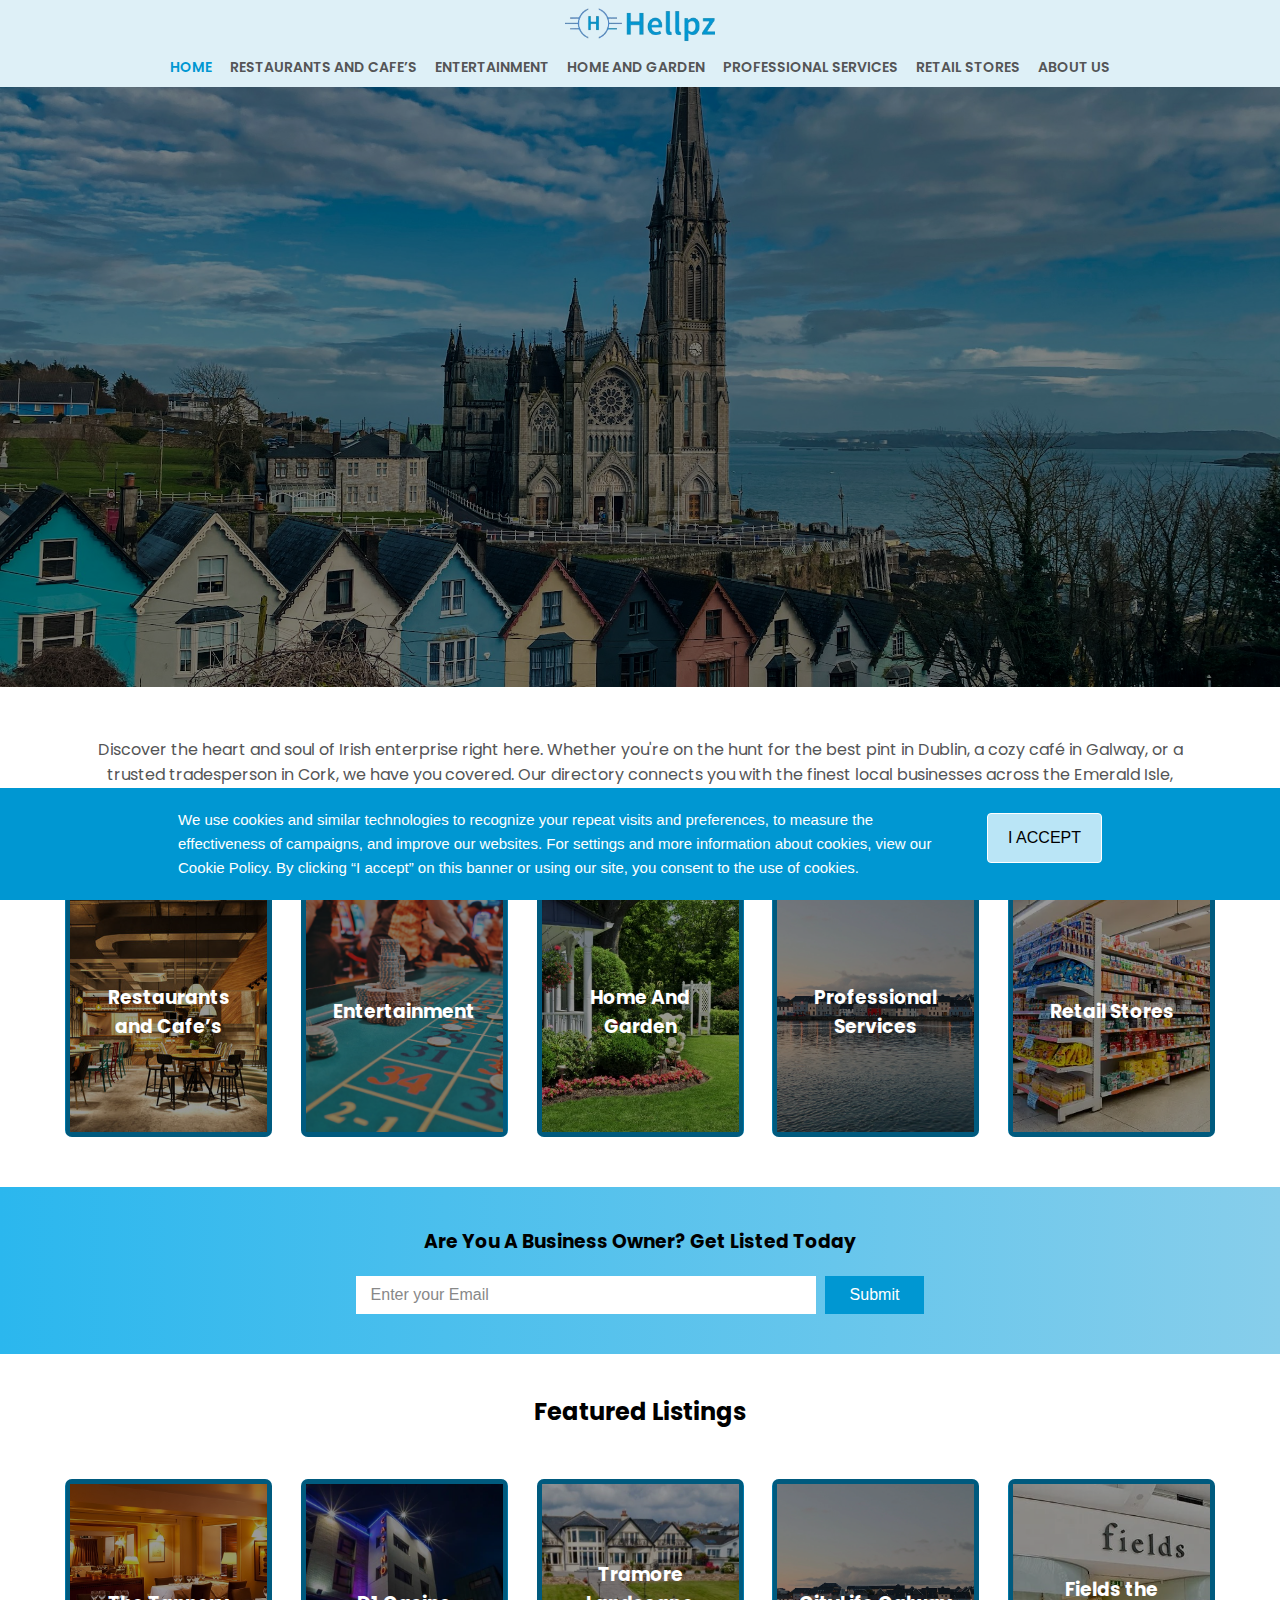
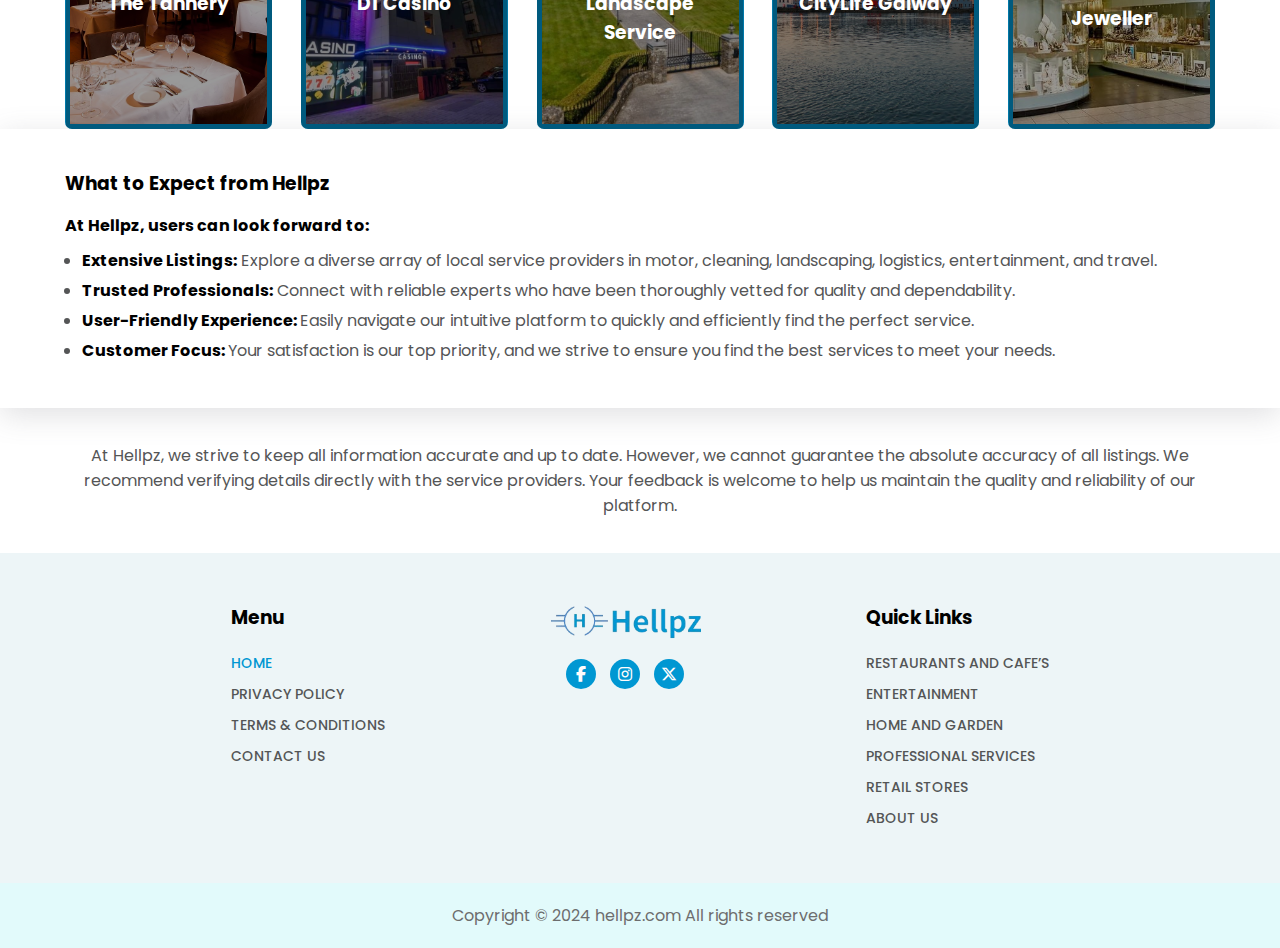
<file: index.html>
<!DOCTYPE html>
<html lang="en">

<head>
  <meta charset="UTF-8">
  <meta name="viewport" content="width=device-width, initial-scale=1.0">
  <link rel="stylesheet" href="./assets/css/style.css">
  <link rel="stylesheet" href="./assets/css/responsive.css">
  <link rel="stylesheet" href="https://cdnjs.cloudflare.com/ajax/libs/font-awesome/6.5.2/css/all.min.css">
  <link rel="icon" type="image/png" href="./assets/images/favicon.ico">
  <title>Home</title>
</head>

<body>
  <!-- Header Start -->
  <header class="website-header">
    <div class="container">
      <div class="wedsite-header-wrapper">
        <div class="header-r1">
          <div class="logo-top">
            <a href="./index.html"><img src="./assets/images/logo.png" alt="logo"></a>
          </div>
        </div>
        <div class="header-r2">
          <nav class="desktop-menu-bar">
            <!-- Navbar-->
            <div class="menu-bar">
              <ul>
                <li><a class="active" href="#">HOME</a></li>
                <li><a href="./restaurant.html">Restaurants and Cafe’s</a></li>
                <li><a href="./entertainment.html">Entertainment</a></li>
                <li><a href="./homegarden.html">Home And Garden</a></li>
                <li><a href="./professional.html">Professional Services</a></li>
                <li><a href="./retail.html">Retail Stores</a></li>
                <li><a href="./about-us.html">About Us</a></li>
              </ul>
              <!-- Close Button -->
              <div class="close-icon"><i class="fa-solid fa-x"></i></div>
            </div>
            <!-- Menu Button -->
            <div class="menu-icon"><i class="fa-solid fa-bars"></i></div>
          </nav>
        </div>
      </div>
    </div>
  </header>
  <!-- Header End -->

  <!--Home Banner Section  Start -->
  <section class="banner">
    <div class="banner-image">
      <img src="./assets/images/home-page-banner.jpg" alt="image">
    </div>
    <div class="banner-text">
      <div class="banner-text-group">
        <h1>Hellpz</h1>
        <h2>Discover, Connect, Excel: Your Irish Service Connection</h2>
      </div>
    </div>
  </section>
  <!-- Home Banner Section  End-->

  <!-- Home Page Cards Section Start -->
  <section class="home-page-cards-section">
    <div class="container">
      <div class="home-page-info-wrapper">
        <p>Discover the heart and soul of Irish enterprise right here. Whether you're on the hunt for the
          best pint in Dublin, a cozy café in Galway, or a trusted tradesperson in Cork, we have you
          covered. Our directory connects you with the finest local businesses across the Emerald
          Isle, from bustling cities to quaint villages. Support local, explore hidden gems, and
          experience the warm Irish hospitality in every service you find. Dive in and uncover the
          treasures of Ireland's business landscape today.</p>
      </div>
      <div class="home-page-cards-wrapper">
        <div class="home-page-cards">
          <div class="home-page-cards-image"><img src="./assets/images/restaurant-card-image.jpg" alt="card-image">
          </div>
          <div class="home-page-cards-text"><a href="./restaurant.html">
              <h3>Restaurants
                and Cafe’s</h3>
            </a></div>
        </div>
        <div class="home-page-cards">
          <div class="home-page-cards-image"><img src="./assets/images/casino-card-image.png" alt="card-image">
          </div>
          <div class="home-page-cards-text"><a href="./entertainment.html">
              <h3>Entertainment</h3>
            </a>
          </div>
        </div>
        <div class="home-page-cards">
          <div class="home-page-cards-image"><img src="./assets/images/home-garden-card-image.png" alt="card-image">
          </div>
          <div class="home-page-cards-text"><a href="./homegarden.html">
              <h3>Home And
                Garden
              </h3>
            </a>
          </div>
        </div>
        <div class="home-page-cards">
          <div class="home-page-cards-image"><img src="./assets/images/galway-card-image.png" alt="card-image">
          </div>
          <div class="home-page-cards-text">
            <a href="./professional.html">
              <h3>Professional
                Services
              </h3>
            </a>
          </div>
        </div>
        <div class="home-page-cards">
          <div class="home-page-cards-image"><img src="./assets/images/retail-store-card-image.png  " alt="card-image">
          </div>
          <div class="home-page-cards-text">
            <a href="./retail.html">
              <h3>Retail Stores</h3>
            </a>
          </div>
        </div>
      </div>
    </div>
  
  </section>
  <!-- Home Page Cards Section End -->

  <!-- Home Signup Field Section Start -->
  <section class="home-signup-section">
    <div class="container">
      <div class="home-signup-wrapper">
        <h3>Are You A Business Owner? Get Listed Today</h3>
        <div class="home-signup-input-wrapper">
          <input type="text" class="home-signup-input" placeholder="Enter your Email">
          <input type="submit" value="Submit" class="home-signup-submit-button">
        </div>
      </div>
    </div>
  </section>
  <!-- Home Signup Field Section End -->

  <!-- Featured listings Section Start -->
  <section class="featured-listings-section">
    <div class="container">
      <div class="featured-listings-wrapper">
        <h2>Featured Listings</h2>
        <div class="featured-listings-cards-wrapper">
          <div class="home-page-cards">
            <div class="home-page-cards-image"><img src="./assets/images/tannery.jpg" alt="card-image">
            </div>
            <div class="home-page-cards-text"><a href="https://tannery.ie/" target="_blank">
                <h3>The Tannery</h3>
              </a></div>
          </div>
          <div class="home-page-cards">
            <div class="home-page-cards-image"><img src="./assets/images/d1-casino-card-image.jpg" alt="card-image">
            </div>
            <div class="home-page-cards-text"><a href="https://d1casino.ie/" target="_blank">
                <h3>D1 Casino</h3>
              </a>
            </div>
          </div>
          <div class="home-page-cards">
            <div class="home-page-cards-image"><img src="./assets/images/tramore-card-image.jpg" alt="card-image">
            </div>
            <div class="home-page-cards-text"><a href="https://www.gardenmaintenancetramore.ie/" target="_blank">
                <h3>Tramore Landscape Service</h3>
              </a>
            </div>
          </div>
          <div class="home-page-cards">
            <div class="home-page-cards-image"><img src="./assets/images/galway-card-image.png" alt="card-image">
            </div>
            <div class="home-page-cards-text">
              <a href="https://citylifegalway.ie/" target="_blank">
                <h3>CityLife Galway
                </h3>
              </a>
            </div>
          </div>
          <div class="home-page-cards">
            <div class="home-page-cards-image"><img src="./assets/images/field-jeweller-card-image.jpg"
                alt="card-image">
            </div>
            <div class="home-page-cards-text">
              <a
                href="https://www.fields.ie/home?gad_source=1&gclid=CjwKCAjwkJm0BhBxEiwAwT1AXNE7Ll2HZypVD7XcT9KC-6J1n3DK2SiBLExKZL1kZKRvCSea3dvVERoCiIoQAvD_BwE" target="_blank">
                <h3>Fields the Jeweller</h3>
              </a>
            </div>
          </div>
        </div>
      </div>
    </div>
  
  </section>
  <!-- Featured listings Section End -->

  <!-- What To Expect Section Start -->
  <section class="what-to-expect">
    <div class="container">
      <div class="what-to-expect-wrapper">
        <h3>What to Expect from Hellpz</h3>
        <h4>At Hellpz, users can look forward to:</h4>
        <ul>
          <li>
            <span class="heading-like">Extensive Listings:</span> Explore a diverse array of local service providers in
            motor,
            cleaning, landscaping, logistics, entertainment, and travel.
          </li>
          <li>
            <span class="heading-like">Trusted Professionals:</span> Connect with reliable experts who have been
            thoroughly
            vetted for quality and dependability.
          </li>
          <li>
            <span class="heading-like">User-Friendly Experience: </span> Easily navigate our intuitive platform to
            quickly and
            efficiently find the perfect service.
          </li>
          <li>
            <span class="heading-like">Customer Focus: </span> Your satisfaction is our top priority, and we strive to
            ensure you
            find the best services to meet your needs.
          </li>
        </ul>
      </div>
    </div>
  </section>
  <!-- What To Expect Section Start -->

  <!-- Disclaimer Section Start -->
  <div class="disclaimer">
    <div class="container">
      <div class="disclaimer-wrapper">
        <p>At Hellpz, we strive to keep all information accurate and up to date. However, we cannot
          guarantee the absolute accuracy of all listings. We recommend verifying details directly with
          the service providers. Your feedback is welcome to help us maintain the quality and reliability
          of our platform.</p>
      </div>
    </div>
  </div>
  <!-- Disclaimer Section Start -->

  <!-- Footer Section Start -->
  <footer class="footer">
    <div class="container">
      <div class="footer-wrapper">
        <div class="footer-links footer-items">
          <h3>Menu</h3>
          <ul>
            <li><a class="active" href="./index.html">HOME</a></li>
            <li><a href="./privacypolicy.html">PRIVACY POLICY</a></li>
            <li><a href="./terms-conditions.html">TERMS & CONDITIONS</a></li>
            <li><a href="mailto:info@hellpz.com">CONTACT US</a></li>
          </ul>
        </div>
        <div class="logo-icon footer-items">
          <div class="logo-bottom">
            <a href="./index.html">
              <img src="./assets/images/logo.png" alt="logo-bottom"></a>
          </div>
          <div class="footer-icons">
            <div>
              <a href="" target="_blank"><i class="fa-brands fa-facebook-f"></i></a>
              <a href="" target="_blank"><i class="fa-brands fa-instagram"></i></a>
              <a href="" target="_blank"><i class="fa-brands fa-x-twitter"></i></a>
            </div>
          </div>
        </div>

        <div class="footer-quick-links footer-items">
          <h3>Quick Links</h3>
          <ul>
            <li><a href="./restaurant.html">Restaurants and Cafe’s</a></li>
            <li><a href="./entertainment.html">Entertainment</a></li>
            <li><a href="./homegarden.html">Home And Garden</a></li>
            <li><a href="./professional.html">Professional Services</a></li>
            <li><a href="./retail.html">Retail Stores</a></li>
            <li><a href="./about-us.html">About Us</a></li>
          </ul>
        </div>
      </div>
    </div>
  </footer>
  <!-- Footer Section End -->

  <!-- Copyright Section Start -->
  <div class="copyright">
    <div class="container">
      <div class="copyright-wrapper">
        <p>Copyright &copy; 2024 hellpz.com All rights reserved </p>
      </div>
    </div>
  </div>
  <!-- Copyright Section End -->

  <script src="./assets/js/jquery.js"></script>
  <script src="./assets/js/index.js"></script>
</body>

</html>
</file>
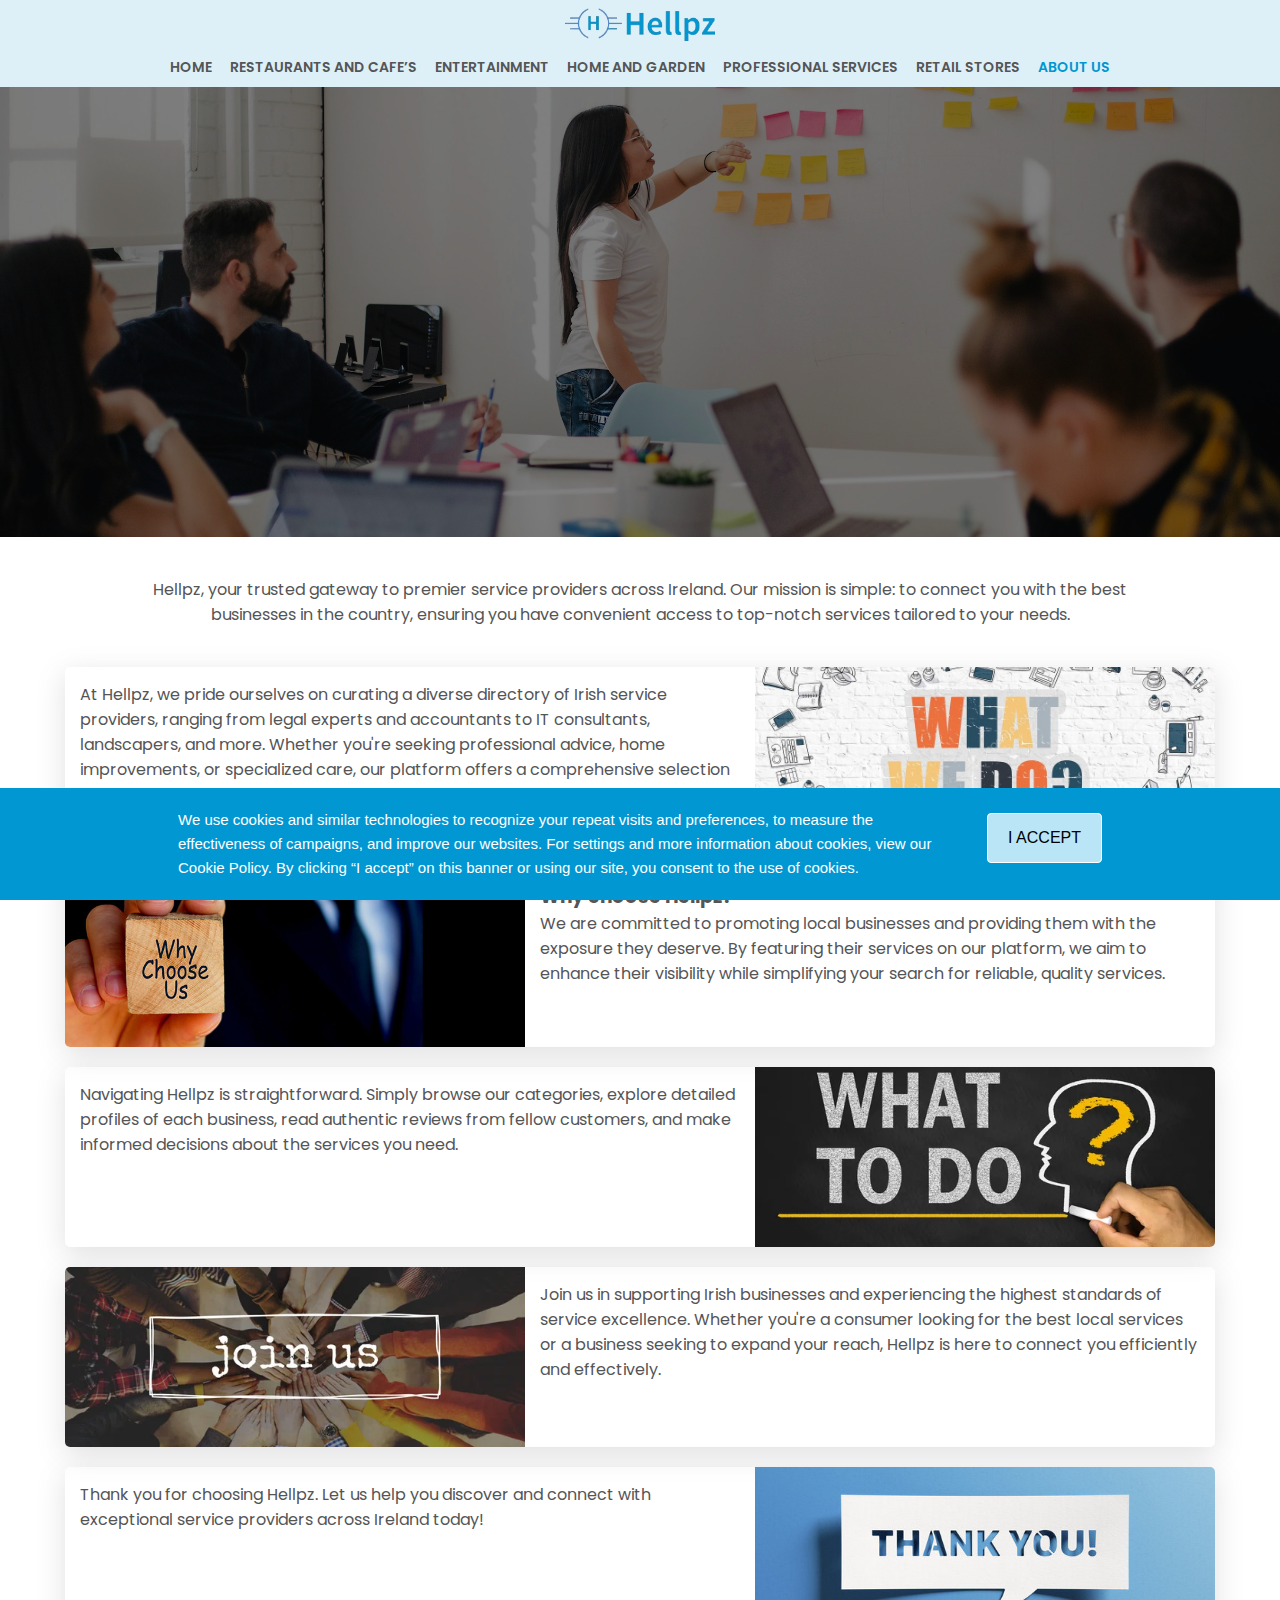
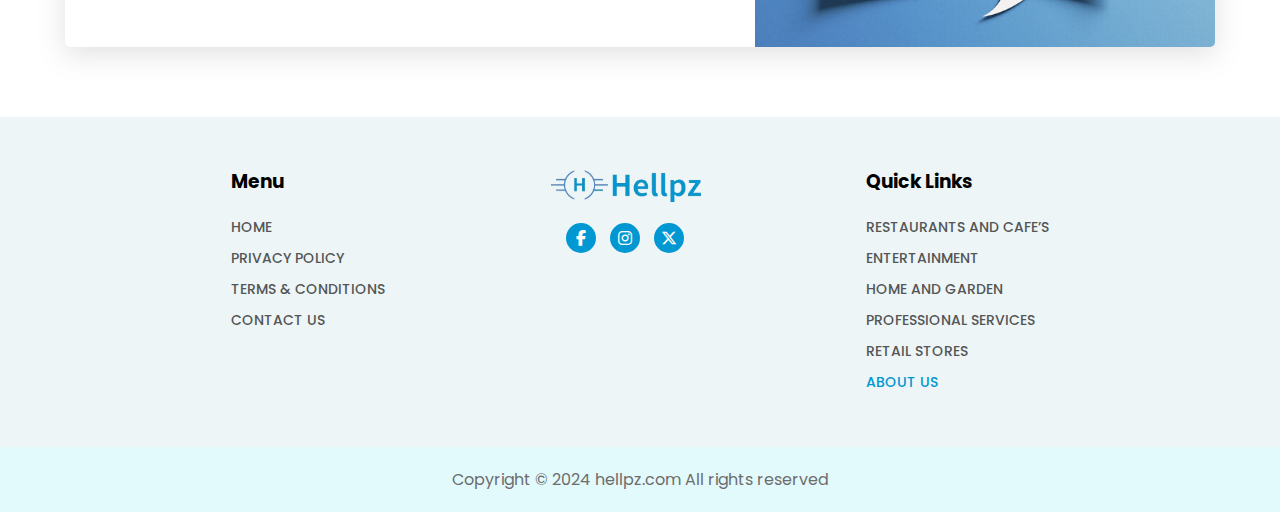
<file: about-us.html>
<!DOCTYPE html>
<html lang="en">

<head>
  <meta charset="UTF-8">
  <meta name="viewport" content="width=device-width, initial-scale=1.0">
  <link rel="stylesheet" href="./assets/css/style.css">
  <link rel="stylesheet" href="./assets/css/responsive.css">
  <link rel="stylesheet" href="https://cdnjs.cloudflare.com/ajax/libs/font-awesome/6.5.2/css/all.min.css">
  <link rel="icon" type="image/png" href="./assets/images/favicon.ico">
  <title>About Us</title>
</head>

<body>
  <!-- Header Start -->
  <header class="website-header">
    <div class="container">
      <div class="wedsite-header-wrapper">
        <div class="header-r1">
          <div class="logo-top">
            <a href="./index.html"><img src="./assets/images/logo.png" alt="logo"></a>
          </div>
        </div>
        <div class="header-r2">
          <nav class="desktop-menu-bar">
            <!-- Navbar-->
            <div class="menu-bar">
              <ul>
                <li><a href="./index.html">HOME</a></li>
                <li>
                  <a href="./restaurant.html">Restaurants and Cafe’s</a>
                </li>
                <li><a href="./entertainment.html">Entertainment</a></li>
                <li><a href="./homegarden.html">Home And Garden</a></li>
                <li>
                  <a href="./professional.html">Professional Services</a>
                </li>
                <li><a href="./retail.html">Retail Stores</a></li>
                <li><a class="active" href="./about-us.html">ABOUT US</a></li>
              </ul>
              <!-- Close Button -->
              <div class="close-icon"><i class="fa-solid fa-x"></i></div>
            </div>
            <!-- Menu Button -->
            <div class="menu-icon"><i class="fa-solid fa-bars"></i></div>
          </nav>
        </div>
      </div>
    </div>
  </header>
  <!-- Header End -->

  <!--Pages Banner Section  Start -->
  <section class="banner">
    <div class="banner-image pages-banner-image">
      <img src="./assets/images/about-us-banner-image.jpg" alt="image">
    </div>
    <div class="banner-text pages-banner-text">
      <div class="pages-banner-text-group">
        <h1>About Us</h1>
      </div>
    </div>
  </section>
  <!-- Pages Banner Section  End-->

  <!-- About Us Content Section Start -->
  <section class="about-us">
    <div class="container">
      <div class="about-us-wrapper">
        <p>
          Hellpz, your trusted gateway to premier service providers across
          Ireland. Our mission is simple: to connect you with the best
          businesses in the country, ensuring you have convenient access to
          top-notch services tailored to your needs.
        </p>

        <div class="about-us-card">
          <div class="about-us-card-image about-card-items">
            <img src="./assets/images/what-we-do.jpg" alt="image">
          </div>
          <div class="about-us-card-content about-card-items">
            <p>
              At Hellpz, we pride ourselves on curating a diverse directory of
              Irish service providers, ranging from legal experts and
              accountants to IT consultants, landscapers, and more. Whether
              you're seeking professional advice, home improvements, or
              specialized care, our platform offers a comprehensive selection
              of trusted professionals renowned for their expertise and
              dedication.
            </p>
          </div>
        </div>

        <div class="about-us-card">
          <div class="about-us-card-image about-card-items">
            <img src="./assets/images/why-choose-us.jpg" alt="image">
          </div>
          <div class="about-us-card-content about-card-items">
            <h3>Why choose Hellpz?</h3>
            <p>
              We are committed to promoting local businesses and providing
              them with the exposure they deserve. By featuring their services
              on our platform, we aim to enhance their visibility while
              simplifying your search for reliable, quality services.
            </p>
          </div>
        </div>

        <div class="about-us-card">
          <div class="about-us-card-image about-card-items">
            <img src="./assets/images/wht-to-do.jpg" alt="image" />
          </div>
          <div class="about-us-card-content about-card-items">
            <p>
              Navigating Hellpz is straightforward. Simply browse our
              categories, explore detailed profiles of each business, read
              authentic reviews from fellow customers, and make informed
              decisions about the services you need.
            </p>
          </div>
        </div>

        <div class="about-us-card">
          <div class="about-us-card-image about-card-items">
            <img src="./assets/images/join-us.jpg" alt="image">
          </div>
          <div class="about-us-card-content about-card-items">
            <p>
              Join us in supporting Irish businesses and experiencing the
              highest standards of service excellence. Whether you're a
              consumer looking for the best local services or a business
              seeking to expand your reach, Hellpz is here to connect you
              efficiently and effectively.
            </p>
          </div>
        </div>

        <div class="about-us-card">
          <div class="about-us-card-image about-card-items">
            <img src="./assets/images/thanku.jpg" alt="image">
          </div>
          <div class="about-us-card-content about-card-items">
            <p>
              Thank you for choosing Hellpz. Let us help you discover and
              connect with exceptional service providers across Ireland today!
            </p>
          </div>
        </div>
      </div>
    </div>
  </section>
  <!-- About Us Content Section Start -->

  <!-- Footer Section Start -->
  <footer class="footer">
    <div class="container">
      <div class="footer-wrapper">
        <div class="footer-links footer-items">
          <h3>Menu</h3>
          <ul>
            <li><a href="./index.html">HOME</a></li>
            <li><a href="./privacypolicy.html">PRIVACY POLICY</a></li>
            <li><a href="./terms-conditions.html">TERMS & CONDITIONS</a></li>
            <li><a href="mailto:info@hellpz.com">CONTACT US</a></li>
          </ul>
        </div>
        <div class="logo-icon footer-items">
          <div class="logo-bottom">
            <a href="./index.html">
              <img src="./assets/images/logo.png" alt="logo"></a>
          </div>
          <div class="footer-icons">
            <div>
              <a href="" target="_blank"><i class="fa-brands fa-facebook-f"></i></a>
              <a href="" target="_blank"><i class="fa-brands fa-instagram"></i></a>
              <a href="" target="_blank"><i class="fa-brands fa-x-twitter"></i></a>
            </div>
          </div>
        </div>

        <div class="footer-quick-links footer-items">
          <h3>Quick Links</h3>
          <ul>
            <li><a href="./restaurant.html">Restaurants and Cafe’s</a></li>
            <li><a href="./entertainment.html">Entertainment</a></li>
            <li><a href="./homegarden.html">Home And Garden</a></li>
            <li><a href="./professional.html">Professional Services</a></li>
            <li><a href="./retail.html">Retail Stores</a></li>
            <li><a class="active" href="./about-us.html">About Us</a></li>
          </ul>
        </div>
      </div>
    </div>
  </footer>
  <!-- Footer Section End -->

  <!-- Copyright Section Start -->
  <div class="copyright">
    <div class="container">
      <div class="copyright-wrapper">
        <p>Copyright &copy; 2024 hellpz.com All rights reserved</p>
      </div>
    </div>
  </div>
  <!-- Copyright Section End -->
  <script src="./assets/js/jquery.js"></script>
  <script src="./assets/js/index.js"></script>
</body>

</html>
</file>
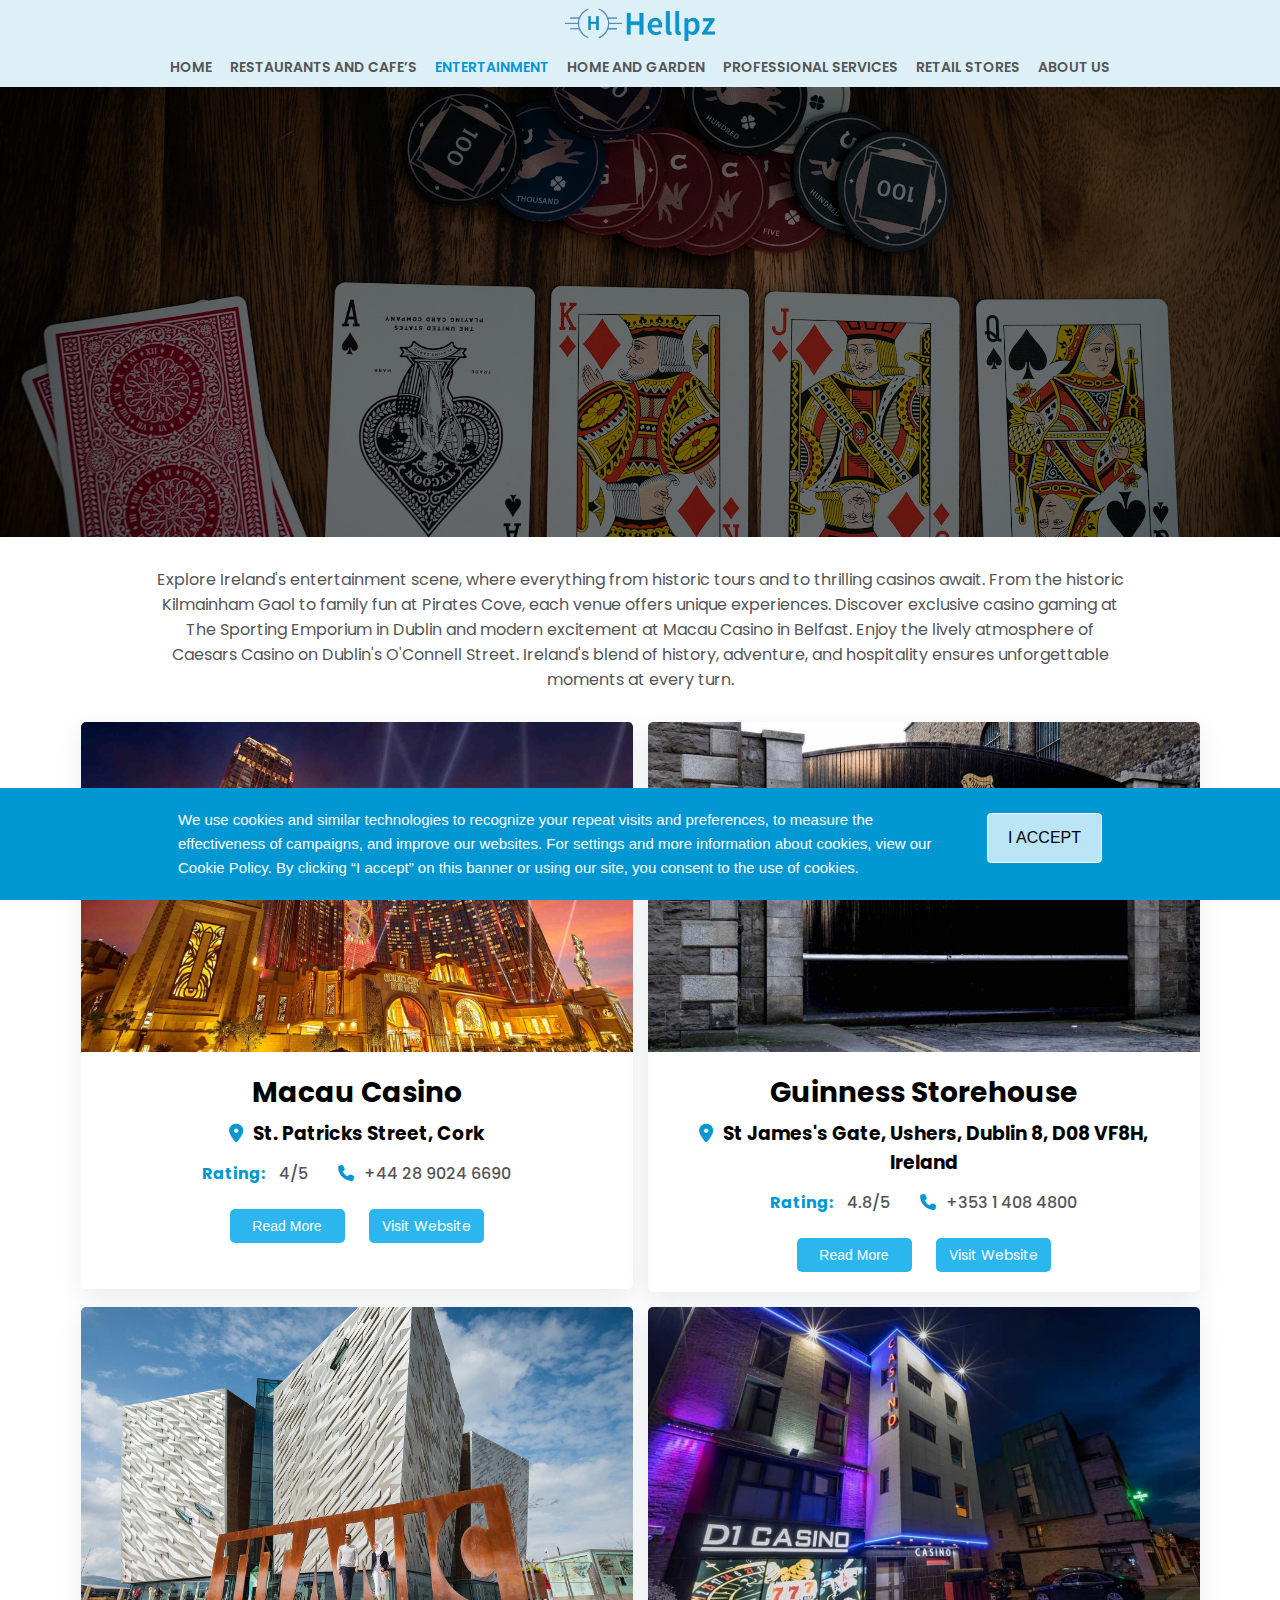
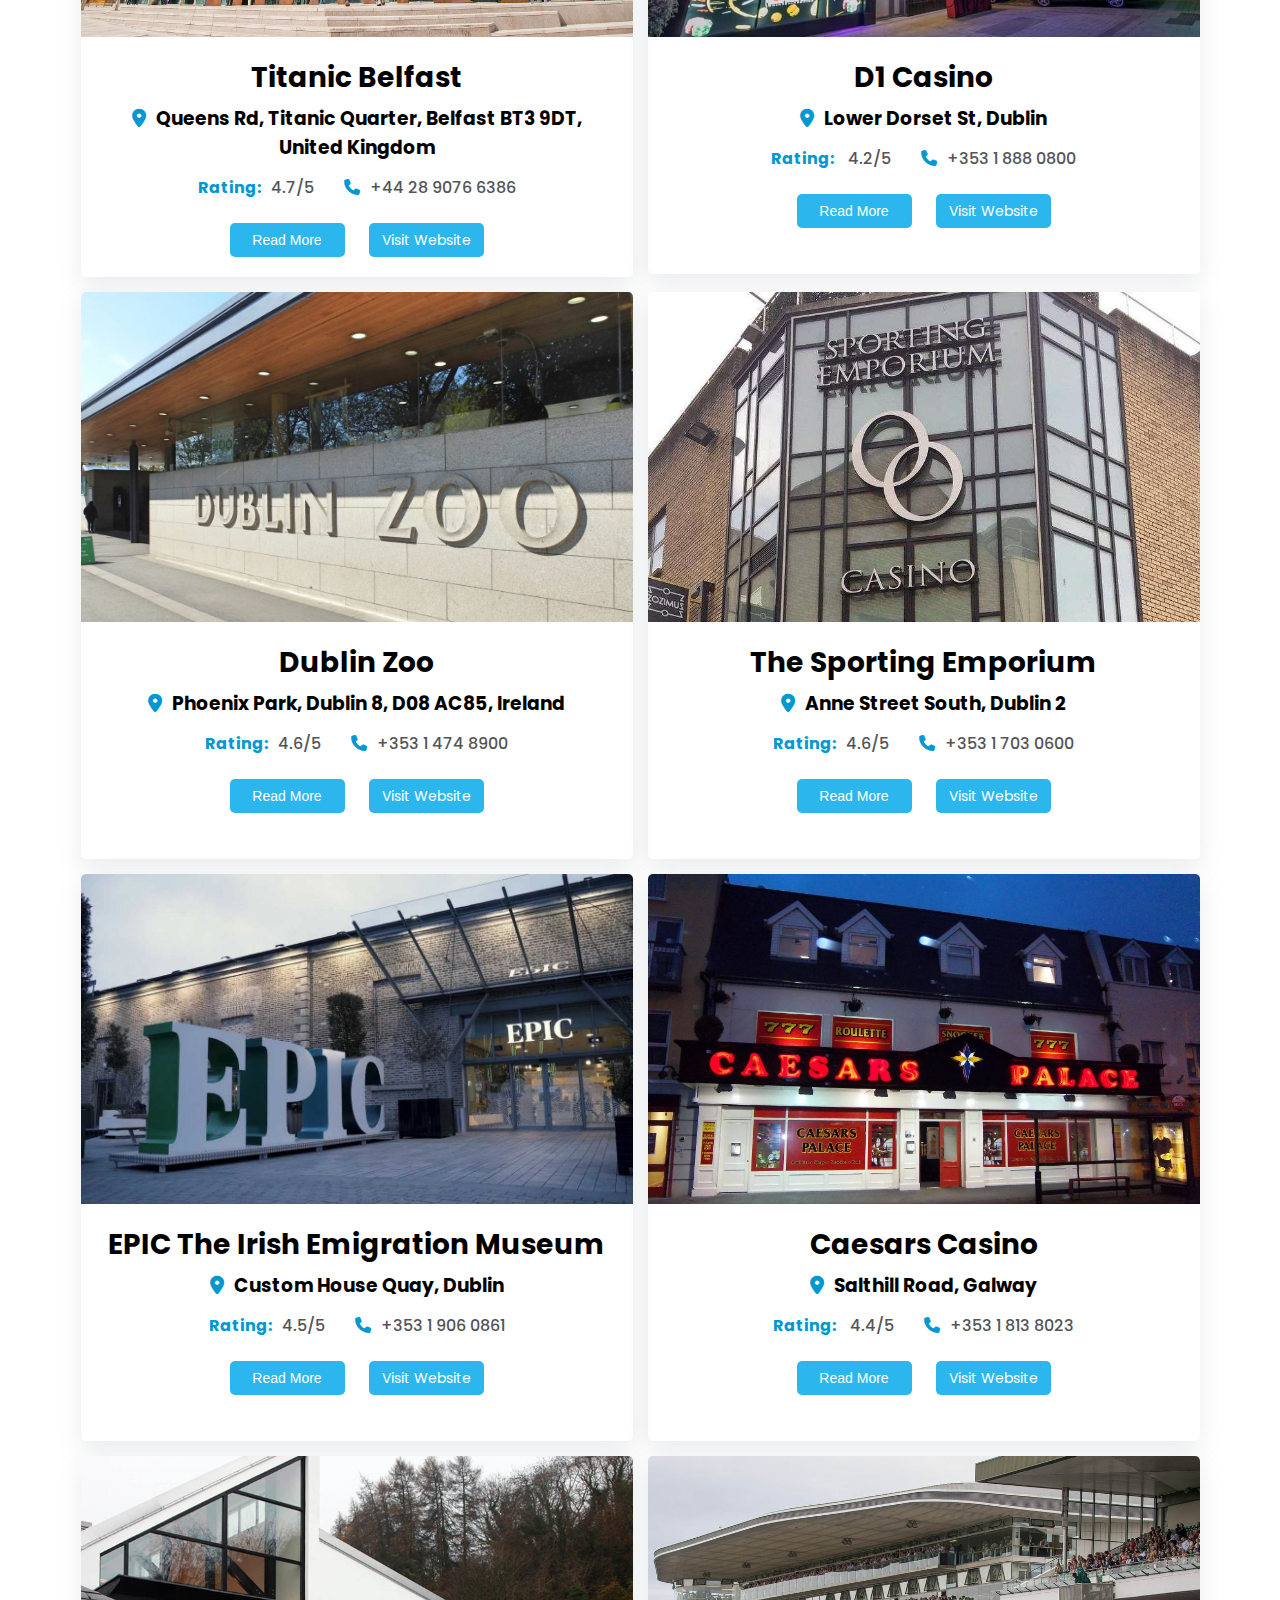
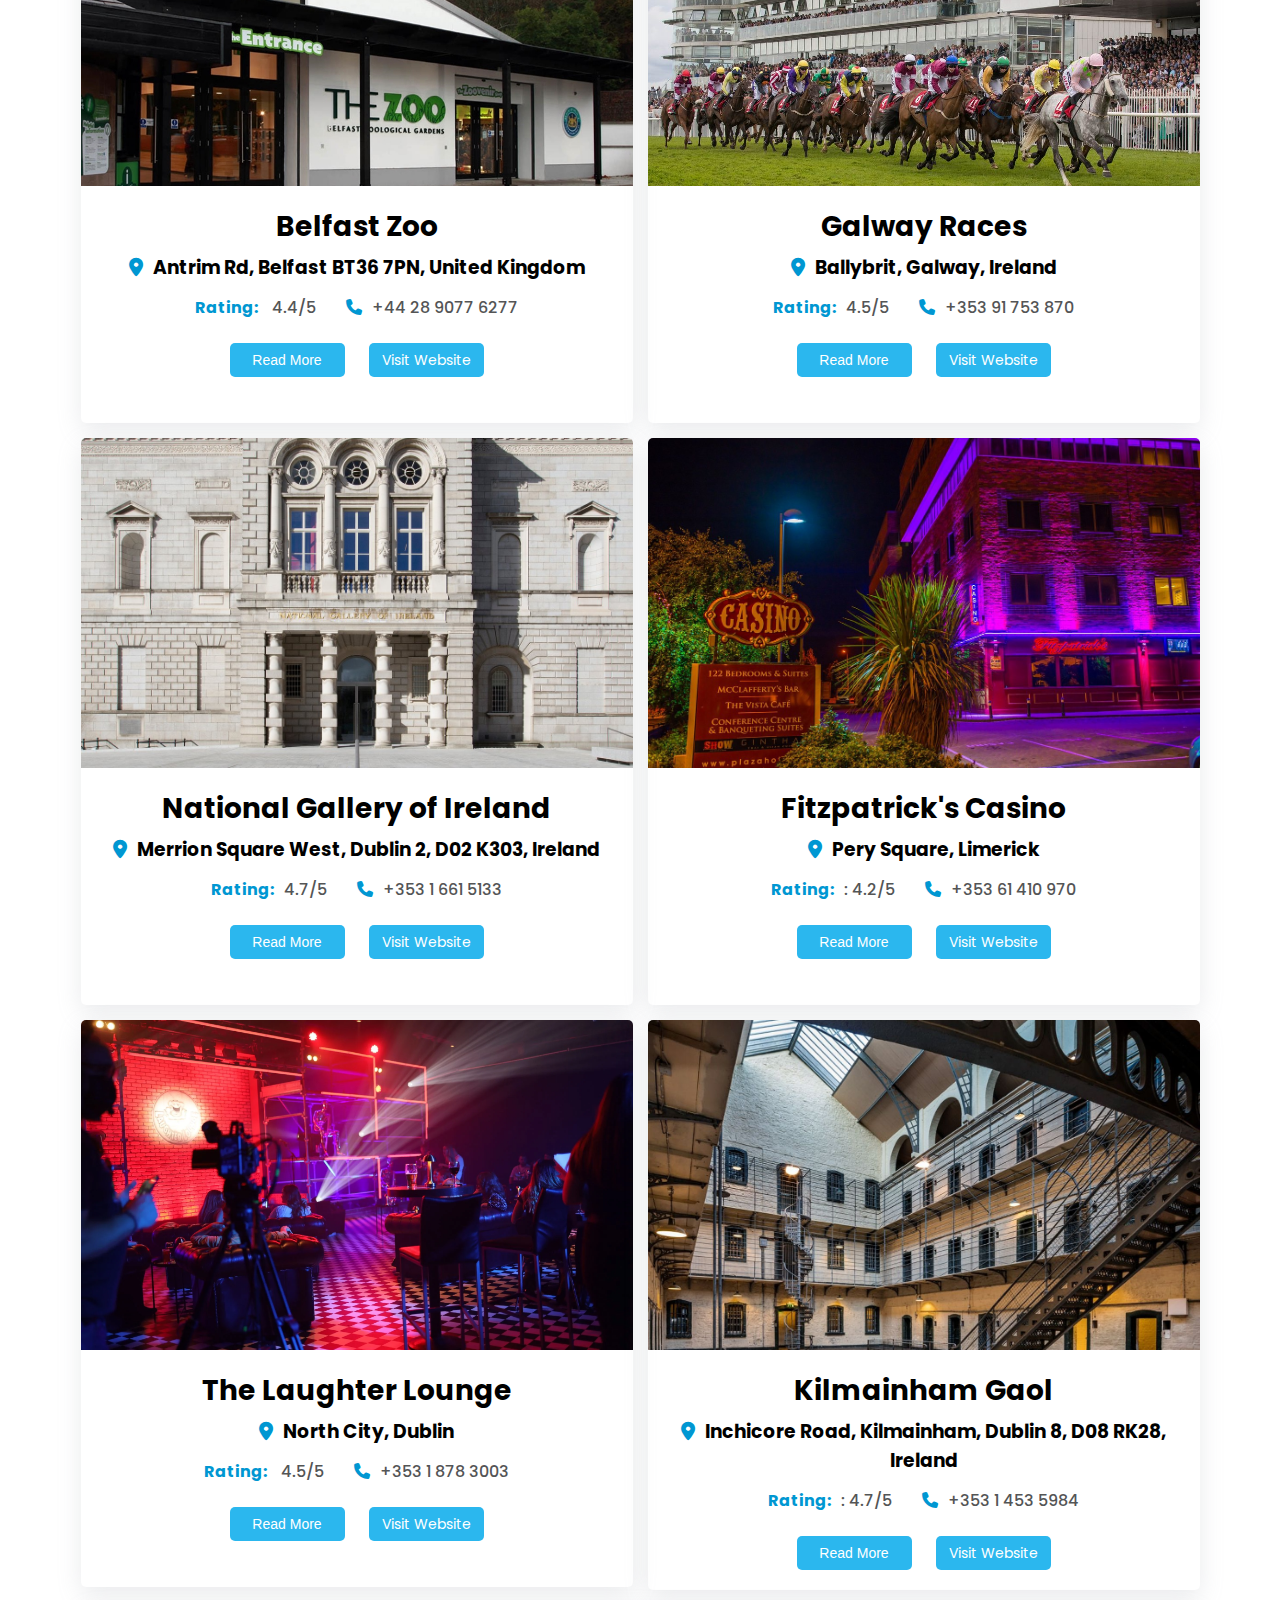
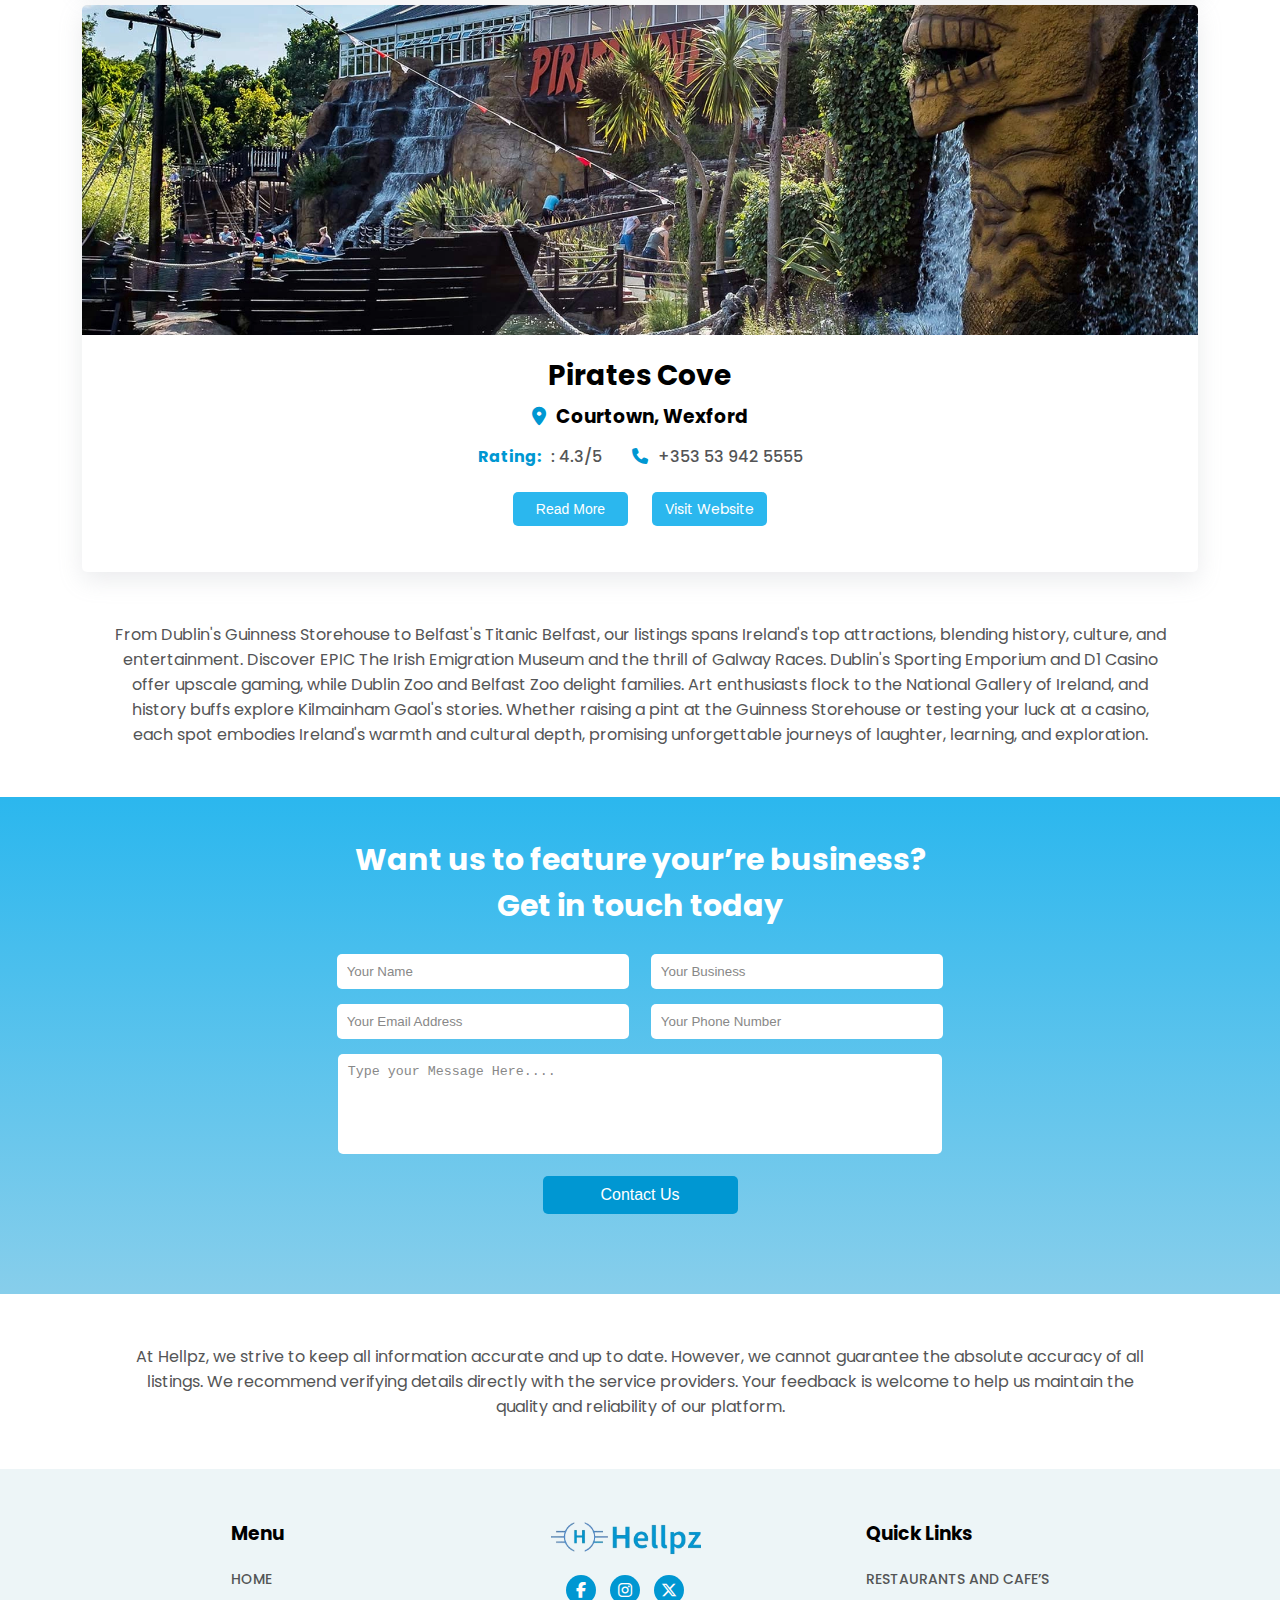
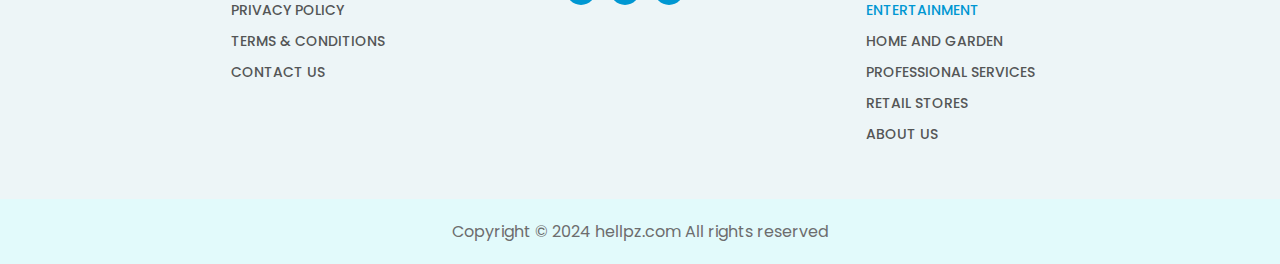
<file: entertainment.html>
<!DOCTYPE html>
<html lang="en">

<head>
  <meta charset="UTF-8">
  <meta name="viewport" content="width=device-width, initial-scale=1.0">
  <link rel="stylesheet" href="./assets/css/style.css">
  <link rel="stylesheet" href="./assets/css/responsive.css">
  <link rel="stylesheet" href="https://cdnjs.cloudflare.com/ajax/libs/font-awesome/6.5.2/css/all.min.css">
  <link rel="icon" type="image/png" href="./assets/images/favicon.ico">
  <title>Entertainment</title>
</head>

<body>
  <!-- Header Start -->
  <header class="website-header">
    <div class="container">
      <div class="wedsite-header-wrapper">
        <div class="header-r1">
          <div class="logo-top">
            <a href="./index.html"><img src="./assets/images/logo.png" alt="logo"></a>
          </div>
        </div>
        <div class="header-r2">
          <nav class="desktop-menu-bar">
            <!-- Navbar-->
            <div class="menu-bar">
              <ul>
                <li><a href="./index.html">HOME</a></li>
                <li>
                  <a href="./restaurant.html">Restaurants and Cafe’s</a>
                </li>
                <li>
                  <a class="active" href="./entertainment.html">Entertainment</a>
                </li>
                <li><a href="./homegarden.html">Home And Garden</a></li>
                <li>
                  <a href="./professional.html">Professional Services</a>
                </li>
                <li><a href="./retail.html">Retail Stores</a></li>
                <li><a href="./about-us.html">ABOUT US</a></li>
              </ul>
              <!-- Close Button -->
              <div class="close-icon"><i class="fa-solid fa-x"></i></div>
            </div>
            <!-- Menu Button -->
            <div class="menu-icon"><i class="fa-solid fa-bars"></i></div>
          </nav>
        </div>
      </div>
    </div>
  </header>
  <!-- Header End -->

  <!--Pages Banner Section  Start -->
  <section class="banner">
    <div class="banner-image pages-banner-image">
      <img src="./assets/images/entertainment-banner-image.jpg" alt="image">
    </div>
    <div class="banner-text pages-banner-text">
      <div class="pages-banner-text-group">
        <h1>Entertainment</h1>
      </div>
    </div>
  </section>
  <!-- Pages Banner Section  End-->

  <!-- Pages Intro Section Start -->
  <div class="page-intro">
    <div class="container">
      <div class="pages-intro-wrapper">
        <p>
          Explore Ireland's entertainment scene, where everything from
          historic tours and to thrilling casinos await. From the historic
          Kilmainham Gaol to family fun at Pirates Cove, each venue offers
          unique experiences. Discover exclusive casino gaming at The Sporting
          Emporium in Dublin and modern excitement at Macau Casino in Belfast.
          Enjoy the lively atmosphere of Caesars Casino on Dublin's O'Connell
          Street. Ireland's blend of history, adventure, and hospitality
          ensures unforgettable moments at every turn.
        </p>
      </div>
    </div>
  </div>
  <!-- Pages Intro Section End -->

  <!-- Pages Cards Section Start -->
  <section class="pages-cards-section">
    <div class="container">
      <div class="pages-cards-wrapper">
        <div class="pages-cards">
          <div class="pages-cards-image">
            <img src="./assets/images/macaucasino.jpg" alt="image">
          </div>
          <div class="pages-cards-content">
            <h2>Macau Casino</h2>
            <h3>
              <i class="fa-solid fa-location-dot"></i>St. Patricks Street,
              Cork
            </h3>
            <div class="card-content-group">
              <p><span class="heading-like">Rating:</span> 4/5</p>
              <p><i class="fa-solid fa-phone"></i>+44 28 9024 6690</p>
            </div>
            <div class="subpage-exp-content">
              Situated in the heart of Cork, Macau Casino offers a modern
              gaming experience with a variety of table games and slot
              machines. The atmosphere is lively, catering to both seasoned
              gamblers and casual players alike. It's known for its vibrant
              ambiance and the excitement of live gaming, making it a popular
              destination for entertainment in Cork's bustling city center.
            </div>

            <div class="text-center">
              <button class="btn-darkred-block subpage-readmore-btn">
                Read More
              </button>
              <a href="https://www.macausportingclub.com/" target="_blank" class="pages-link-btn">Visit Website</a>
            </div>
          </div>
        </div>

        <div class="pages-cards">
          <div class="pages-cards-image">
            <img src="./assets/images/guinness.jpg" alt="image">
          </div>
          <div class="pages-cards-content">
            <h2>Guinness Storehouse</h2>
            <h3>
              <i class="fa-solid fa-location-dot"></i>St James's Gate, Ushers,
              Dublin 8, D08 VF8H, Ireland
            </h3>
            <div class="card-content-group">
              <p><span class="heading-like">Rating:</span> 4.8/5</p>
              <p><i class="fa-solid fa-phone"></i>+353 1 408 4800</p>
            </div>
            <div class="subpage-exp-content">
              The Guinness Storehouse is an iconic attraction in Dublin,
              offering a multi-sensory experience that delves into the history
              and brewing process of Guinness. Visitors can enjoy tasting
              sessions of the famous stout, panoramic views of Dublin from the
              Gravity Bar, and interactive exhibits that showcase Guinness'
              global impact and cultural significance. It's a must-visit for
              beer enthusiasts and history buffs alike.
            </div>
            <div class="text-center">
              <button class="btn-darkred-block subpage-readmore-btn">
                Read More
              </button>
              <a href="https://www.guinness-storehouse.com/en/home" target="_blank" class="pages-link-btn">Visit Website</a>
            </div>
          </div>
        </div>

        <div class="pages-cards">
          <div class="pages-cards-image">
            <img src="./assets/images/titanic.jpg" alt="image">
          </div>
          <div class="pages-cards-content">
            <h2>Titanic Belfast</h2>
            <h3>
              <i class="fa-solid fa-location-dot"></i>Queens Rd, Titanic
              Quarter, Belfast BT3 9DT, United Kingdom
            </h3>
            <div class="card-content-group">
              <p><span class="heading-like">Rating:</span>4.7/5</p>
              <p><i class="fa-solid fa-phone"></i>+44 28 9076 6386</p>
            </div>
            <div class="subpage-exp-content">
              Titanic Belfast is a world class museum located in Belfast's Titanic Quarter, dedicated to the story of the ill fated RMS Titanic and Belfast's maritime heritage. The museum features interactive exhibits, immersive displays, and artifacts that bring to life the history and tragedy of the Titanic. Visitors can explore the shipyard where Titanic was built, learn about its passengers and crew, and experience the ship's maiden voyage through state-of-the-art technology.
            </div>
            <div class="text-center">
              <button class="btn-darkred-block subpage-readmore-btn">
                Read More
              </button>
              <a href="https://www.titanicbelfast.com/" class="pages-link-btn"  target="_blank">Visit Website</a>
            </div>
          </div>
        </div>

        <div class="pages-cards">
          <div class="pages-cards-image">
            <img src="./assets/images/d1-casino-card-image.jpg" alt="image">
          </div>
          <div class="pages-cards-content">
            <h2>D1 Casino</h2>
            <h3>
              <i class="fa-solid fa-location-dot"></i>Lower Dorset St, Dublin
            </h3>
            <div class="card-content-group">
              <p><span class="heading-like">Rating:</span> 4.2/5</p>
              <p><i class="fa-solid fa-phone"></i>+353 1 888 0800</p>
            </div>
            <div class="subpage-exp-content">
              The D1 Casino, located at 53 North Strand Road in Dublin, is a popular gaming venue offering a variety of options such as roulette, blackjack, poker, and slot machines. With amenities including a bar, restaurant, and VIP area, the casino ensures a comfortable and enjoyable experience for all guests. Known for its lively atmosphere, friendly staff, and regular events and promotions like poker tournaments and themed nights, the D1 Casino attracts both locals and tourists. Conveniently accessible by public transportation and offering ample parking, it is a prime destination for anyone looking to explore Dublin's nightlife.
            </div>
            <div class="text-center">
              <button class="btn-darkred-block subpage-readmore-btn">
                Read More
              </button>
              <a href="https://d1casino.ie/" class="pages-link-btn" target="_blank">Visit Website</a>
            </div>
          </div>
        </div>

        <div class="pages-cards">
          <div class="pages-cards-image">
            <img src="./assets/images/dublinzoo.jpg" alt="image">
          </div>
          <div class="pages-cards-content">
            <h2>Dublin Zoo</h2>
            <h3>
              <i class="fa-solid fa-location-dot"></i>Phoenix Park, Dublin 8,
              D08 AC85, Ireland
            </h3>
            <div class="card-content-group">
              <p><span class="heading-like">Rating:</span>4.6/5</p>
              <p><i class="fa-solid fa-phone"></i>+353 1 474 8900</p>
            </div>
            <div class="subpage-exp-content">
              Dublin Zoo is Ireland's largest zoo, located in the picturesque
              Phoenix Park. It houses a diverse collection of animals from
              around the world, with a focus on conservation, education, and
              breeding programs. Visitors can explore habitats ranging from
              the African Savannah to the Asian Rainforest, participate in
              educational activities, and enjoy family-friendly events
              throughout the year. It's a beloved attraction for nature
              enthusiasts of all ages.
            </div>
            <div class="text-center">
              <button class="btn-darkred-block subpage-readmore-btn">
                Read More
              </button>
              <a href="https://www.dublinzoo.ie/" class="pages-link-btn" target="_blank">Visit Website</a>
            </div>
          </div>
        </div>

        <div class="pages-cards">
          <div class="pages-cards-image">
            <img src="./assets/images/sporting.jpg" alt="image">
          </div>
          <div class="pages-cards-content">
            <h2>The Sporting Emporium</h2>
            <h3>
              <i class="fa-solid fa-location-dot"></i>Anne Street South,
              Dublin 2
            </h3>
            <div class="card-content-group">
              <p><span class="heading-like">Rating:</span>4.6/5</p>
              <p><i class="fa-solid fa-phone"></i>+353 1 703 0600</p>
            </div>
            <div class="subpage-exp-content">
              The Sporting Emporium is an upscale casino in Dublin, known for
              its luxurious setting and exclusive gaming options. It offers a
              sophisticated atmosphere with a variety of gaming tables,
              including poker, blackjack, and roulette. The casino provides a
              high-end experience for discerning guests looking to enjoy an
              evening of entertainment and gaming in Dublin's city center.
            </div>
            <div class="text-center">
              <button class="btn-darkred-block subpage-readmore-btn">
                Read More
              </button>
              <a href="https://www.thesportingemporium.com/" class="pages-link-btn" target="_blank">Visit Website</a>
            </div>
          </div>
        </div>

        <div class="pages-cards">
          <div class="pages-cards-image">
            <img src="./assets/images/EPIC.jpg" alt="image">
          </div>
          <div class="pages-cards-content">
            <h2>EPIC The Irish Emigration Museum</h2>
            <h3>
              <i class="fa-solid fa-location-dot"></i>Custom House Quay,
              Dublin
            </h3>
            <div class="card-content-group">
              <p><span class="heading-like">Rating:</span>4.5/5</p>
              <p><i class="fa-solid fa-phone"></i>+353 1 906 0861</p>
            </div>
            <div class="subpage-exp-content">
              EPIC is a state-of-the-art museum in Dublin that explores
              Ireland's rich history of emigration through immersive exhibits
              and personal stories. Visitors can trace their Irish roots,
              learn about the global impact of Irish emigrants, and interact
              with digital displays that bring to life the journeys of
              millions who left Ireland in search of new opportunities. It's a
              poignant and educational experience that resonates with visitors
              of Irish descent and global travelers alike.
            </div>
            <div class="text-center">
              <button class="btn-darkred-block subpage-readmore-btn">
                Read More
              </button>
              <a href="https://epicchq.com/?_gl=1*ynnj84*_up*MQ..&gclid=CjwKCAjwkJm0BhBxEiwAwT1AXGNfRDmVekcBxLv1jfLoKqAzySN3tc5p9jWIQeCobkzlRlQST9phSxoCaUwQAvD_BwE"
                class="pages-link-btn" target="_blank">Visit Website</a>
            </div>
          </div>
        </div>

        <div class="pages-cards">
          <div class="pages-cards-image">
            <img src="./assets/images/ceaserspalace.jpg" alt="image">
          </div>
          <div class="pages-cards-content">
            <h2>Caesars Casino</h2>
            <h3>
              <i class="fa-solid fa-location-dot"></i>Salthill Road, Galway
            </h3>
            <div class="card-content-group">
              <p><span class="heading-like">Rating:</span> 4.4/5</p>
              <p><i class="fa-solid fa-phone"></i>+353 1 813 8023</p>
            </div>
            <div class="subpage-exp-content">
              Caesars Casino in Galway offers a stylish and vibrant gaming
              atmosphere with a range of gaming options and entertainment
              choices. It's known for its lively ambiance, catering to both
              locals and tourists looking to enjoy a night of excitement and
              gaming in one of Ireland's most picturesque cities.
            </div>
            <div class="text-center">
              <button class="btn-darkred-block subpage-readmore-btn">
                Read More
              </button>
              <a href="https://caesarspalace.ie/" class="pages-link-btn" target="_blank">Visit Website</a>
            </div>
          </div>
        </div>

        <div class="pages-cards">
          <div class="pages-cards-image">
            <img src="./assets/images/belfastzoo.jpg" alt="image">
          </div>
          <div class="pages-cards-content">
            <h2>Belfast Zoo</h2>
            <h3>
              <i class="fa-solid fa-location-dot"></i>Antrim Rd, Belfast BT36
              7PN, United Kingdom
            </h3>
            <div class="card-content-group">
              <p><span class="heading-like">Rating:</span> 4.4/5</p>
              <p><i class="fa-solid fa-phone"></i>+44 28 9077 6277</p>
            </div>
            <div class="subpage-exp-content">
              Belfast Zoo is a conservation-focused attraction in Northern
              Ireland, dedicated to the care and preservation of endangered
              species. It features a wide range of animals from around the
              world, with educational programs, interactive exhibits, and
              conservation initiatives that highlight the importance of
              wildlife conservation. The zoo offers a family-friendly
              environment where visitors can learn about animals and their
              habitats while supporting global conservation efforts.
            </div>
            <div class="text-center">
              <button class="btn-darkred-block subpage-readmore-btn">
                Read More
              </button>
              <a href="https://www.belfastcity.gov.uk/zoo/home" class="pages-link-btn" target="_blank">Visit Website</a>
            </div>
          </div>
        </div>

        <div class="pages-cards">
          <div class="pages-cards-image">
            <img src="./assets/images/galway-races.jpg" alt="image">
          </div>
          <div class="pages-cards-content">
            <h2>Galway Races</h2>
            <h3>
              <i class="fa-solid fa-location-dot"></i>Ballybrit, Galway,
              Ireland
            </h3>
            <div class="card-content-group">
              <p><span class="heading-like">Rating:</span>4.5/5</p>
              <p><i class="fa-solid fa-phone"></i>+353 91 753 870</p>
            </div>
            <div class="subpage-exp-content">
              The Galway Races is an annual horse racing festival held in
              Ballybrit, Galway, known for its top-class races, vibrant
              atmosphere, and social events. It's a highlight of Ireland's
              sporting calendar, attracting racing enthusiasts, fashion
              aficionados, and socialites alike. The festival combines
              thrilling horse racing with live entertainment, fashion
              competitions, and a lively social scene, making it a must-visit
              event for those seeking a quintessentially Irish experience.
            </div>
            <div class="text-center">
              <button class="btn-darkred-block subpage-readmore-btn">
                Read More
              </button>
              <a href="https://galwayraces.com/?utm_source=PPC&utm_medium=Paid&utm_campaign=HRI-RMS23-GalwayFest&utm_id=HRI-RMS23-GF&utm_term=HRI-RMS23-GF&utm_content=HRI-PPC&gad_source=1&gclid=CjwKCAjwkJm0BhBxEiwAwT1AXHz6Uac2k1Fq6OHG8GoeW5GxTOCzbasrrffg79KVVzlBW3Zr6c3MexoCR-QQAvD_BwE"
                class="pages-link-btn" target="_blank">Visit Website</a>
            </div>
          </div>
        </div>

        <div class="pages-cards">
          <div class="pages-cards-image">
            <img src="./assets/images/national-gallery-of-ireland.jpg" alt="image">
          </div>
          <div class="pages-cards-content">
            <h2>National Gallery of Ireland</h2>
            <h3>
              <i class="fa-solid fa-location-dot"></i>Merrion Square West,
              Dublin 2, D02 K303, Ireland
            </h3>
            <div class="card-content-group">
              <p><span class="heading-like">Rating:</span>4.7/5</p>
              <p><i class="fa-solid fa-phone"></i>+353 1 661 5133</p>
            </div>
            <div class="subpage-exp-content">
              The National Gallery of Ireland is an esteemed art museum
              located in Dublin, housing a rich collection of Irish and
              European art spanning centuries. The museum features
              masterpieces by renowned artists, regular exhibitions,
              workshops, and guided tours that offer insights into the
              cultural heritage and artistic achievements of Ireland and
              beyond. It's a cultural hub that celebrates creativity and
              artistic expression, attracting art enthusiasts and visitors
              seeking to explore Ireland's artistic legacy.
            </div>
            <div class="text-center">
              <button class="btn-darkred-block subpage-readmore-btn">
                Read More
              </button>
              <a href="https://www.nationalgallery.ie/" class="pages-link-btn" target="_blank">Visit Website</a>
            </div>
          </div>
        </div>

        <div class="pages-cards">
          <div class="pages-cards-image">
            <img src="./assets/images/fitzpatrick.jpg" alt="image">
          </div>
          <div class="pages-cards-content">
            <h2>Fitzpatrick's Casino</h2>
            <h3>
              <i class="fa-solid fa-location-dot"></i>Pery Square, Limerick
            </h3>
            <div class="card-content-group">
              <p><span class="heading-like">Rating:</span>: 4.2/5</p>
              <p><i class="fa-solid fa-phone"></i>+353 61 410 970</p>
            </div>
            <div class="subpage-exp-content">
              Fitzpatrick's Casino in Limerick offers a cozy and welcoming
              atmosphere with a variety of gaming experiences. It's known for
              its friendly service and diverse gaming options, providing a
              relaxed environment for guests to enjoy a night of entertainment
              and gaming in the heart of Limerick.
            </div>
            <div class="text-center">
              <button class="btn-darkred-block subpage-readmore-btn">
                Read More
              </button>
              <a href="https://www.limerick.ie/discover/eat-see-do/sports-recreation/activities/entertainment/fitzpatricks-casino-patrick-street"
                class="pages-link-btn" target="_blank">Visit Website</a>
            </div>
          </div>
        </div>

        <div class="pages-cards">
          <div class="pages-cards-image">
            <img src="./assets/images/laughter.jpg" alt="image">
          </div>
          <div class="pages-cards-content">
            <h2>The Laughter Lounge</h2>
            <h3>
              <i class="fa-solid fa-location-dot"></i>North City, Dublin
            </h3>
            <div class="card-content-group">
              <p><span class="heading-like">Rating:</span> 4.5/5</p>
              <p><i class="fa-solid fa-phone"></i>+353 1 878 3003</p>
            </div>
            <div class="subpage-exp-content">
              The Laughter Lounge is Dublin's premier comedy club, renowned
              for its nightly performances by local and international
              comedians. It offers an evening of laughter and entertainment in
              a lively setting, with a lineup that guarantees humor and fun
              for audiences of all ages. The club is a favorite among
              Dubliners and visitors alike, providing an unforgettable
              experience filled with laughter and good vibes.
            </div>
            <div class="text-center">
              <button class="btn-darkred-block subpage-readmore-btn">
                Read More
              </button>
              <a href="https://laughterlounge.com/" class="pages-link-btn" target="_blank">Visit Website</a>
            </div>
          </div>
        </div>

        <div class="pages-cards">
          <div class="pages-cards-image">
            <img src="./assets/images/kilmainham.jpg" alt="image">
          </div>
          <div class="pages-cards-content">
            <h2>Kilmainham Gaol</h2>
            <h3>
              <i class="fa-solid fa-location-dot"></i>Inchicore Road,
              Kilmainham, Dublin 8, D08 RK28, Ireland
            </h3>
            <div class="card-content-group">
              <p><span class="heading-like">Rating:</span>: 4.7/5</p>
              <p><i class="fa-solid fa-phone"></i>+353 1 453 5984</p>
            </div>
            <div class="subpage-exp-content">
              Kilmainham Gaol is a historic former prison in Dublin, offering
              guided tours that delve into its role in Irish history,
              including its association with the 1916 Easter Rising and the
              struggle for Irish independence. The gaol's stark cells and
              corridors bear witness to the stories of political prisoners and
              ordinary citizens who fought for freedom. It's a poignant and
              educational experience that sheds light on Ireland's turbulent
              past and the resilience of its people.
            </div>
            <div class="text-center">
              <button class="btn-darkred-block subpage-readmore-btn">
                Read More
              </button>
              <a href="https://www.kilmainhamgaolmuseum.ie/" class="pages-link-btn" target="_blank">Visit Website</a>
            </div>
          </div>
        </div>

        <div class="pages-cards">
          <div class="pages-cards-image">
            <img src="./assets/images/piratecove.jpg" alt="image">
          </div>
          <div class="pages-cards-content">
            <h2>Pirates Cove</h2>
            <h3><i class="fa-solid fa-location-dot"></i>Courtown, Wexford</h3>
            <div class="card-content-group">
              <p><span class="heading-like">Rating:</span>: 4.3/5</p>
              <p><i class="fa-solid fa-phone"></i>+353 53 942 5555</p>
            </div>
            <div class="subpage-exp-content">
              Pirates Cove is an adventure park in Courtown, Wexford, offering
              a range of family-friendly activities with a pirate theme.
              Visitors can enjoy mini-golf, bowling, bumper boats, and other
              attractions that promise fun and excitement for all ages. The
              park's lively atmosphere and themed decor create an immersive
              experience that transports visitors into a swashbuckling world
              of adventure and exploration.
            </div>
            <div class="text-center">
              <button class="btn-darkred-block subpage-readmore-btn">
                Read More
              </button>
              <a href="https://www.piratescove.ie/" class="pages-link-btn" target="_blank">Visit Website</a>
            </div>
          </div>
        </div>
      </div>
    </div>
  </section>
  <!-- Pages Cards Section End-->

  <!-- After Cards Text Section Start -->
  <div class="after-cards-text">
    <div class="container">
      <div class="after-cards-text-wrapper">
        <p>
          From Dublin's Guinness Storehouse to Belfast's Titanic Belfast, our
          listings spans Ireland's top attractions, blending history, culture,
          and entertainment. Discover EPIC The Irish Emigration Museum and the
          thrill of Galway Races. Dublin's Sporting Emporium and D1 Casino
          offer upscale gaming, while Dublin Zoo and Belfast Zoo delight
          families. Art enthusiasts flock to the National Gallery of Ireland,
          and history buffs explore Kilmainham Gaol's stories. Whether raising
          a pint at the Guinness Storehouse or testing your luck at a casino,
          each spot embodies Ireland's warmth and cultural depth, promising
          unforgettable journeys of laughter, learning, and exploration.
        </p>
      </div>
    </div>
  </div>
  <!-- After Cards Text Section Start -->

  <!-- Pages Contact Us Section Start -->
  <section class="pages-contact-us-form">
    <div class="container">
      <div class="pages-contact-us-form-wrapper">
        <h3>Want us to feature your’re business? Get in touch today</h3>
        <form id="contact" action="#" method="post">
          <fieldset>
            <input placeholder="Your Name" type="text" tabindex="1" required>
          </fieldset>
          <fieldset>
            <input placeholder="Your Business" type="text" tabindex="2" required>
          </fieldset>
          <fieldset>
            <input placeholder="Your Email Address" type="email" tabindex="3" required>
          </fieldset>
          <fieldset>
            <input placeholder="Your Phone Number" type="tel" tabindex="4" required>
          </fieldset>

          <fieldset>
            <textarea placeholder="Type your Message Here...." tabindex="5" required></textarea>
          </fieldset>
          <fieldset>
            <button name="submit" type="submit" class="contact-submit" data-submit="...Sending">
              Contact Us
            </button>
          </fieldset>
        </form>
      </div>
    </div>
  </section>
  <!-- Pages Contact Us Section Start -->

  <!-- Disclaimer Section Start -->
  <div class="pages-disclaimer">
    <div class="container">
      <div class="pages-disclaimer-wrapper">
        <p>
          At Hellpz, we strive to keep all information accurate and up to
          date. However, we cannot guarantee the absolute accuracy of all
          listings. We recommend verifying details directly with the service
          providers. Your feedback is welcome to help us maintain the quality
          and reliability of our platform.
        </p>
      </div>
    </div>
  </div>
  <!-- Disclaimer Section End -->

  <!-- Footer Section Start -->
  <footer class="footer">
    <div class="container">
      <div class="footer-wrapper">
        <div class="footer-links footer-items">
          <h3>Menu</h3>
          <ul>
            <li><a href="./index.html">HOME</a></li>
            <li><a href="./privacypolicy.html">PRIVACY POLICY</a></li>
            <li><a href="./terms-conditions.html">TERMS & CONDITIONS</a></li>
            <li><a href="mailto:info@hellpz.com">CONTACT US</a></li>
          </ul>
        </div>
        <div class="logo-icon footer-items">
          <div class="logo-bottom">
            <a href="./index.html">
              <img src="./assets/images/logo.png" alt="logo"></a>
          </div>
          <div class="footer-icons">
            <div>
              <a href="" target="_blank"><i class="fa-brands fa-facebook-f"></i></a>
              <a href="" target="_blank"><i class="fa-brands fa-instagram"></i></a>
              <a href="" target="_blank"><i class="fa-brands fa-x-twitter"></i></a>
            </div>
          </div>
        </div>

        <div class="footer-quick-links footer-items">
          <h3>Quick Links</h3>
          <ul>
            <li><a href="./restaurant.html">Restaurants and Cafe’s</a></li>
            <li><a class="active" href="./entertainment.html">Entertainment</a></li>
            <li><a href="./homegarden.html">Home And Garden</a></li>
            <li><a href="./professional.html">Professional Services</a></li>
            <li><a href="./retail.html">Retail Stores</a></li>
            <li><a href="./about-us.html">About Us</a></li>
          </ul>
        </div>
      </div>
    </div>
  </footer>
  <!-- Footer Section End -->

  <!-- Copyright Section Start -->
  <div class="copyright">
    <div class="container">
      <div class="copyright-wrapper">
        <p>Copyright &copy; 2024 hellpz.com All rights reserved</p>
      </div>
    </div>
  </div>
  <!-- Copyright Section End -->

  <script src="./assets/js/jquery.js"></script>
  <script src="./assets/js/index.js"></script>
</body>

</html>
</file>
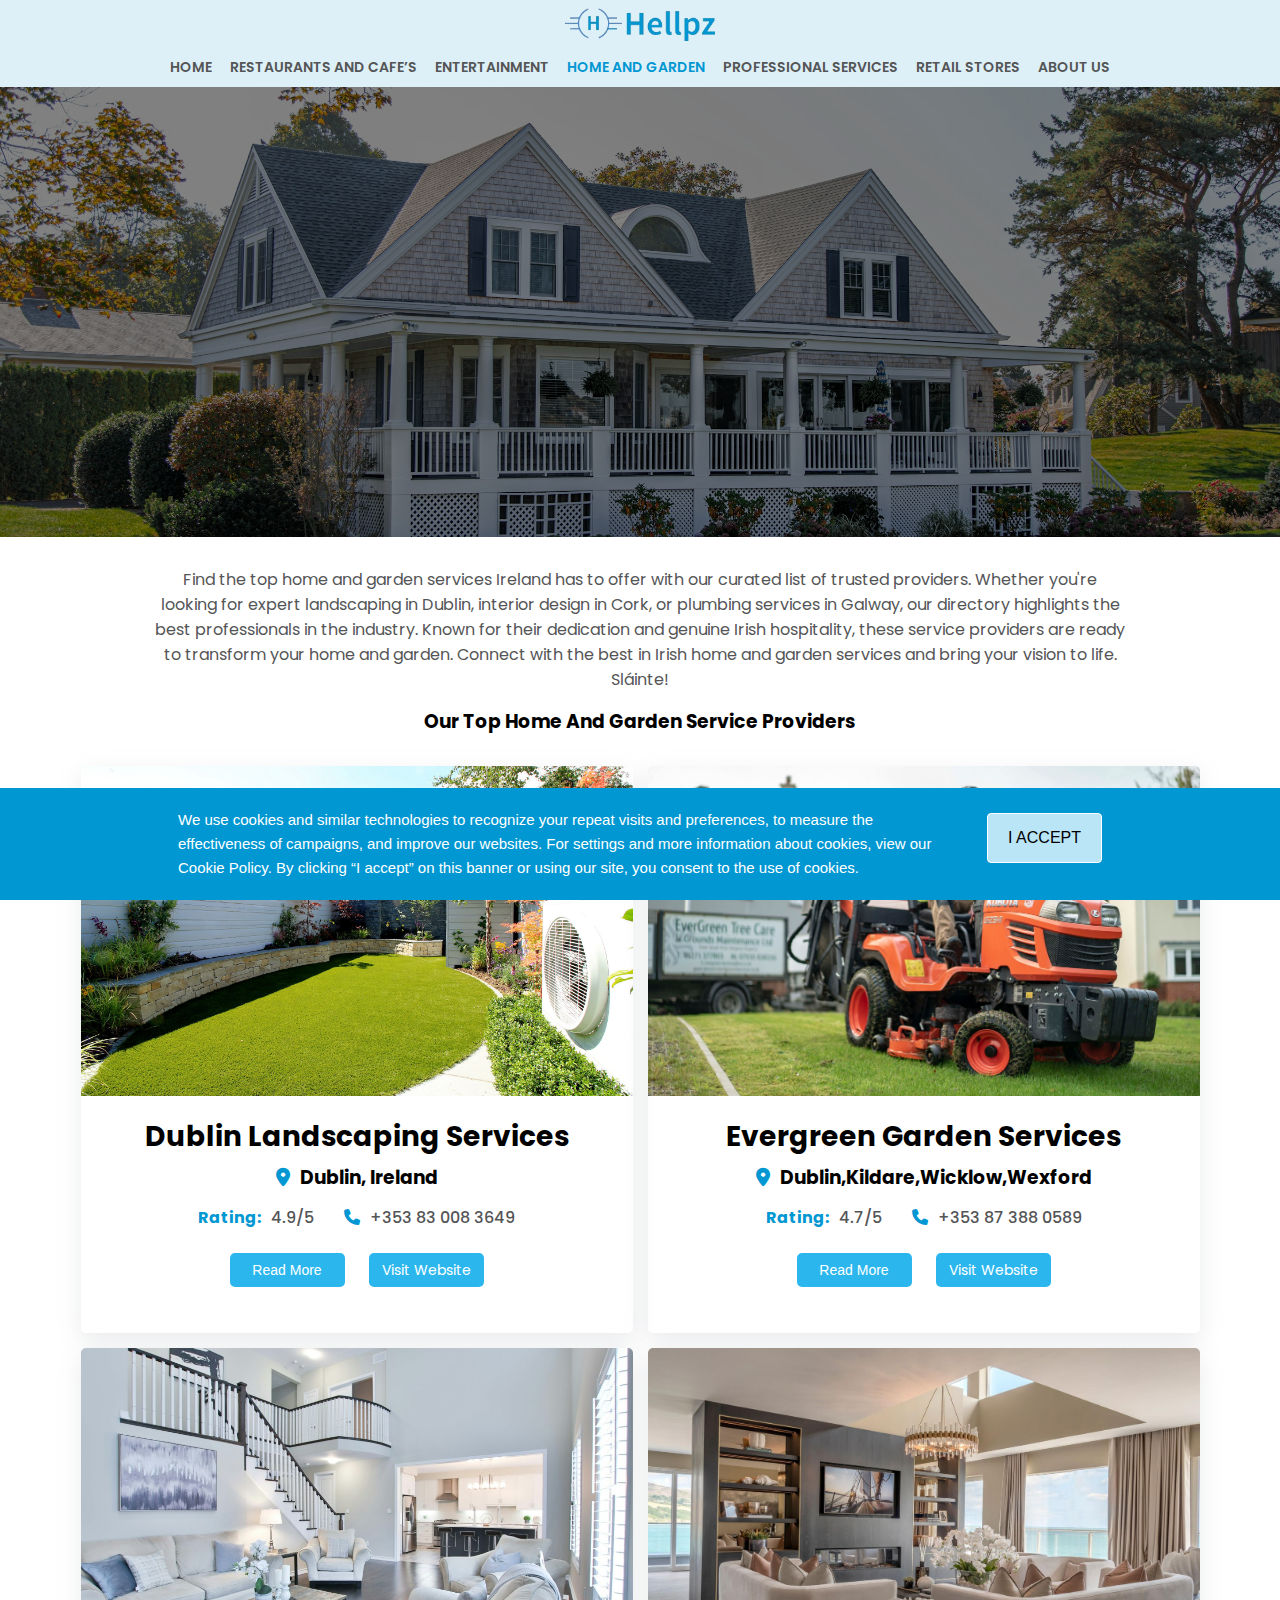
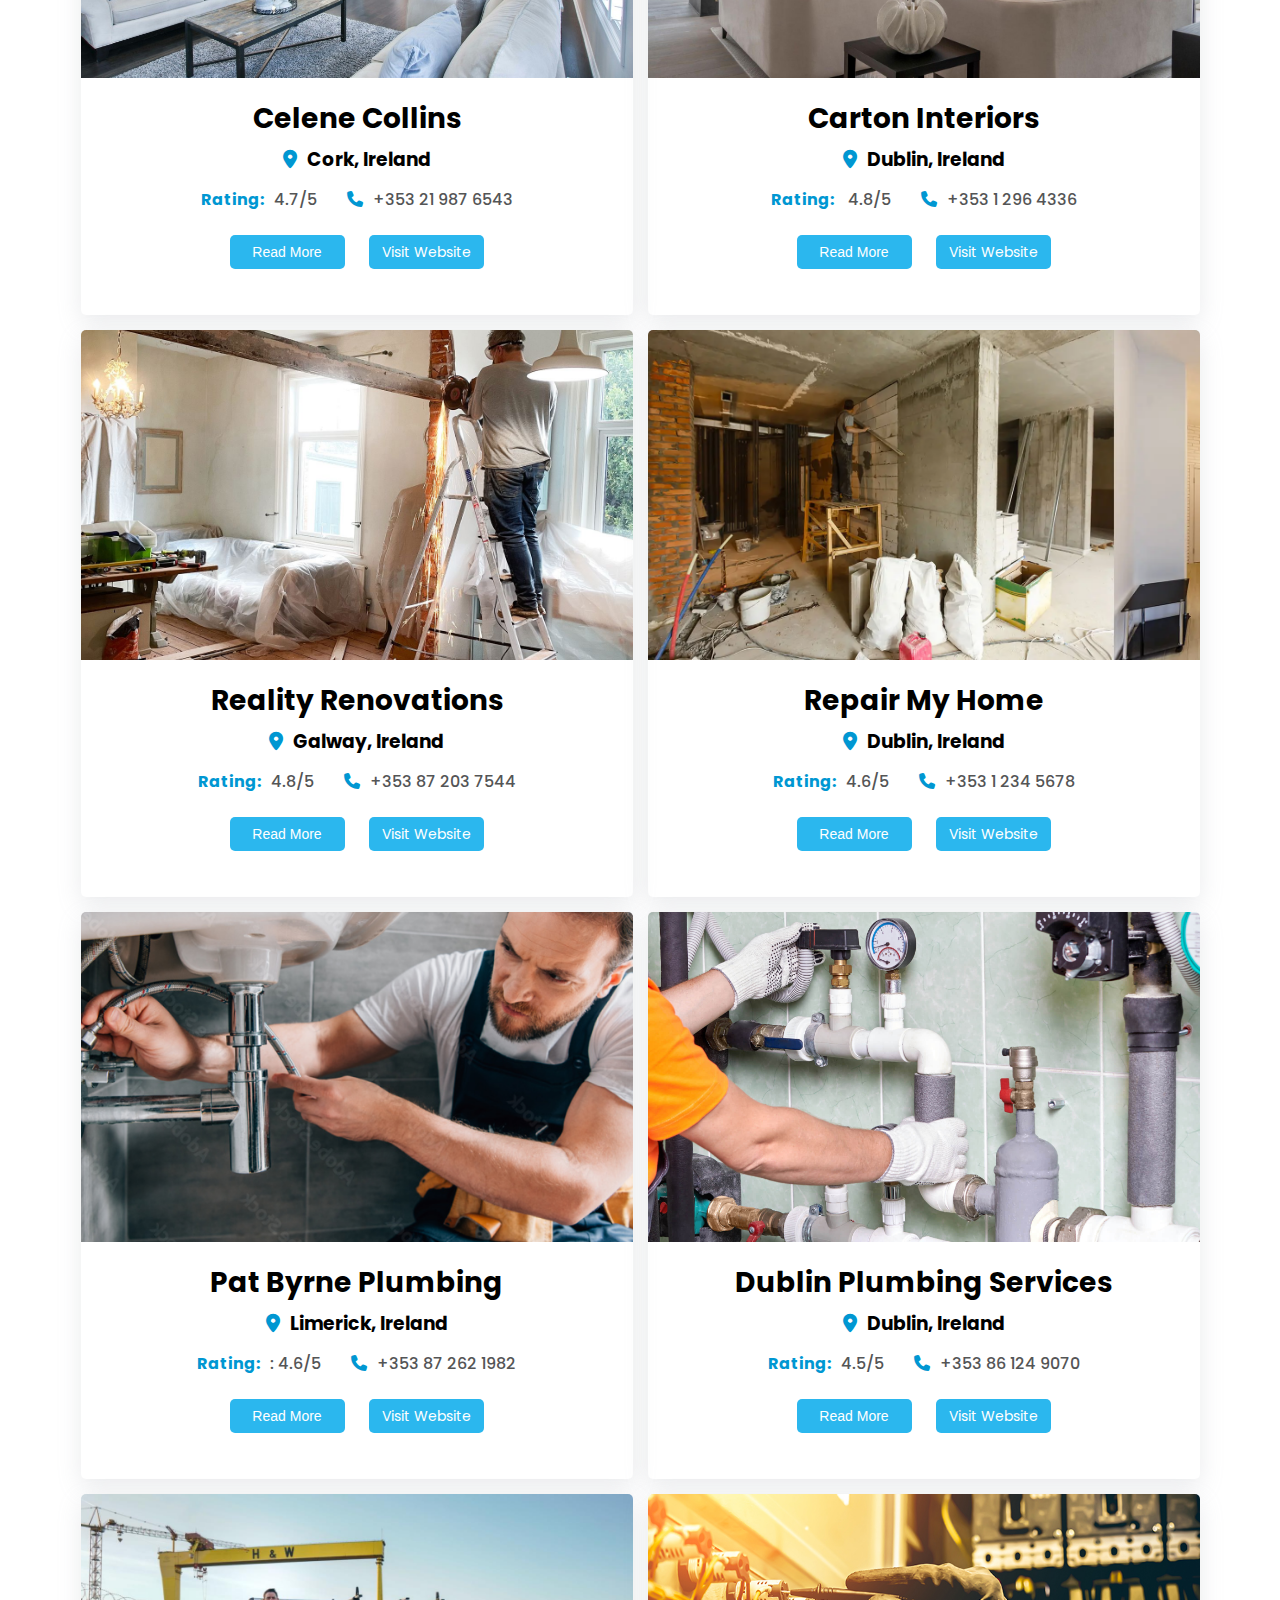
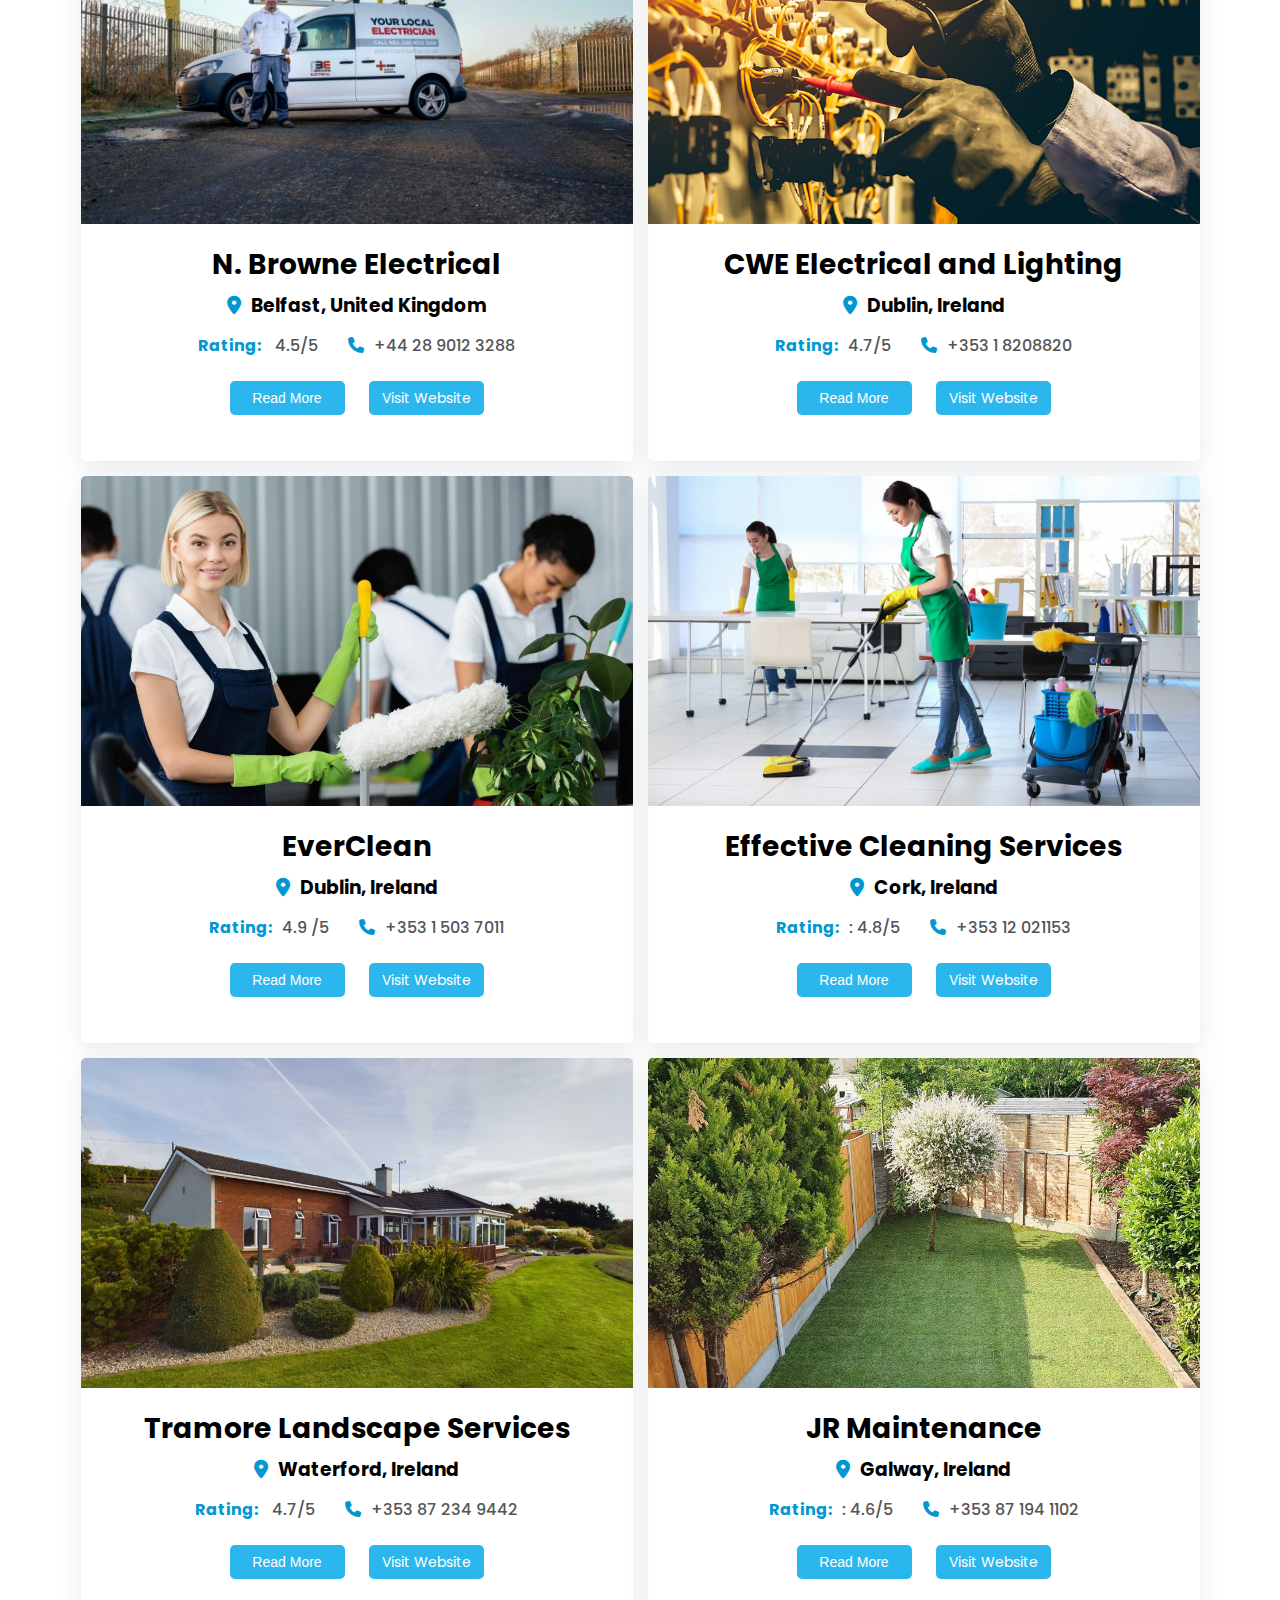
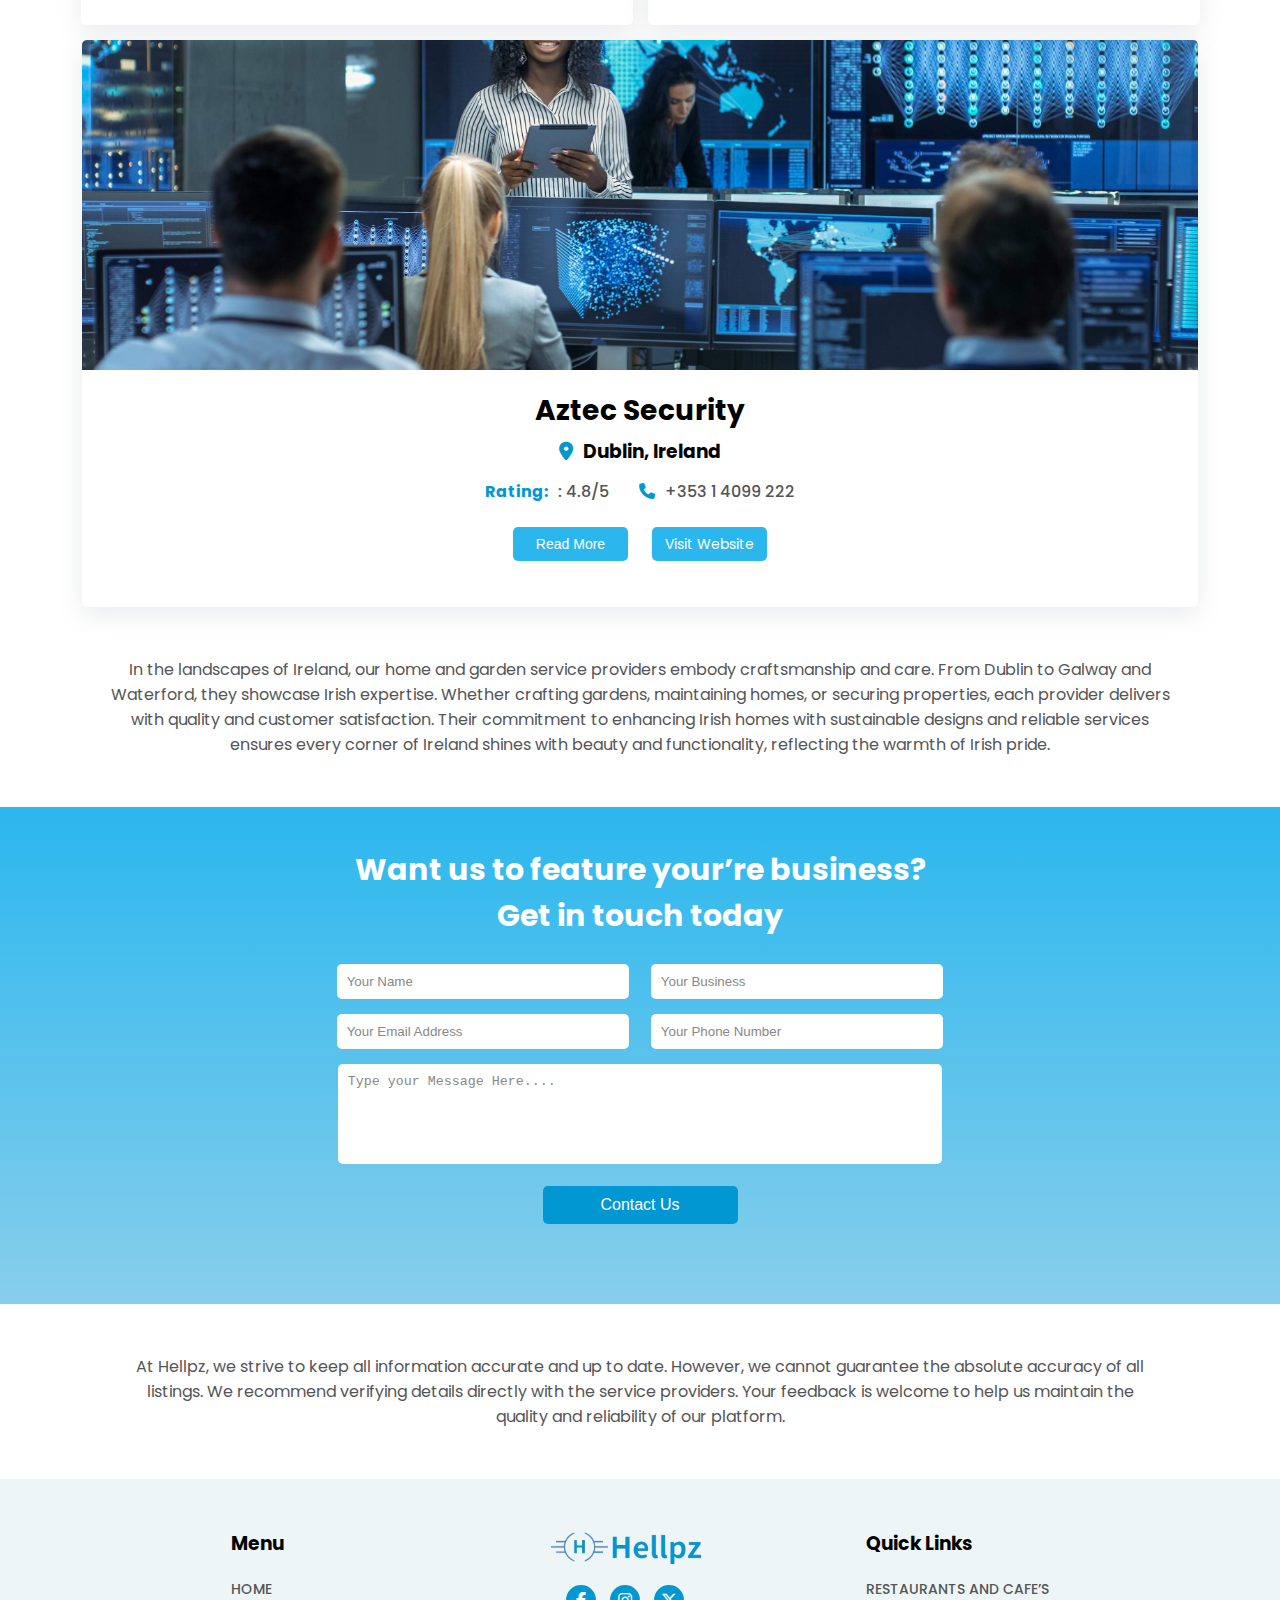
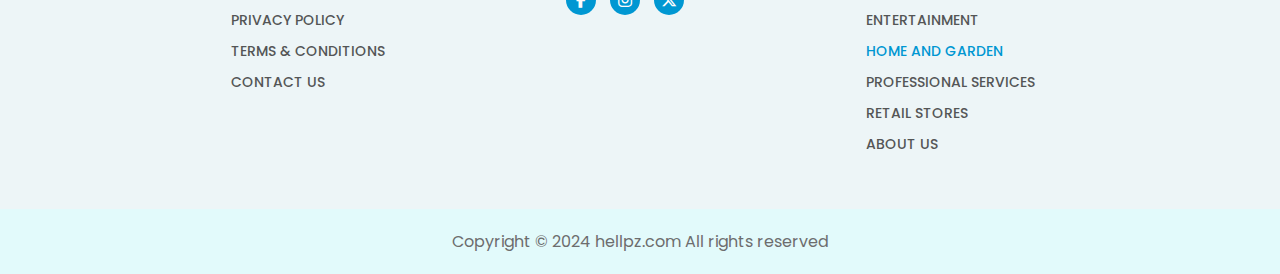
<file: homegarden.html>
<!DOCTYPE html>
<html lang="en">
<head>
  <meta charset="UTF-8">
  <meta name="viewport" content="width=device-width, initial-scale=1.0">
  <link rel="stylesheet" href="./assets/css/style.css">
  <link rel="stylesheet" href="./assets/css/responsive.css">
  <link rel="stylesheet" href="https://cdnjs.cloudflare.com/ajax/libs/font-awesome/6.5.2/css/all.min.css">
  <link rel="icon" type="image/png" href="./assets/images/favicon.ico">
  <title>Home And Garden</title>
</head>
<body>
  <!-- Header Start -->
  <header class="website-header">
    <div class="container">
      <div class="wedsite-header-wrapper">
        <div class="header-r1">
          <div class="logo-top">
            <a href="./index.html"><img src="./assets/images/logo.png" alt="logo"></a>
          </div>
        </div>
        <div class="header-r2">
          <nav class="desktop-menu-bar">
            <!-- Navbar-->
            <div class="menu-bar">
              <ul>
                <li><a href="./index.html">HOME</a></li>
                <li>
                  <a href="./restaurant.html">Restaurants and Cafe’s</a>
                </li>
                <li><a href="./entertainment.html">Entertainment</a></li>
                <li>
                  <a class="active" href="./homegarden.html">Home And Garden</a>
                </li>
                <li>
                  <a href="./professional.html">Professional Services</a>
                </li>
                <li><a href="./retail.html">Retail Stores</a></li>
                <li><a href="./about-us.html">ABOUT US</a></li>
              </ul>
              <!-- Close Button -->
              <div class="close-icon"><i class="fa-solid fa-x"></i></div>
            </div>
            <!-- Menu Button -->
            <div class="menu-icon"><i class="fa-solid fa-bars"></i></div>
          </nav>
        </div>
      </div>
    </div>
  </header>
  <!-- Header End -->

  <!--Pages Banner Section  Start -->
  <section class="banner">
    <div class="banner-image pages-banner-image">
      <img src="./assets/images/home-garden-banner-image.jpg" alt="image">
    </div>
    <div class="banner-text pages-banner-text">
      <div class="pages-banner-text-group">
        <h1>Home & Garden</h1>
      </div>
    </div>
  </section>
  <!-- Pages Banner Section  End-->

  <!-- Pages Intro Section Start -->
  <section class="page-intro">
    <div class="container">
      <div class="pages-intro-wrapper">
        <p>
          Find the top home and garden services Ireland has to offer with our
          curated list of trusted providers. Whether you're looking for expert
          landscaping in Dublin, interior design in Cork, or plumbing services
          in Galway, our directory highlights the best professionals in the
          industry. Known for their dedication and genuine Irish hospitality,
          these service providers are ready to transform your home and garden.
          Connect with the best in Irish home and garden services and bring
          your vision to life. Sláinte!
        </p>
        <h3>Our Top Home And Garden Service Providers</h3>
      </div>
    </div>
  </section>
  <!-- Pages Intro Section End -->

  <!-- Pages Cards Section Start -->
  <section class="pages-cards-section">
    <div class="container">
      <div class="pages-cards-wrapper">

        <div class="pages-cards">
          <div class="pages-cards-image">
            <img src="./assets/images/dublinlandscaping.jpg" alt="image">
          </div>
          <div class="pages-cards-content">
            <h2>Dublin Landscaping Services</h2>
            <h3><i class="fa-solid fa-location-dot"></i>Dublin, Ireland</h3>
            <div class="card-content-group">
              <p><span class="heading-like">Rating:</span>4.9/5</p>
              <p><i class="fa-solid fa-phone"></i>+353 83 008 3649</p>
            </div>
            <div class="subpage-exp-content">
              Dublin Landscaping Services is renowned for its expertise in
              garden design, maintenance, and outdoor feature installation.
              They offer tailored solutions that enhance outdoor spaces,
              combining aesthetic appeal with practicality. Known for
              meticulous attention to detail and customer satisfaction, they
              create gardens that harmonize with their surroundings, providing
              both beauty and functionality.
            </div>

            <div class="text-center">
              <button class="btn-darkred-block subpage-readmore-btn">
                Read More
              </button>
              <a href="https://www.dublinlandscapingservices.ie/" class="pages-link-btn" target="_blank">Visit Website</a>
            </div>
          </div>
        </div>

        <div class="pages-cards">
          <div class="pages-cards-image">
            <img src="./assets/images/evergreen.jpg" alt="image">
          </div>
          <div class="pages-cards-content">
            <h2>Evergreen Garden Services</h2>
            <h3>
              <i class="fa-solid fa-location-dot"></i>Dublin,Kildare,Wicklow,Wexford
            </h3>
            <div class="card-content-group">
              <p><span class="heading-like">Rating:</span>4.7/5</p>
              <p><i class="fa-solid fa-phone"></i>+353 87 388 0589</p>
            </div>
            <div class="subpage-exp-content">
              Evergreen Garden Services specializes in eco-friendly and
              sustainable landscaping solutions across multiple counties.
              Their comprehensive services include garden design, maintenance,
              and the implementation of environmentally conscious practices.
              They are praised for their commitment to quality craftsmanship
              and personalized service, ensuring each garden reflects their
              clients' vision while promoting ecological sustainability.
            </div>
            <div class="text-center">
              <button class="btn-darkred-block subpage-readmore-btn">
                Read More
              </button>
              <a href="https://www.evergreengardeningservices.ie/?doing_wp_cron=1720718015.4217278957366943359375"
                class="pages-link-btn" target="_blank">Visit Website</a>
            </div>
          </div>
        </div>

        <div class="pages-cards">
          <div class="pages-cards-image">
            <img src="./assets/images/celenecollins.jpg" alt="image">
          </div>
          <div class="pages-cards-content">
            <h2>Celene Collins</h2>
            <h3><i class="fa-solid fa-location-dot"></i>Cork, Ireland</h3>
            <div class="card-content-group">
              <p><span class="heading-like">Rating:</span>4.7/5</p>
              <p><i class="fa-solid fa-phone"></i>+353 21 987 6543</p>
            </div>
            <div class="subpage-exp-content">
              Celene Collins is an esteemed interior design firm offering
              bespoke solutions for residential and commercial spaces in Cork.
              Known for their creative flair and attention to detail, they
              specialize in creating interiors that blend functionality with
              aesthetic appeal. From concept development to execution, Celene
              Collins ensures every project reflects their clients' individual
              style and enhances the functionality of their living or working
              environment.
            </div>
            <div class="text-center">
              <button class="btn-darkred-block subpage-readmore-btn">
                Read More
              </button>
              <a href="https://celenecollins.com/" class="pages-link-btn" target="_blank">Visit Website</a>
            </div>
          </div>
        </div>

        <div class="pages-cards">
          <div class="pages-cards-image">
            <img src="./assets/images/carton.jpg" alt="image">
          </div>
          <div class="pages-cards-content">
            <h2>Carton Interiors</h2>
            <h3><i class="fa-solid fa-location-dot"></i>Dublin, Ireland</h3>
            <div class="card-content-group">
              <p><span class="heading-like">Rating:</span> 4.8/5</p>
              <p><i class="fa-solid fa-phone"></i>+353 1 296 4336</p>
            </div>
            <div class="subpage-exp-content">
              Carton Interiors is synonymous with contemporary interior design
              in Dublin, focusing on modern aesthetics and functional living
              spaces. Their expertise spans from home renovations to
              commercial projects, where they integrate sleek designs with
              practical solutions. Clients appreciate their innovative
              approach and ability to transform spaces into stylish yet
              livable environments that meet both aesthetic and practical
              needs.
            </div>
            <div class="text-center">
              <button class="btn-darkred-block subpage-readmore-btn">
                Read More
              </button>
              <a href="https://www.cartoninteriors.ie/" class="pages-link-btn" target="_blank">Visit Website</a>
            </div>
          </div>
        </div>

        <div class="pages-cards">
          <div class="pages-cards-image">
            <img src="./assets/images/realityrenovations.jpg" alt="image">
          </div>
          <div class="pages-cards-content">
            <h2>Reality Renovations</h2>
            <h3><i class="fa-solid fa-location-dot"></i>Galway, Ireland</h3>
            <div class="card-content-group">
              <p><span class="heading-like">Rating:</span>4.8/5</p>
              <p><i class="fa-solid fa-phone"></i>+353 87 203 7544</p>
            </div>
            <div class="subpage-exp-content">
              Reality Renovations excels in kitchen remodels, bathroom
              renovations, and comprehensive home makeovers throughout Galway.
              They are recognized for their craftsmanship and attention to
              detail, delivering projects that enhance property value and
              livability. Whether modernizing interiors or transforming entire
              homes, Reality Renovations ensures quality results tailored to
              their clients' preferences and lifestyle.
            </div>
            <div class="text-center">
              <button class="btn-darkred-block subpage-readmore-btn">
                Read More
              </button>
              <a href="https://www.realityrenovations.ie/" class="pages-link-btn" target="_blank">Visit Website</a>
            </div>
          </div>
        </div>

        <div class="pages-cards">
          <div class="pages-cards-image">
            <img src="./assets/images/repair-my-home.jpg" alt="image">
          </div>
          <div class="pages-cards-content">
            <h2>Repair My Home</h2>
            <h3><i class="fa-solid fa-location-dot"></i>Dublin, Ireland</h3>
            <div class="card-content-group">
              <p><span class="heading-like">Rating:</span>4.6/5</p>
              <p><i class="fa-solid fa-phone"></i>+353 1 234 5678</p>
            </div>
            <div class="subpage-exp-content">
              Repair My Home specializes in restoring and renovating period
              homes in Dublin, preserving architectural integrity while
              incorporating modern upgrades. They are known for their
              expertise in handling historical properties with care, ensuring
              renovations maintain the charm and character of the original
              architecture while integrating modern amenities. Their
              meticulous approach and craftsmanship make them a trusted choice
              for heritage home renovations.
            </div>
            <div class="text-center">
              <button class="btn-darkred-block subpage-readmore-btn">
                Read More
              </button>
              <a href="https://repairmyhome.ie/" class="pages-link-btn" target="_blank">Visit Website</a>
            </div>
          </div>
        </div>

        <div class="pages-cards">
          <div class="pages-cards-image">
            <img src="./assets/images/patplumbing.png" alt="image">
          </div>
          <div class="pages-cards-content">
            <h2>Pat Byrne Plumbing</h2>
            <h3><i class="fa-solid fa-location-dot"></i>Limerick, Ireland</h3>
            <div class="card-content-group">
              <p><span class="heading-like">Rating:</span>: 4.6/5</p>
              <p><i class="fa-solid fa-phone"></i>+353 87 262 1982</p>
            </div>
            <div class="subpage-exp-content">
              Pat Byrne Plumbing offers reliable plumbing services in
              Limerick, encompassing repairs, installations, and emergency
              plumbing solutions. With a reputation for prompt service and
              quality workmanship, they cater to residential and commercial
              clients alike. Known for their expertise in resolving plumbing
              issues efficiently and effectively, Pat Byrne Plumbing ensures
              peace of mind for customers facing plumbing challenges.
            </div>
            <div class="text-center">
              <button class="btn-darkred-block subpage-readmore-btn">
                Read More
              </button>
              <a href="https://www.patbyrneplumbing.ie/" class="pages-link-btn" target="_blank">Visit Website</a>
            </div>
          </div>
        </div>

        <div class="pages-cards">
          <div class="pages-cards-image">
            <img src="./assets/images/dublinplumbing.jpg" alt="image">
          </div>
          <div class="pages-cards-content">
            <h2>Dublin Plumbing Services</h2>
            <h3><i class="fa-solid fa-location-dot"></i>Dublin, Ireland</h3>
            <div class="card-content-group">
              <p><span class="heading-like">Rating:</span>4.5/5</p>
              <p><i class="fa-solid fa-phone"></i>+353 86 124 9070</p>
            </div>
            <div class="subpage-exp-content">
              Dublin Plumbing Services provides comprehensive plumbing
              solutions for residential and commercial properties in Dublin.
              They specialize in efficient plumbing installations, repairs,
              and maintenance, ensuring optimal performance and reliability.
              With a commitment to customer satisfaction and service
              excellence, they are a go-to choice for plumbing needs in the
              bustling city of Dublin.
            </div>
            <div class="text-center">
              <button class="btn-darkred-block subpage-readmore-btn">
                Read More
              </button>
              <a href="https://dublinplumbingservices.ie/" class="pages-link-btn" target="_blank">Visit Website</a>
            </div>
          </div>
        </div>

        <div class="pages-cards">
          <div class="pages-cards-image">
            <img src="./assets/images/nbrown.jpg" alt="image">
          </div>
          <div class="pages-cards-content">
            <h2>N. Browne Electrical</h2>
            <h3>
              <i class="fa-solid fa-location-dot"></i>Belfast, United Kingdom
            </h3>
            <div class="card-content-group">
              <p><span class="heading-like">Rating:</span> 4.5/5</p>
              <p><i class="fa-solid fa-phone"></i>+44 28 9012 3288</p>
            </div>
            <div class="subpage-exp-content">
              N. Browne Electrical is a reputable electrical contractor in
              Belfast, offering wiring, lighting installations, and electrical
              maintenance services for homes and businesses. Known for their
              expertise and reliability, they provide tailored electrical
              solutions that meet safety standards and enhance functionality.
              From new installations to routine maintenance, N. Browne
              Electrical delivers professional service and peace of mind to
              their clients in Belfast.
            </div>
            <div class="text-center">
              <button class="btn-darkred-block subpage-readmore-btn">
                Read More
              </button>
              <a href="https://www.electricianinbelfast.co.uk/" class="pages-link-btn" target="_blank">Visit Website</a>
            </div>
          </div>
        </div>

        <div class="pages-cards">
          <div class="pages-cards-image">
            <img src="./assets/images/cweelectrical.jpg" alt="image">
          </div>
          <div class="pages-cards-content">
            <h2>CWE Electrical and Lighting</h2>
            <h3><i class="fa-solid fa-location-dot"></i>Dublin, Ireland</h3>
            <div class="card-content-group">
              <p><span class="heading-like">Rating:</span>4.7/5</p>
              <p><i class="fa-solid fa-phone"></i>+353 1 8208820</p>
            </div>
            <div class="subpage-exp-content">
              CWE Electrical and Lighting specializes in energy-efficient
              lighting solutions and electrical upgrades for residential
              properties in Dublin. They are recognized for their innovative
              approach to enhancing home environments with cutting-edge
              lighting technology and electrical systems. With a focus on
              sustainability and client satisfaction, CWE Electrical and
              Lighting ensures homes are equipped with efficient and
              environmentally friendly electrical solutions.
            </div>
            <div class="text-center">
              <button class="btn-darkred-block subpage-readmore-btn">
                Read More
              </button>
              <a href="https://cweelectrical.com/" class="pages-link-btn" target="_blank">Visit Website</a>
            </div>
          </div>
        </div>

        <div class="pages-cards">
          <div class="pages-cards-image">
            <img src="./assets/images/everclean.jpg" alt="image">
          </div>
          <div class="pages-cards-content">
            <h2>EverClean</h2>
            <h3><i class="fa-solid fa-location-dot"></i>Dublin, Ireland</h3>
            <div class="card-content-group">
              <p><span class="heading-like">Rating:</span>4.9 /5</p>
              <p><i class="fa-solid fa-phone"></i>+353 1 503 7011</p>
            </div>
            <div class="subpage-exp-content">
              EverClean is a trusted provider of professional cleaning
              services in Dublin, specializing in deep cleaning and regular
              maintenance for residential properties. They are known for their
              meticulous attention to detail and use of high-quality cleaning
              products, ensuring homes are spotless and sanitized. EverClean's
              commitment to customer satisfaction and reliable service has
              made them a preferred choice for maintaining clean and healthy
              living environments.
            </div>
            <div class="text-center">
              <button class="btn-darkred-block subpage-readmore-btn">
                Read More
              </button>
              <a href="https://deepcleaning.ie/" class="pages-link-btn" target="_blank">Visit Website</a>
            </div>
          </div>
        </div>

        <div class="pages-cards">
          <div class="pages-cards-image">
            <img src="./assets/images/effectiveclean.jpg" alt="image">
          </div>
          <div class="pages-cards-content">
            <h2>Effective Cleaning Services</h2>
            <h3><i class="fa-solid fa-location-dot"></i>Cork, Ireland</h3>
            <div class="card-content-group">
              <p><span class="heading-like">Rating:</span>: 4.8/5</p>
              <p><i class="fa-solid fa-phone"></i>+353 12 021153</p>
            </div>
            <div class="subpage-exp-content">
              Effective Cleaning Services offers customized cleaning plans for
              homes and businesses in Cork, including eco-friendly cleaning
              options. They are dedicated to delivering exceptional cleaning
              results tailored to their clients' needs, whether for regular
              maintenance or specialized cleaning projects. With a focus on
              reliability and environmental responsibility, Effective Cleaning
              Services ensures properties in Cork are maintained to the
              highest standards of cleanliness.
            </div>
            <div class="text-center">
              <button class="btn-darkred-block subpage-readmore-btn">
                Read More
              </button>
              <a href="https://www.effectivecleaningservices.ie/" class="pages-link-btn" target="_blank">Visit Website</a>
            </div>
          </div>
        </div>

        <div class="pages-cards">
          <div class="pages-cards-image">
            <img src="./assets/images/tramore-landscaping.jpg" alt="image">
          </div>
          <div class="pages-cards-content">
            <h2>Tramore Landscape Services</h2>
            <h3>
              <i class="fa-solid fa-location-dot"></i>Waterford, Ireland
            </h3>
            <div class="card-content-group">
              <p><span class="heading-like">Rating:</span> 4.7/5</p>
              <p><i class="fa-solid fa-phone"></i>+353 87 234 9442</p>
            </div>
            <div class="subpage-exp-content">
              Tramore Landscape Services specializes in comprehensive
              gardening services in Waterford, including lawn care, planting,
              and seasonal garden maintenance. They are known for their
              expertise in creating beautiful and well-maintained outdoor
              spaces that enhance property aesthetics and functionality. With
              a commitment to customer satisfaction and sustainable gardening
              practices, Tramore Landscape Services provides personalized care
              and attention to detail for every garden project.
            </div>
            <div class="text-center">
              <button class="btn-darkred-block subpage-readmore-btn">
                Read More
              </button>
              <a href="https://www.gardenmaintenancetramore.ie/" class="pages-link-btn" target="_blank">Visit Website</a>
            </div>
          </div>
        </div>

        <div class="pages-cards">
          <div class="pages-cards-image">
            <img src="./assets/images/jrmaintainnance.jpg" alt="image">
          </div>
          <div class="pages-cards-content">
            <h2>JR Maintenance</h2>
            <h3><i class="fa-solid fa-location-dot"></i>Galway, Ireland</h3>
            <div class="card-content-group">
              <p><span class="heading-like">Rating:</span>: 4.6/5</p>
              <p><i class="fa-solid fa-phone"></i>+353 87 194 1102</p>
            </div>
            <div class="subpage-exp-content">
              JR Maintenance is dedicated to landscape design and garden
              maintenance in Galway, crafting outdoor spaces tailored to
              client preferences. They are praised for their creativity and
              skill in transforming gardens into picturesque retreats that
              harmonize with their surroundings. From design conceptualization
              to ongoing maintenance, JR Maintenance ensures every outdoor
              space in Galway is a testament to quality craftsmanship and
              customer satisfaction.
            </div>
            <div class="text-center">
              <button class="btn-darkred-block subpage-readmore-btn">
                Read More
              </button>
              <a href="https://www.jrmaintenance.ie/" class="pages-link-btn" target="_blank">Visit Website</a>
            </div>
          </div>
        </div>

        <div class="pages-cards">
          <div class="pages-cards-image">
            <img src="./assets/images/aztech.jpg" alt="image">
          </div>
          <div class="pages-cards-content">
            <h2>Aztec Security</h2>
            <h3><i class="fa-solid fa-location-dot"></i>Dublin, Ireland</h3>
            <div class="card-content-group">
              <p><span class="heading-like">Rating:</span>: 4.8/5</p>
              <p><i class="fa-solid fa-phone"></i>+353 1 4099 222</p>
            </div>
            <div class="subpage-exp-content">
              Aztec Security specializes in home security systems in Dublin,
              offering alarm installations, CCTV, and smart home security
              solutions. They are known for their commitment to protecting
              homes and businesses with cutting-edge security technology and
              personalized service. With a focus on safety and peace of mind,
              Aztec Security provides reliable security solutions that meet
              the unique needs of each client in Dublin.
            </div>
            <div class="text-center">
              <button class="btn-darkred-block subpage-readmore-btn">
                Read More
              </button>
              <a href="https://www.aztecsecurity.ie/" class="pages-link-btn" target="_blank">Visit Website</a>
            </div>
          </div>
        </div>
      </div>
    </div>
  </section>
  <!-- Pages Cards Section End-->

  <!-- After Cards Text Section Start -->
  <div class="after-cards-text">
    <div class="container">
      <div class="after-cards-text-wrapper">
        <p>
          In the landscapes of Ireland, our home and garden service providers
          embody craftsmanship and care. From Dublin to Galway and Waterford,
          they showcase Irish expertise. Whether crafting gardens, maintaining
          homes, or securing properties, each provider delivers with quality
          and customer satisfaction. Their commitment to enhancing Irish homes
          with sustainable designs and reliable services ensures every corner
          of Ireland shines with beauty and functionality, reflecting the
          warmth of Irish pride.
        </p>
      </div>
    </div>
  </div>
  <!-- After Cards Text Section Start -->

  <!-- Pages Contact Us Section Start -->
  <section class="pages-contact-us-form">
    <div class="container">
      <div class="pages-contact-us-form-wrapper">
        <h3>Want us to feature your’re business? Get in touch today</h3>
        <form id="contact" action="#" method="post">
          <fieldset>
            <input placeholder="Your Name" type="text" tabindex="1" required>
          </fieldset>
          <fieldset>
            <input placeholder="Your Business" type="text" tabindex="2" required>
          </fieldset>
          <fieldset>
            <input placeholder="Your Email Address" type="email" tabindex="3" required>
          </fieldset>
          <fieldset>
            <input placeholder="Your Phone Number" type="tel" tabindex="4" required>
          </fieldset>

          <fieldset>
            <textarea placeholder="Type your Message Here...." tabindex="5" required></textarea>
          </fieldset>
          <fieldset>
            <button name="submit" type="submit" id="contact-submit" data-submit="...Sending">
              Contact Us
            </button>
          </fieldset>
        </form>
      </div>
    </div>
  </section>
  <!-- Pages Contact Us Section Start -->

  <!-- Disclaimer Section Start -->
  <div class="pages-disclaimer">
    <div class="container">
      <div class="pages-disclaimer-wrapper">
        <p>
          At Hellpz, we strive to keep all information accurate and up to
          date. However, we cannot guarantee the absolute accuracy of all
          listings. We recommend verifying details directly with the service
          providers. Your feedback is welcome to help us maintain the quality
          and reliability of our platform.
        </p>
      </div>
    </div>
  </div>
  <!-- Disclaimer Section End -->

  <!-- Footer Section Start -->
  <footer class="footer">
    <div class="container">
      <div class="footer-wrapper">
        <div class="footer-links footer-items">
          <h3>Menu</h3>
          <ul>
            <li><a href="./index.html">HOME</a></li>
            <li><a href="./privacypolicy.html">PRIVACY POLICY</a></li>
            <li><a href="./terms-conditions.html">TERMS & CONDITIONS</a></li>
            <li><a href="mailto:info@hellpz.com">CONTACT US</a></li>
          </ul>
        </div>
        <div class="logo-icon footer-items">
          <div class="logo-bottom">
            <a href="./index.html">
              <img src="./assets/images/logo.png" alt="logo"></a>
          </div>
          <div class="footer-icons">
            <div>
              <a href="" target="_blank"><i class="fa-brands fa-facebook-f"></i></a>
              <a href="" target="_blank"><i class="fa-brands fa-instagram"></i></a>
              <a href="" target="_blank"><i class="fa-brands fa-x-twitter"></i></a>
            </div>
          </div>
        </div>

        <div class="footer-quick-links footer-items">
          <h3>Quick Links</h3>
          <ul>
            <li><a href="./restaurant.html">Restaurants and Cafe’s</a></li>
            <li><a href="./entertainment.html">Entertainment</a></li>
            <li>
              <a class="active" href="./homegarden.html">Home And Garden</a>
            </li>
            <li><a href="./professional.html">Professional Services</a></li>
            <li><a href="./retail.html">Retail Stores</a></li>
            <li><a href="./about-us.html">About Us</a></li>
          </ul>
        </div>
      </div>
    </div>
  </footer>
  <!-- Footer Section End -->

  <!-- Copyright Section Start -->
  <div class="copyright">
    <div class="container">
      <div class="copyright-wrapper">
        <p>Copyright &copy; 2024 hellpz.com All rights reserved</p>
      </div>
    </div>
  </div>
  <!-- Copyright Section End -->

  <script src="./assets/js/jquery.js"></script>
  <script src="./assets/js/index.js"></script>
</body>

</html>
</file>
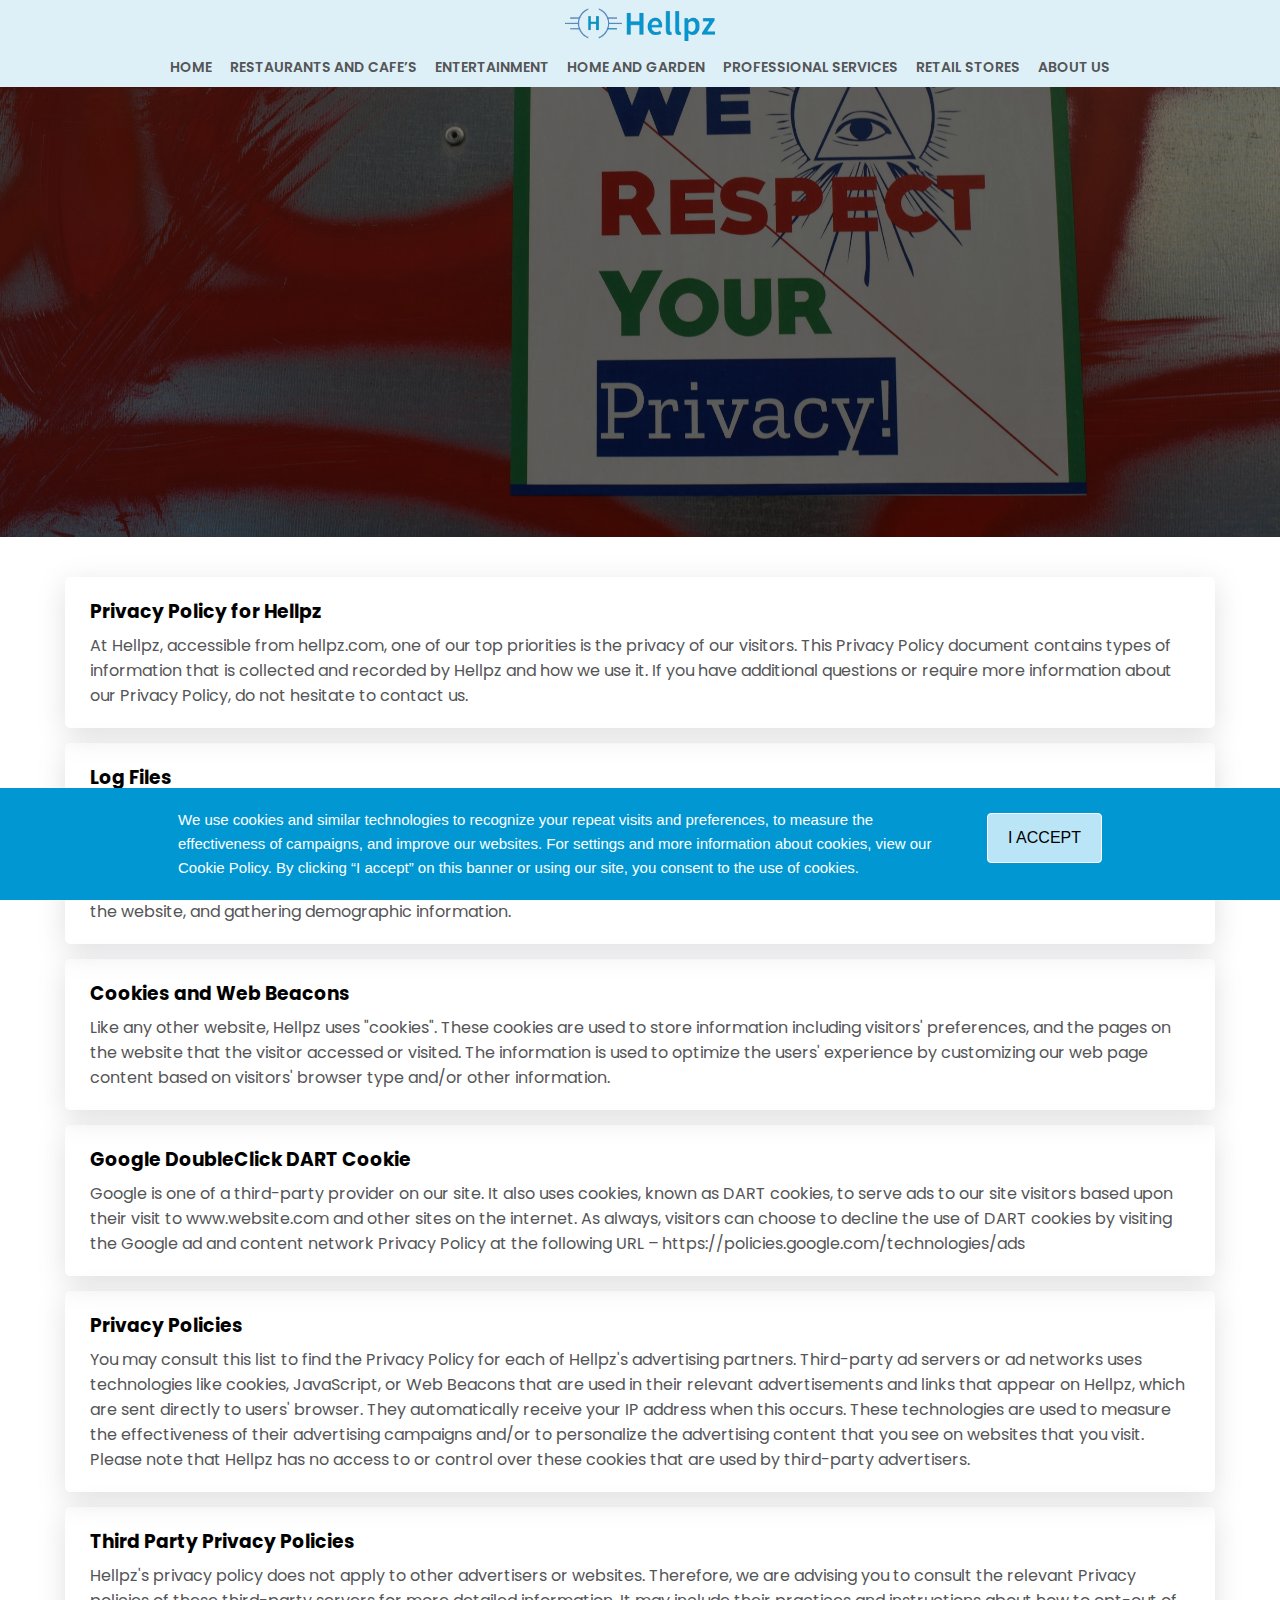
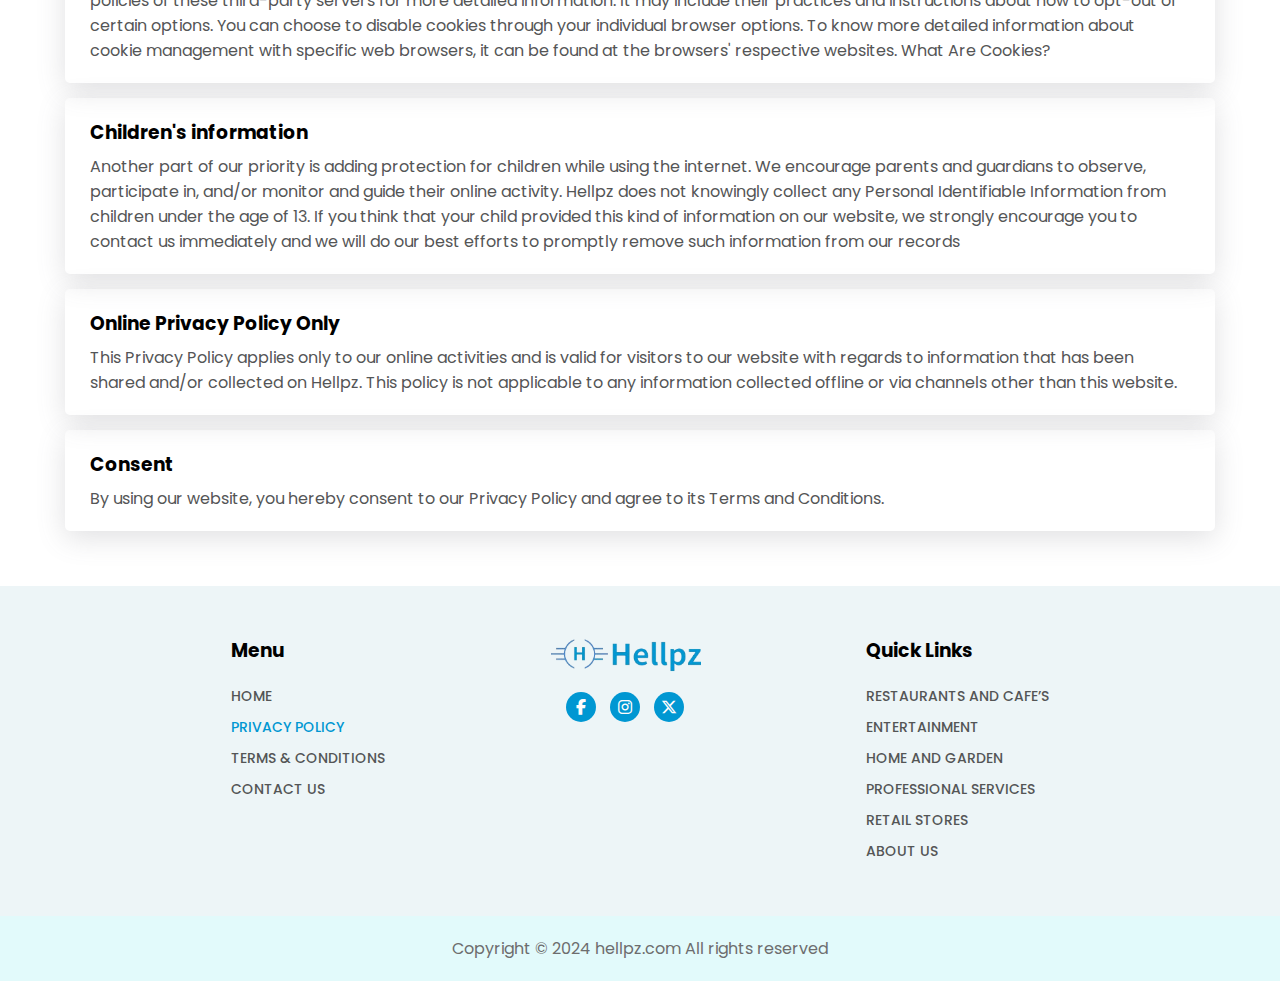
<file: privacypolicy.html>
<!DOCTYPE html>
<html lang="en">

<head>
  <meta charset="UTF-8">
  <meta name="viewport" content="width=device-width, initial-scale=1.0">
  <link rel="stylesheet" href="./assets/css/style.css">
  <link rel="stylesheet" href="./assets/css/responsive.css">
  <link rel="stylesheet" href="https://cdnjs.cloudflare.com/ajax/libs/font-awesome/6.5.2/css/all.min.css">
  <link rel="icon" type="image/png" href="./assets/images/favicon.ico">
  <title>Privacy Policy</title>
</head>

<body>
  <!-- Header Start -->
  <header class="website-header">
    <div class="container">
      <div class="wedsite-header-wrapper">
        <div class="header-r1">
          <div class="logo-top">
            <a href="./index.html"><img src="./assets/images/logo.png" alt="logo"></a>
          </div>
        </div>
        <div class="header-r2">
          <nav class="desktop-menu-bar">
            <!-- Navbar-->
            <div class="menu-bar">
              <ul>
                <li><a href="./index.html">HOME</a></li>
                <li>
                  <a href="./restaurant.html">Restaurants and Cafe’s</a>
                </li>
                <li><a href="./entertainment.html">Entertainment</a></li>
                <li><a href="./homegarden.html">Home And Garden</a></li>
                <li>
                  <a href="./professional.html">Professional Services</a>
                </li>
                <li><a href="./retail.html">Retail Stores</a></li>
                <li><a href="./about-us.html">ABOUT US</a></li>
              </ul>
              <!-- Close Button -->
              <div class="close-icon"><i class="fa-solid fa-x"></i></div>
            </div>
            <!-- Menu Button -->
            <div class="menu-icon"><i class="fa-solid fa-bars"></i></div>
          </nav>
        </div>
      </div>
    </div>
  </header>
  <!-- Header End -->

  <!--Pages Banner Section  Start -->
  <section class="banner">
    <div class="banner-image pages-banner-image">
      <img src="./assets/images/privacy-policy-banner-image.jpg" alt="image">
    </div>
    <div class="banner-text pages-banner-text">
      <div class="pages-banner-text-group">
        <h1>Privacy Policy</h1>
      </div>
    </div>
  </section>
  <!-- Pages Banner Section  End-->

  <!-- Privacy Policy Content Section Start -->
  <section class="privacy-policy">
    <div class="container">
      <div class="privacy-policy-wrapper">
        <div class="privacy-policy-group">
          <h3>Privacy Policy for Hellpz</h3>
          <p>
            At Hellpz, accessible from hellpz.com, one of our top priorities
            is the privacy of our visitors. This Privacy Policy document
            contains types of information that is collected and recorded by
            Hellpz and how we use it. If you have additional questions or
            require more information about our Privacy Policy, do not hesitate
            to contact us.
          </p>
        </div>

        <div class="privacy-policy-group">
          <h3>Log Files</h3>
          <p>
            Hellpz follows a standard procedure of using log files. These
            files log visitors when they visit websites. All hosting companies
            do this and a part of hosting services' analytics. The information
            collected by log files include internet protocol (IP) addresses,
            browser type, Internet Service Provider (ISP), date and time
            stamp, referring/exit pages, and possibly the number of clicks.
            These are not linked to any information that is personally
            identifiable. The purpose of the information is for analyzing
            trends, administering the site, tracking users' movement on the
            website, and gathering demographic information.
          </p>
        </div>

        <div class="privacy-policy-group">
          <h3>Cookies and Web Beacons</h3>
          <p>
            Like any other website, Hellpz uses "cookies". These cookies are
            used to store information including visitors' preferences, and the
            pages on the website that the visitor accessed or visited. The
            information is used to optimize the users' experience by
            customizing our web page content based on visitors' browser type
            and/or other information.
          </p>
        </div>

        <div class="privacy-policy-group">
          <h3>Google DoubleClick DART Cookie</h3>
          <p>
            Google is one of a third-party provider on our site. It also uses
            cookies, known as DART cookies, to serve ads to our site visitors
            based upon their visit to www.website.com and other sites on the
            internet. As always, visitors can choose to decline the use of
            DART cookies by visiting the Google ad and content network Privacy
            Policy at the following URL –
            https://policies.google.com/technologies/ads
          </p>
        </div>

        <div class="privacy-policy-group">
          <h3>Privacy Policies</h3>
          <p>
            You may consult this list to find the Privacy Policy for each of
            Hellpz's advertising partners. Third-party ad servers or ad
            networks uses technologies like cookies, JavaScript, or Web
            Beacons that are used in their relevant advertisements and links
            that appear on Hellpz, which are sent directly to users' browser.
            They automatically receive your IP address when this occurs. These
            technologies are used to measure the effectiveness of their
            advertising campaigns and/or to personalize the advertising
            content that you see on websites that you visit. Please note that
            Hellpz has no access to or control over these cookies that are
            used by third-party advertisers.
          </p>
        </div>

        <div class="privacy-policy-group">
          <h3>Third Party Privacy Policies</h3>
          <p>
            Hellpz's privacy policy does not apply to other advertisers or
            websites. Therefore, we are advising you to consult the relevant
            Privacy policies of these third-party servers for more detailed
            information. It may include their practices and instructions about
            how to opt-out of certain options. You can choose to disable
            cookies through your individual browser options. To know more
            detailed information about cookie management with specific web
            browsers, it can be found at the browsers' respective websites.
            What Are Cookies?
          </p>
        </div>

        <div class="privacy-policy-group">
          <h3>Children's information</h3>
          <p>
            Another part of our priority is adding protection for children
            while using the internet. We encourage parents and guardians to
            observe, participate in, and/or monitor and guide their online
            activity. Hellpz does not knowingly collect any Personal
            Identifiable Information from children under the age of 13. If you
            think that your child provided this kind of information on our
            website, we strongly encourage you to contact us immediately and
            we will do our best efforts to promptly remove such information
            from our records
          </p>
        </div>

        <div class="privacy-policy-group">
          <h3>Online Privacy Policy Only</h3>
          <p>
            This Privacy Policy applies only to our online activities and is
            valid for visitors to our website with regards to information that
            has been shared and/or collected on Hellpz. This policy is not
            applicable to any information collected offline or via channels
            other than this website.
          </p>
        </div>

        <div class="privacy-policy-group">
          <h3>Consent</h3>
          <p>
            By using our website, you hereby consent to our Privacy Policy and
            agree to its Terms and Conditions.
          </p>
        </div>
      </div>
    </div>
  </section>
  <!-- Privacy Policy Content Section Start -->

  <!-- Footer Section Start -->
  <footer class="footer">
    <div class="container">
      <div class="footer-wrapper">
        <div class="footer-links footer-items">
          <h3>Menu</h3>
          <ul>
            <li><a href="./index.html">HOME</a></li>
            <li>
              <a class="active" href="./privacypolicy.html">PRIVACY POLICY</a>
            </li>
            <li><a href="./terms-conditions.html">TERMS & CONDITIONS</a></li>
            <li><a href="mailto:info@hellpz.com">CONTACT US</a></li>
          </ul>
        </div>
        <div class="logo-icon footer-items">
          <div class="logo-bottom">
            <a href="./index.html">
              <img src="./assets/images/logo.png" alt="logo"></a>
          </div>
          <div class="footer-icons">
            <div>
              <a href="" target="_blank"><i class="fa-brands fa-facebook-f"></i></a>
              <a href="" target="_blank"><i class="fa-brands fa-instagram"></i></a>
              <a href="" target="_blank"><i class="fa-brands fa-x-twitter"></i></a>
            </div>
          </div>
        </div>

        <div class="footer-quick-links footer-items">
          <h3>Quick Links</h3>
          <ul>
            <li><a href="./restaurant.html">Restaurants and Cafe’s</a></li>
            <li><a href="./entertainment.html">Entertainment</a></li>
            <li><a href="./homegarden.html">Home And Garden</a></li>
            <li><a href="./professional.html">Professional Services</a></li>
            <li><a href="./retail.html">Retail Stores</a></li>
            <li><a href="./about-us.html">About Us</a></li>
          </ul>
        </div>
      </div>
    </div>
  </footer>
  <!-- Footer Section End -->

  <!-- Copyright Section Start -->
  <div class="copyright">
    <div class="container">
      <div class="copyright-wrapper">
        <p>Copyright &copy; 2024 hellpz.com All rights reserved</p>
      </div>
    </div>
  </div>
  <!-- Copyright Section End -->
  <script src="./assets/js/jquery.js"></script>
  <script src="./assets/js/index.js"></script>
</body>

</html>
</file>
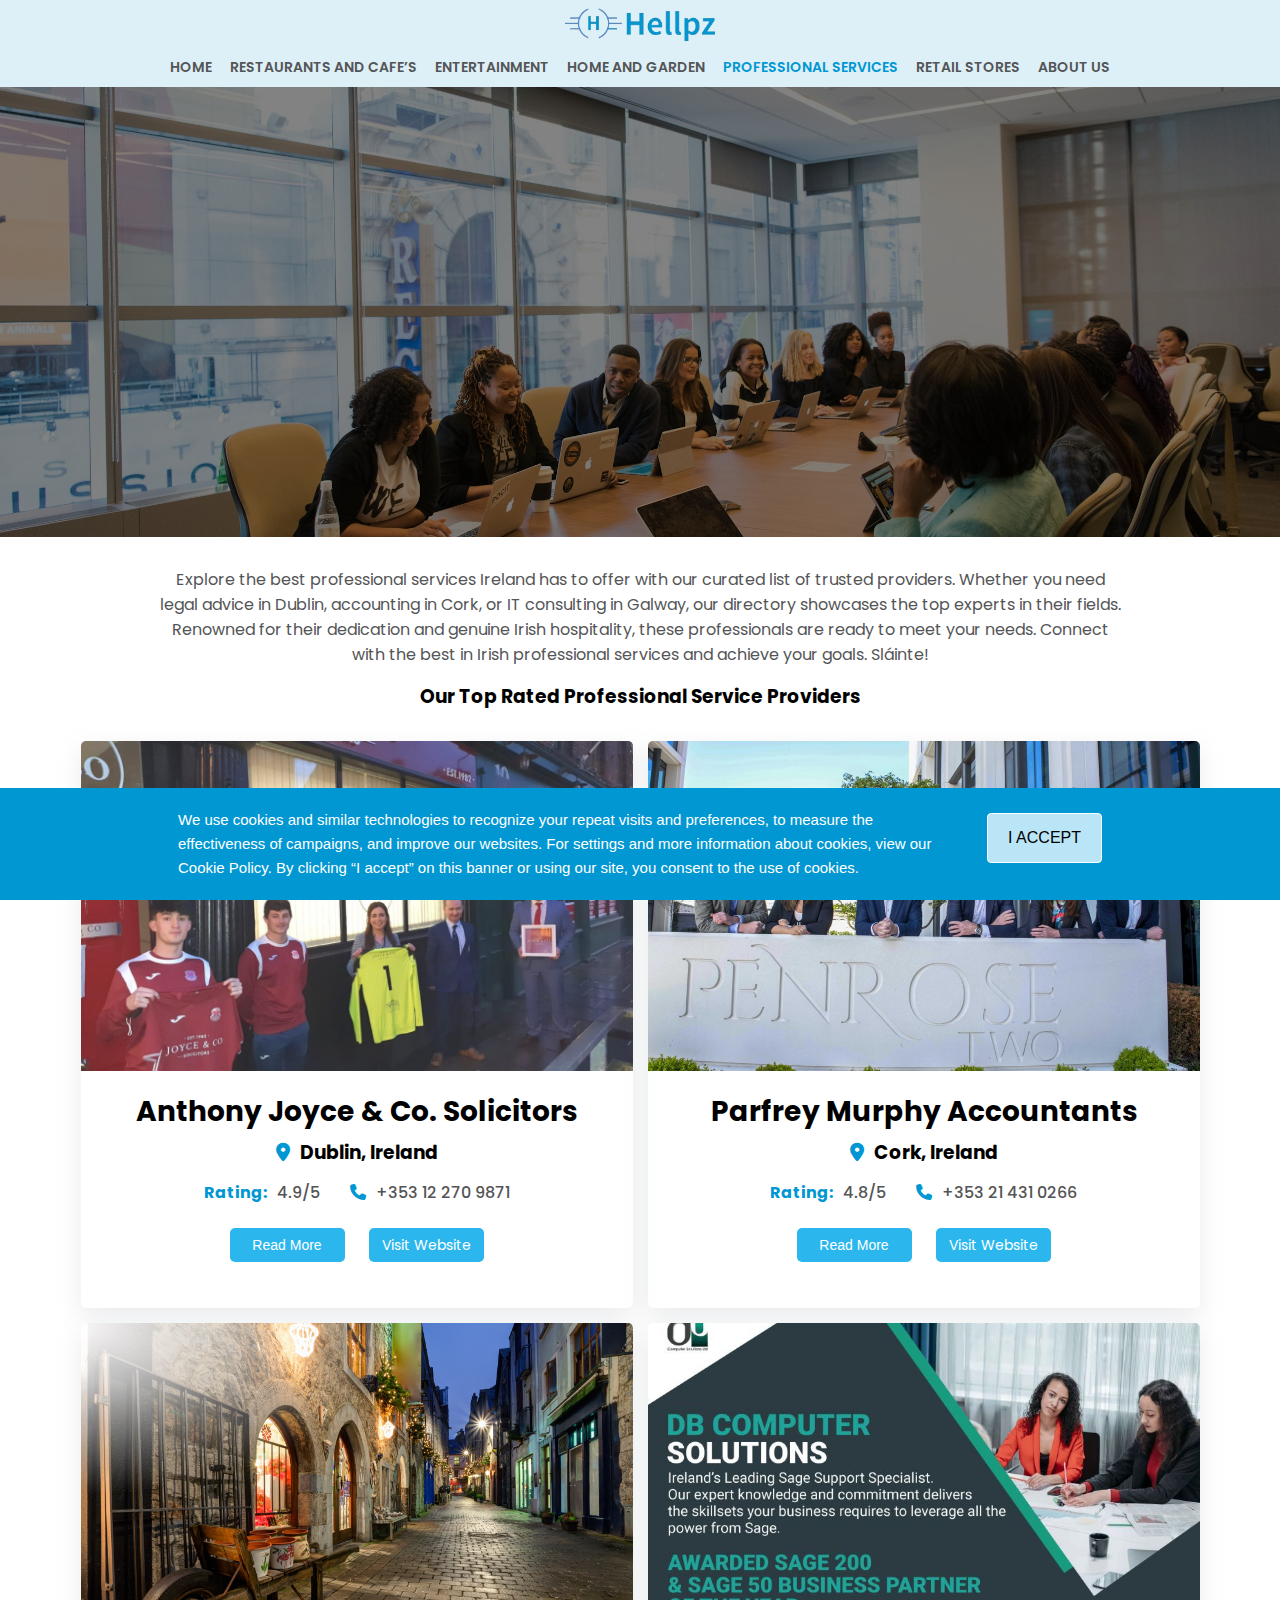
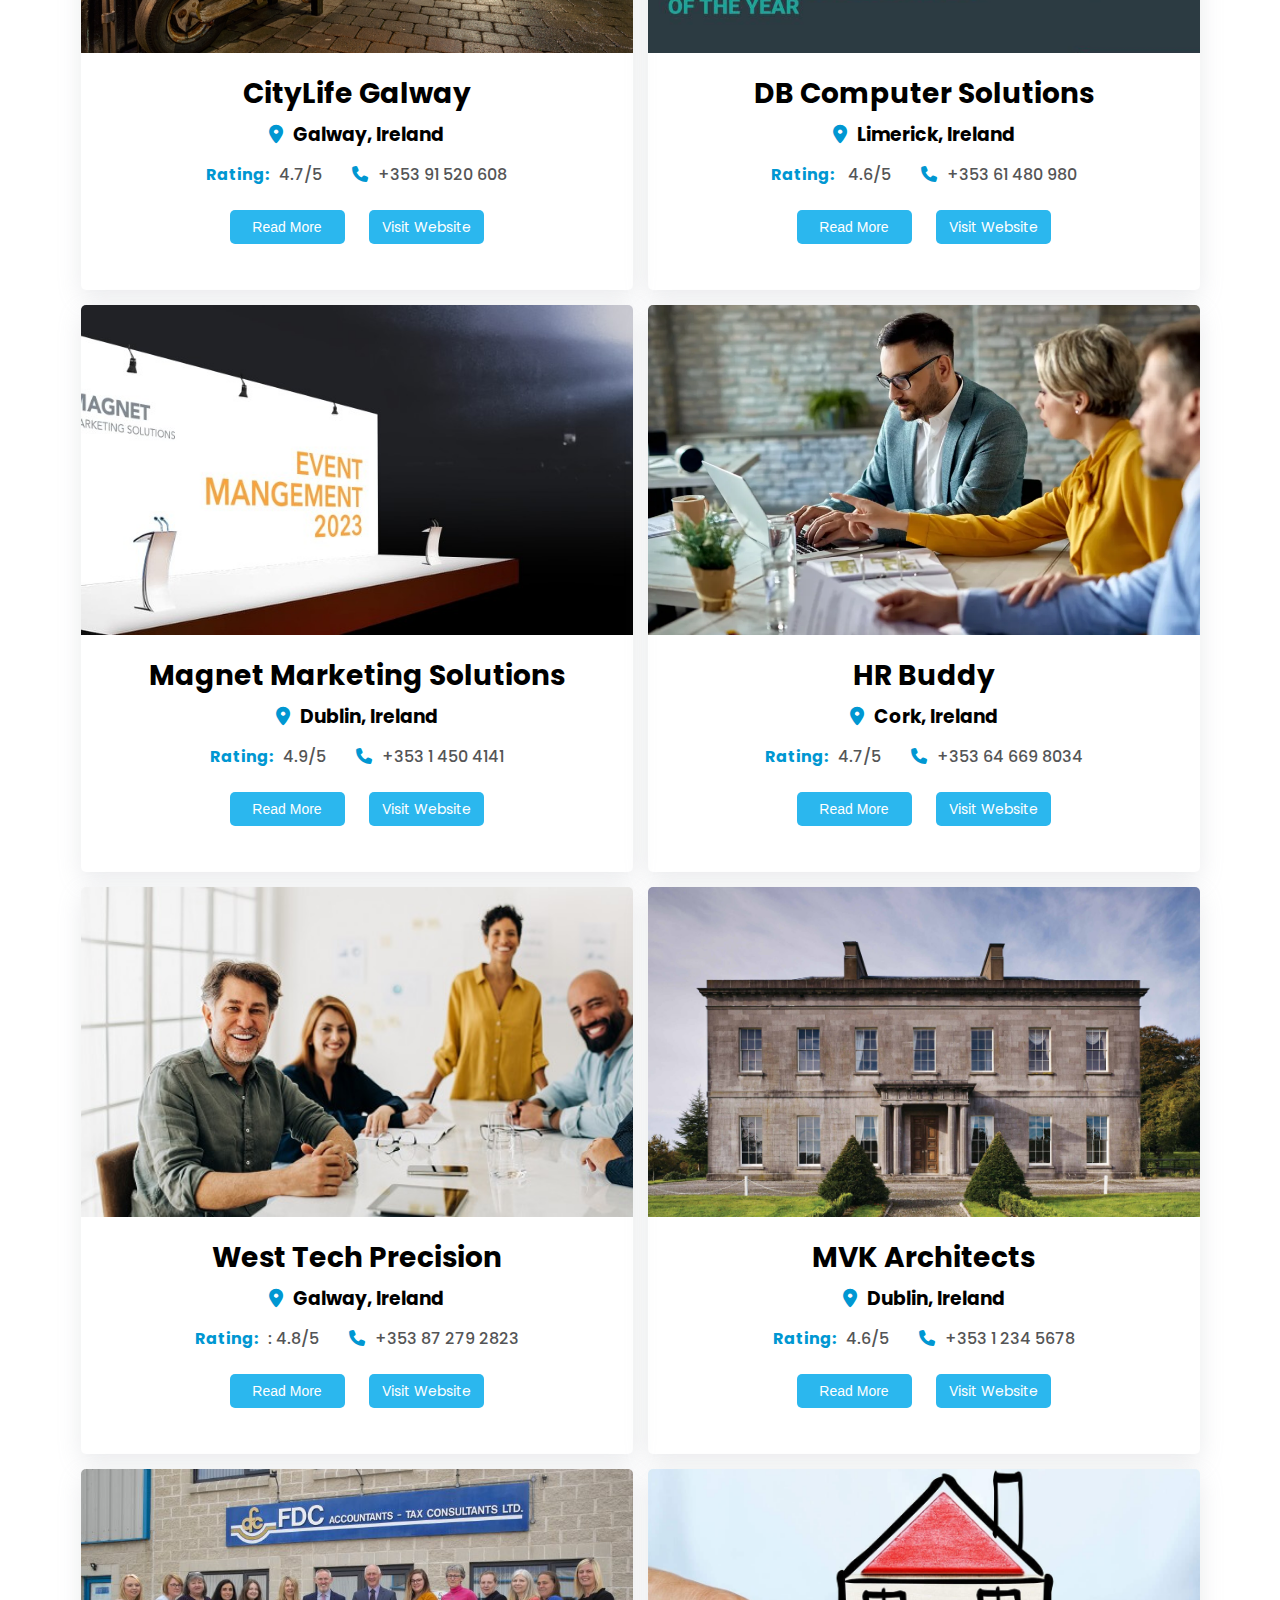
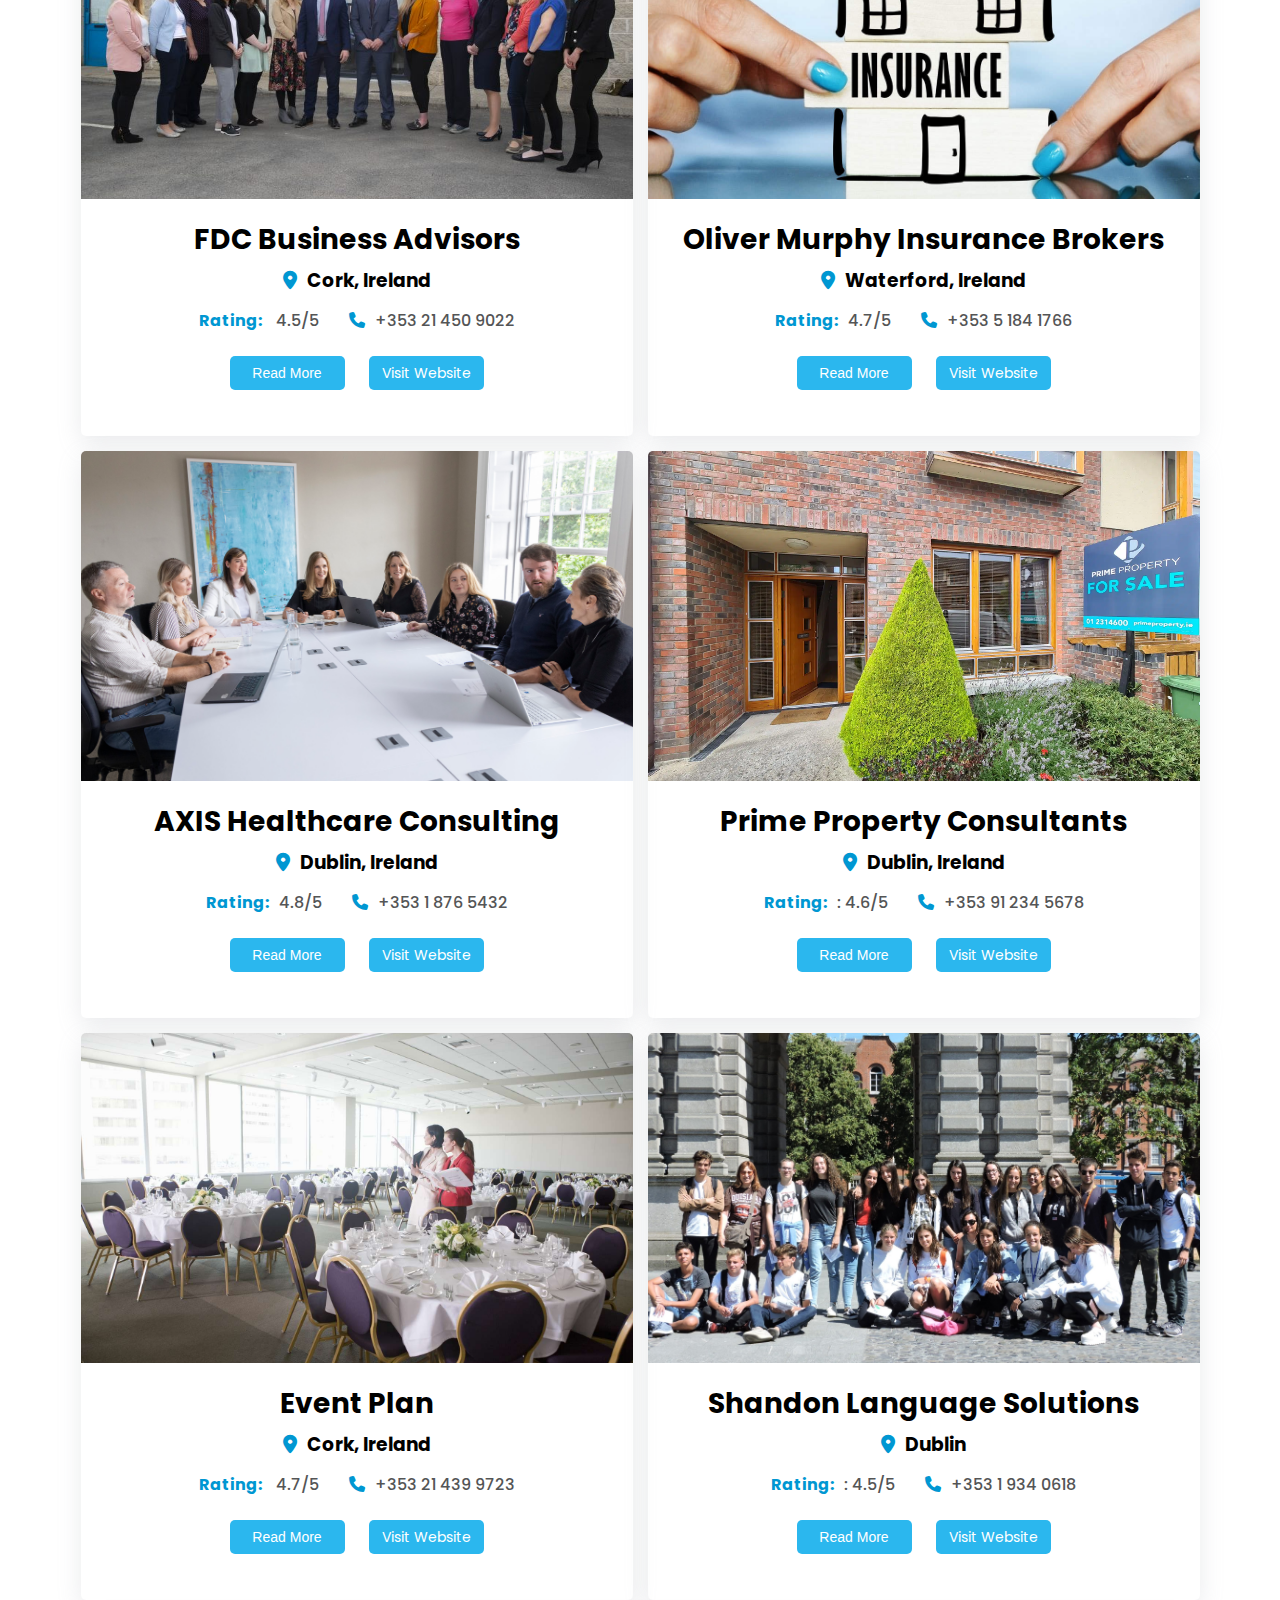
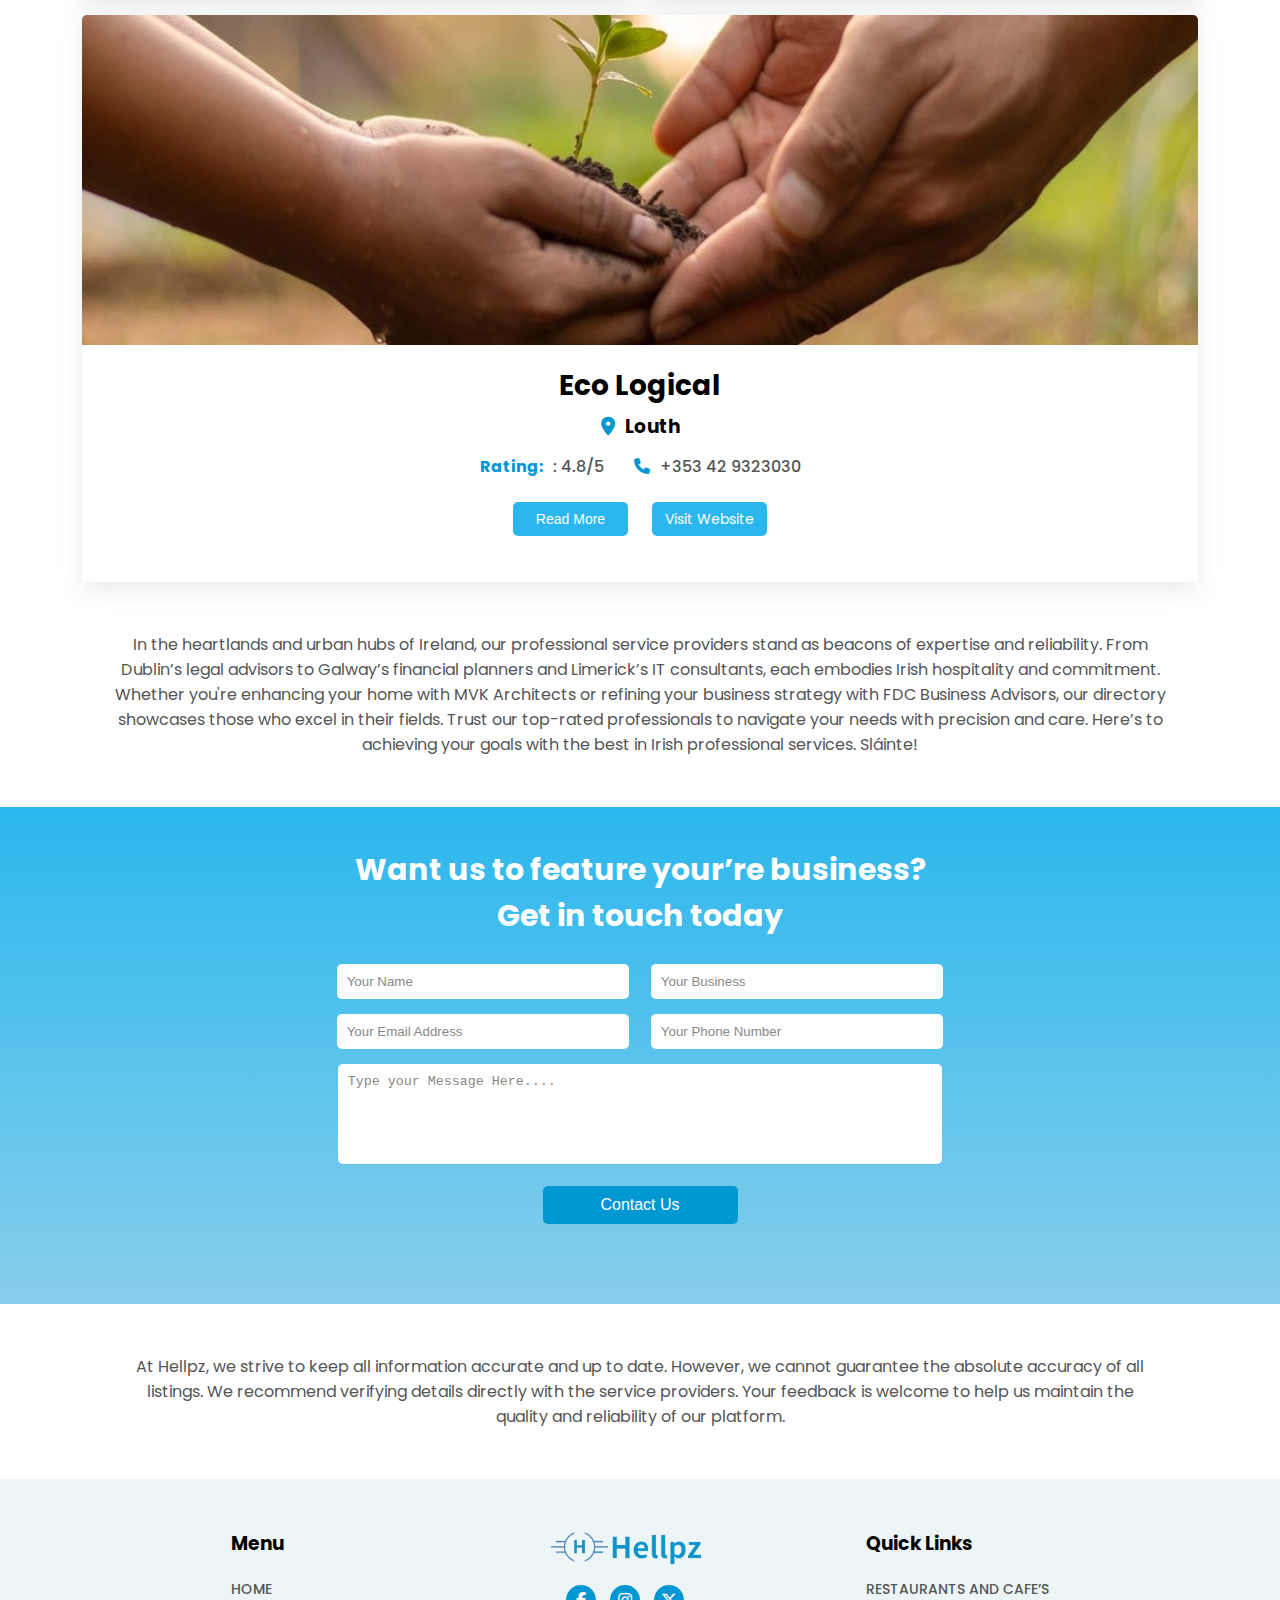
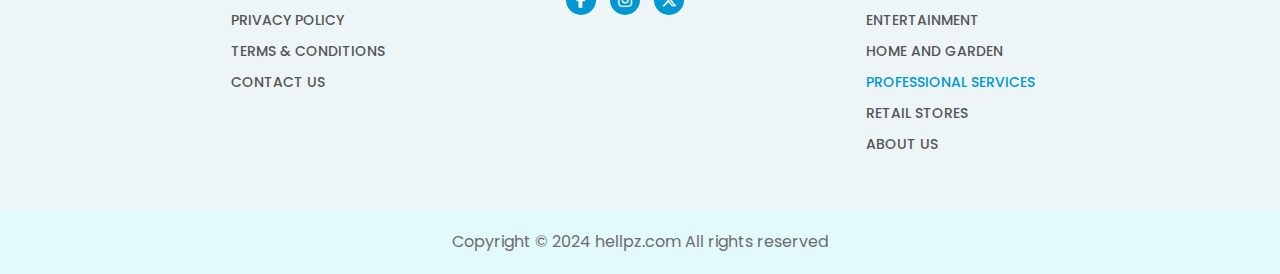
<file: professional.html>
<!DOCTYPE html>
<html lang="en">
<head>
  <meta charset="UTF-8">
  <meta name="viewport" content="width=device-width, initial-scale=1.0">
  <link rel="stylesheet" href="./assets/css/style.css">
  <link rel="stylesheet" href="./assets/css/responsive.css">
  <link rel="stylesheet" href="https://cdnjs.cloudflare.com/ajax/libs/font-awesome/6.5.2/css/all.min.css">
  <link rel="icon" type="image/png" href="./assets/images/favicon.ico">
  <title>Professional Services</title>
</head>
<body>
  <!-- Header Start -->
  <header class="website-header">
    <div class="container">
      <div class="wedsite-header-wrapper">
        <div class="header-r1">
          <div class="logo-top">
            <a href="./index.html"><img src="./assets/images/logo.png" alt="logo"></a>
          </div>
        </div>
        <div class="header-r2">
          <nav class="desktop-menu-bar">
            <!-- Navbar-->
            <div class="menu-bar">
              <ul>
                <li><a href="./index.html">HOME</a></li>
                <li>
                  <a href="./restaurant.html">Restaurants and Cafe’s</a>
                </li>
                <li><a href="./entertainment.html">Entertainment</a></li>
                <li><a href="./homegarden.html">Home And Garden</a></li>
                <li>
                  <a class="active" href="./professional.html">Professional Services</a>
                </li>
                <li><a href="./retail.html">Retail Stores</a></li>
                <li><a href="./about-us.html">ABOUT US</a></li>
              </ul>
              <!-- Close Button -->
              <div class="close-icon"><i class="fa-solid fa-x"></i></div>
            </div>
            <!-- Menu Button -->
            <div class="menu-icon"><i class="fa-solid fa-bars"></i></div>
          </nav>
        </div>
      </div>
    </div>
  </header>
  <!-- Header End -->

  <!--Pages Banner Section  Start -->
  <section class="banner">
    <div class="banner-image pages-banner-image">
      <img src="./assets/images/professional-banner-image.jpg" alt="image">
    </div>
    <div class="banner-text pages-banner-text">
      <div class="pages-banner-text-group">
        <h1>Professional Services</h1>
      </div>
    </div>
  </section>
  <!-- Pages Banner Section  End-->

  <!-- Pages Intro Section Start -->
  <section class="page-intro">
    <div class="container">
      <div class="pages-intro-wrapper">
        <p>
          Explore the best professional services Ireland has to offer with our
          curated list of trusted providers. Whether you need legal advice in
          Dublin, accounting in Cork, or IT consulting in Galway, our
          directory showcases the top experts in their fields. Renowned for
          their dedication and genuine Irish hospitality, these professionals
          are ready to meet your needs. Connect with the best in Irish
          professional services and achieve your goals. Sláinte!
        </p>
        <h3>Our Top Rated Professional Service Providers</h3>
      </div>
    </div>
  </section>
  <!-- Pages Intro Section End -->

  <!-- Pages Cards Section Start -->
  <section class="pages-cards-section">
    <div class="container">
      <div class="pages-cards-wrapper">
        <div class="pages-cards">
          <div class="pages-cards-image">
            <img src="./assets/images/joyce.jpg" alt="image">
          </div>
          <div class="pages-cards-content">
            <h2>Anthony Joyce & Co. Solicitors</h2>
            <h3><i class="fa-solid fa-location-dot"></i>Dublin, Ireland</h3>
            <div class="card-content-group">
              <p><span class="heading-like">Rating:</span>4.9/5</p>
              <p><i class="fa-solid fa-phone"></i>+353 12 270 9871</p>
            </div>
            <div class="subpage-exp-content">
              Anthony Joyce & Co. Solicitors is a prestigious law firm in
              Dublin, offering comprehensive legal services. Specializing in
              corporate law, litigation, and family law, they are known for
              their expertise and commitment to client success. With a
              reputation for professionalism and reliability, Anthony Joyce &
              Co. Solicitors provides tailored legal solutions that meet the
              diverse needs of their clients.
            </div>

            <div class="text-center">
              <button class="btn-darkred-block subpage-readmore-btn">
                Read More
              </button>
              <a href="https://anthonyjoyce.ie/?gad_source=1&gclid=CjwKCAjwkJm0BhBxEiwAwT1AXElq-EKaYhFA9yiSfwZWp0AjMe96SeKc1yQIdSYvjEoTq6OwkputJxoC6agQAvD_BwE"
                class="pages-link-btn" target="_blank">Visit Website</a>
            </div>
          </div>
        </div>

        <div class="pages-cards">
          <div class="pages-cards-image">
            <img src="./assets/images/parfrey.jpg" alt="image">
          </div>
          <div class="pages-cards-content">
            <h2>Parfrey Murphy Accountants</h2>
            <h3><i class="fa-solid fa-location-dot"></i>Cork, Ireland</h3>
            <div class="card-content-group">
              <p><span class="heading-like">Rating:</span>4.8/5</p>
              <p><i class="fa-solid fa-phone"></i>+353 21 431 0266</p>
            </div>
            <div class="subpage-exp-content">
              Parfrey Murphy Accountants is a trusted name in Cork for
              accounting, auditing, and tax planning services. Catering to
              both businesses and individuals, they offer personalized
              financial advice and strategic planning. Known for their
              meticulous attention to detail and proactive approach, Parfrey
              Murphy Accountants helps clients navigate complex financial
              landscapes with clarity and confidence.
            </div>
            <div class="text-center">
              <button class="btn-darkred-block subpage-readmore-btn">
                Read More
              </button>
              <a href="https://anthonyjoyce.ie/?gad_source=1&gclid=CjwKCAjwkJm0BhBxEiwAwT1AXElq-EKaYhFA9yiSfwZWp0AjMe96SeKc1yQIdSYvjEoTq6OwkputJxoC6agQAvD_BwE"
                class="pages-link-btn" target="_blank">Visit Website</a>
            </div>
          </div>
        </div>

        <div class="pages-cards">
          <div class="pages-cards-image">
            <img src="./assets/images/citylife.jpg" alt="image">
          </div>
          <div class="pages-cards-content">
            <h2>CityLife Galway</h2>
            <h3><i class="fa-solid fa-location-dot"></i>Galway, Ireland</h3>
            <div class="card-content-group">
              <p><span class="heading-like">Rating:</span>4.7/5</p>
              <p><i class="fa-solid fa-phone"></i>+353 91 520 608</p>
            </div>
            <div class="subpage-exp-content">
              CityLife Galway specializes in financial planning, investment
              management, and retirement planning services. With a focus on
              personalized client relationships, they provide holistic
              financial advice tailored to individual goals and circumstances.
              Known for their integrity and expertise, CityLife Galway helps
              clients secure their financial future with comprehensive and
              strategic planning solutions.
            </div>
            <div class="text-center">
              <button class="btn-darkred-block subpage-readmore-btn">
                Read More
              </button>
              <a href="https://citylifegalway.ie/" class="pages-link-btn" target="_blank">Visit Website</a>
            </div>
          </div>
        </div>

        <div class="pages-cards">
          <div class="pages-cards-image">
            <img src="./assets/images/dbcomputer.jpg" alt="image">
          </div>
          <div class="pages-cards-content">
            <h2>DB Computer Solutions</h2>
            <h3><i class="fa-solid fa-location-dot"></i>Limerick, Ireland</h3>
            <div class="card-content-group">
              <p><span class="heading-like">Rating:</span> 4.6/5</p>
              <p><i class="fa-solid fa-phone"></i>+353 61 480 980</p>
            </div>
            <div class="subpage-exp-content">
              DB Computer Solutions offers IT consulting, cybersecurity
              solutions, and managed IT services for businesses in Limerick.
              They are recognized for their proactive approach to technology
              management, ensuring businesses operate efficiently and
              securely. DB Computer Solutions provides customized IT solutions
              that align with business objectives, enhancing productivity and
              protecting valuable data.
            </div>
            <div class="text-center">
              <button class="btn-darkred-block subpage-readmore-btn">
                Read More
              </button>
              <a href="https://www.dbcomp.ie/" class="pages-link-btn" target="_blank">Visit Website</a>
            </div>
          </div>
        </div>

        <div class="pages-cards">
          <div class="pages-cards-image">
            <img src="./assets/images/magnetmarketing.jpg" alt="image">
          </div>
          <div class="pages-cards-content">
            <h2>Magnet Marketing Solutions</h2>
            <h3><i class="fa-solid fa-location-dot"></i>Dublin, Ireland</h3>
            <div class="card-content-group">
              <p><span class="heading-like">Rating:</span>4.9/5</p>
              <p><i class="fa-solid fa-phone"></i>+353 1 450 4141</p>
            </div>
            <div class="subpage-exp-content">
              Magnet Marketing Solutions is a leading digital marketing agency
              in Dublin, specializing in digital strategies, branding, and
              advertising campaigns. They combine creativity with data-driven
              insights to deliver impactful marketing solutions that drive
              business growth. With a focus on ROI and client satisfaction,
              Magnet Marketing Solutions helps businesses establish a strong
              online presence and achieve marketing objectives effectively.
            </div>
            <div class="text-center">
              <button class="btn-darkred-block subpage-readmore-btn">
                Read More
              </button>
              <a href="https://www.magnetmarketing.ie/" class="pages-link-btn" target="_blank">Visit Website</a>
            </div>
          </div>
        </div>

        <div class="pages-cards">
          <div class="pages-cards-image">
            <img src="./assets/images/hrbuddy.jpg" alt="image">
          </div>
          <div class="pages-cards-content">
            <h2>HR Buddy</h2>
            <h3><i class="fa-solid fa-location-dot"></i>Cork, Ireland</h3>
            <div class="card-content-group">
              <p><span class="heading-like">Rating:</span>4.7/5</p>
              <p><i class="fa-solid fa-phone"></i>+353 64 669 8034</p>
            </div>
            <div class="subpage-exp-content">
              HR Buddy offers comprehensive HR consulting services in Cork,
              including recruitment, training, and employee relations. They
              are known for their practical HR solutions and deep industry
              knowledge, helping businesses optimize their human capital
              strategies. HR Buddy supports clients in fostering productive
              work environments and nurturing talent, contributing to
              long-term organizational success and employee satisfaction.
            </div>
            <div class="text-center">
              <button class="btn-darkred-block subpage-readmore-btn">
                Read More
              </button>
              <a href="https://www.hrbuddy.ie/hr-cork/" class="pages-link-btn" target="_blank">Visit Website</a>
            </div>
          </div>
        </div>

        <div class="pages-cards">
          <div class="pages-cards-image">
            <img src="./assets/images/westtech.jpeg" alt="image">
          </div>
          <div class="pages-cards-content">
            <h2>West Tech Precision</h2>
            <h3><i class="fa-solid fa-location-dot"></i>Galway, Ireland</h3>
            <div class="card-content-group">
              <p><span class="heading-like">Rating:</span>: 4.8/5</p>
              <p><i class="fa-solid fa-phone"></i>+353 87 279 2823</p>
            </div>
            <div class="subpage-exp-content">
              West Tech Precision provides engineering consultancy services
              for construction projects and infrastructure development in
              Galway. With a focus on precision and innovation, they offer
              expertise in engineering design, project management, and quality
              assurance. Known for their commitment to excellence and
              client-centric approach, West Tech Precision supports the
              successful delivery of complex engineering projects with
              efficiency and expertise.
            </div>
            <div class="text-center">
              <button class="btn-darkred-block subpage-readmore-btn">
                Read More
              </button>
              <a href="https://westtechprecision.ie/precision-engineering-services/" class="pages-link-btn" target="_blank">Visit
                Website</a>
            </div>
          </div>
        </div>

        <div class="pages-cards">
          <div class="pages-cards-image">
            <img src="./assets/images/mvkarchi.jpg" alt="image">
          </div>
          <div class="pages-cards-content">
            <h2>MVK Architects</h2>
            <h3><i class="fa-solid fa-location-dot"></i>Dublin, Ireland</h3>
            <div class="card-content-group">
              <p><span class="heading-like">Rating:</span>4.6/5</p>
              <p><i class="fa-solid fa-phone"></i>+353 1 234 5678</p>
            </div>
            <div class="subpage-exp-content">
              MVK Architects is a renowned architectural firm in Dublin,
              specializing in residential and commercial design projects. They
              are celebrated for their innovative designs and sustainable
              building practices, creating spaces that blend functionality
              with aesthetic appeal. MVK Architects is committed to delivering
              architectural excellence and exceeding client expectations with
              each unique project they undertake.
            </div>
            <div class="text-center">
              <button class="btn-darkred-block subpage-readmore-btn">
                Read More
              </button>
              <a href="https://mvkarchitects.com/" class="pages-link-btn" target="_blank">Visit Website</a>
            </div>
          </div>
        </div>

        <div class="pages-cards">
          <div class="pages-cards-image">
            <img src="./assets/images/fdc.jpg" alt="image">
          </div>
          <div class="pages-cards-content">
            <h2>FDC Business Advisors</h2>
            <h3><i class="fa-solid fa-location-dot"></i>Cork, Ireland</h3>
            <div class="card-content-group">
              <p><span class="heading-like">Rating:</span> 4.5/5</p>
              <p><i class="fa-solid fa-phone"></i>+353 21 450 9022</p>
            </div>
            <div class="subpage-exp-content">
              FDC Business Advisors is a prominent consultancy in Cork,
              offering business consulting services including strategic
              planning, market analysis, and growth strategies. With a focus
              on empowering businesses to thrive in competitive markets, FDC
              Business Advisors provides insightful solutions and actionable
              recommendations tailored to their clients' goals and
              challenges.
            </div>
            <div class="text-center">
              <button class="btn-darkred-block subpage-readmore-btn">
                Read More
              </button>
              <a href="https://www.fdc.ie/" class="pages-link-btn" target="_blank">Visit Website</a>
            </div>
          </div>
        </div>

        <div class="pages-cards">
          <div class="pages-cards-image">
            <img src="./assets/images/oliverinsurance.jpg" alt="image">
          </div>
          <div class="pages-cards-content">
            <h2>Oliver Murphy Insurance Brokers</h2>
            <h3>
              <i class="fa-solid fa-location-dot"></i>Waterford, Ireland
            </h3>
            <div class="card-content-group">
              <p><span class="heading-like">Rating:</span>4.7/5</p>
              <p><i class="fa-solid fa-phone"></i>+353 5 184 1766</p>
            </div>
            <div class="subpage-exp-content">
              Oliver Murphy Insurance Brokers is an independent insurance
              brokerage in Waterford, specializing in personalized insurance
              solutions for individuals and businesses. With a commitment to
              client advocacy and risk management, they offer comprehensive
              coverage options and expert advice, ensuring peace of mind and
              financial protection for their clients.
            </div>
            <div class="text-center">
              <button class="btn-darkred-block subpage-readmore-btn">
                Read More
              </button>
              <a href="https://www.olivermurphy.ie/" class="pages-link-btn" target="_blank">Visit Website</a>
            </div>
          </div>
        </div>

        <div class="pages-cards">
          <div class="pages-cards-image">
            <img src="./assets/images/axishealth.jpg" alt="image">
          </div>
          <div class="pages-cards-content">
            <h2>AXIS Healthcare Consulting</h2>
            <h3><i class="fa-solid fa-location-dot"></i>Dublin, Ireland</h3>
            <div class="card-content-group">
              <p><span class="heading-like">Rating:</span>4.8/5</p>
              <p><i class="fa-solid fa-phone"></i>+353 1 876 5432</p>
            </div>
            <div class="subpage-exp-content">
              AXIS Healthcare Consulting provides healthcare consulting
              services in Dublin, focusing on hospital management and
              healthcare IT solutions. They are recognized for their strategic
              insights and operational expertise, helping healthcare
              organizations optimize patient care delivery and operational
              efficiency through innovative solutions and best practices.
            </div>
            <div class="text-center">
              <button class="btn-darkred-block subpage-readmore-btn">
                Read More
              </button>
              <a href="https://axishealthcareconsulting.com/" class="pages-link-btn" target="_blank">Visit Website</a>
            </div>
          </div>
        </div>

        <div class="pages-cards">
          <div class="pages-cards-image">
            <img src="./assets/images/primeproperty.jpg" alt="image">
          </div>
          <div class="pages-cards-content">
            <h2>Prime Property Consultants</h2>
            <h3><i class="fa-solid fa-location-dot"></i>Dublin, Ireland</h3>
            <div class="card-content-group">
              <p><span class="heading-like">Rating:</span>: 4.6/5</p>
              <p><i class="fa-solid fa-phone"></i>+353 91 234 5678</p>
            </div>
            <div class="subpage-exp-content">
              Prime Property Consultants is a leading real estate agency in
              Dublin, specializing in residential and commercial property
              sales, leasing, and property management. Known for their market
              knowledge and personalized service, they assist clients in
              achieving their property goals with integrity and
              professionalism.
            </div>
            <div class="text-center">
              <button class="btn-darkred-block subpage-readmore-btn">
                Read More
              </button>
              <a href="https://primeproperty.ie/" class="pages-link-btn" target="_blank">Visit Website</a>
            </div>
          </div>
        </div>

        <div class="pages-cards">
          <div class="pages-cards-image">
            <img src="./assets/images/eventplan.jpg" alt="image">
          </div>
          <div class="pages-cards-content">
            <h2>Event Plan</h2>
            <h3><i class="fa-solid fa-location-dot"></i>Cork, Ireland</h3>
            <div class="card-content-group">
              <p><span class="heading-like">Rating:</span> 4.7/5</p>
              <p><i class="fa-solid fa-phone"></i>+353 21 439 9723</p>
            </div>
            <div class="subpage-exp-content">
              Event Plan offers comprehensive event planning and management
              services in Cork, specializing in corporate events, weddings,
              and special occasions. With a creative approach and meticulous
              attention to detail, they curate memorable experiences tailored
              to client preferences, ensuring flawless execution and guest
              satisfaction.
            </div>
            <div class="text-center">
              <button class="btn-darkred-block subpage-readmore-btn">
                Read More
              </button>
              <a href="https://eventplan.ie/" class="pages-link-btn" target="_blank">Visit Website</a>
            </div>
          </div>
        </div>

        <div class="pages-cards">
          <div class="pages-cards-image">
            <img src="./assets/images/shandon.jpg" alt="image">
          </div>
          <div class="pages-cards-content">
            <h2>Shandon Language Solutions</h2>
            <h3><i class="fa-solid fa-location-dot"></i>Dublin</h3>
            <div class="card-content-group">
              <p><span class="heading-like">Rating:</span>: 4.5/5</p>
              <p><i class="fa-solid fa-phone"></i>+353 1 934 0618</p>
            </div>
            <div class="subpage-exp-content">
              Shandon Language Solutions provides translation and
              interpretation services in Dublin, offering multilingual
              solutions for businesses and individuals. With a focus on
              accuracy and cultural sensitivity, they facilitate effective
              communication across languages, supporting international
              businesses and diverse communities.
            </div>
            <div class="text-center">
              <button class="btn-darkred-block subpage-readmore-btn">
                Read More
              </button>
              <a href="https://www.slsireland.ie/aboutsls/" class="pages-link-btn" target="_blank">Visit Website</a>
            </div>
          </div>
        </div>

        <div class="pages-cards">
          <div class="pages-cards-image">
            <img src="./assets/images/ecological.jpg" alt="image">
          </div>
          <div class="pages-cards-content">
            <h2>Eco Logical</h2>
            <h3><i class="fa-solid fa-location-dot"></i>Louth</h3>
            <div class="card-content-group">
              <p><span class="heading-like">Rating:</span>: 4.8/5</p>
              <p><i class="fa-solid fa-phone"></i>+353 42 9323030</p>
            </div>
            <div class="subpage-exp-content">
              Eco Logical is an environmental consulting firm in Louth,
              specializing in sustainability assessments, environmental impact
              studies, and waste management solutions. They are committed to
              promoting environmental stewardship and assisting clients in
              achieving sustainable practices through innovative solutions and
              expert guidance.
            </div>
            <div class="text-center">
              <button class="btn-darkred-block subpage-readmore-btn">
                Read More
              </button>
              <a href="https://www.ecological.ie/" class="pages-link-btn" target="_blank">Visit Website</a>
            </div>
          </div>
        </div>
      </div>
    </div>
  </section>
  <!-- Pages Cards Section End-->

  <!-- After Cards Text Section Start -->
  <div class="after-cards-text">
    <div class="container">
      <div class="after-cards-text-wrapper">
        <p>
          In the heartlands and urban hubs of Ireland, our professional
          service providers stand as beacons of expertise and reliability.
          From Dublin’s legal advisors to Galway’s financial planners and
          Limerick’s IT consultants, each embodies Irish hospitality and
          commitment. Whether you're enhancing your home with MVK Architects
          or refining your business strategy with FDC Business Advisors, our
          directory showcases those who excel in their fields. Trust our
          top-rated professionals to navigate your needs with precision and
          care. Here’s to achieving your goals with the best in Irish
          professional services. Sláinte!
        </p>
      </div>
    </div>
  </div>
  <!-- After Cards Text Section Start -->

  <!-- Pages Contact Us Section Start -->
  <section class="pages-contact-us-form">
    <div class="container">
      <div class="pages-contact-us-form-wrapper">
        <h3>Want us to feature your’re business? Get in touch today</h3>
        <form id="contact" action="#" method="post">
          <fieldset>
            <input placeholder="Your Name" type="text" tabindex="1" required>
          </fieldset>
          <fieldset>
            <input placeholder="Your Business" type="text" tabindex="2" required>
          </fieldset>
          <fieldset>
            <input placeholder="Your Email Address" type="email" tabindex="3" required>
          </fieldset>
          <fieldset>
            <input placeholder="Your Phone Number" type="tel" tabindex="4" required>
          </fieldset>

          <fieldset>
            <textarea placeholder="Type your Message Here...." tabindex="5" required></textarea>
          </fieldset>
          <fieldset>
            <button name="submit" type="submit" id="contact-submit" data-submit="...Sending">
              Contact Us
            </button>
          </fieldset>
        </form>
      </div>
    </div>
  </section>
  <!-- Pages Contact Us Section Start -->

  <!-- Disclaimer Section Start -->
  <div class="pages-disclaimer">
    <div class="container">
      <div class="pages-disclaimer-wrapper">
        <p>
          At Hellpz, we strive to keep all information accurate and up to
          date. However, we cannot guarantee the absolute accuracy of all
          listings. We recommend verifying details directly with the service
          providers. Your feedback is welcome to help us maintain the quality
          and reliability of our platform.
        </p>
      </div>
    </div>
  </div>
  <!-- Disclaimer Section End -->

  <!-- Footer Section Start -->
  <footer class="footer">
    <div class="container">
      <div class="footer-wrapper">
        <div class="footer-links footer-items">
          <h3>Menu</h3>
          <ul>
            <li><a href="./index.html">HOME</a></li>
            <li><a href="./privacypolicy.html">PRIVACY POLICY</a></li>
            <li><a href="./terms-conditions.html">TERMS & CONDITIONS</a></li>
            <li><a href="mailto:info@hellpz.com">CONTACT US</a></li>
          </ul>
        </div>
        <div class="logo-icon footer-items">
          <div class="logo-bottom">
            <a href="./index.html">
              <img src="./assets/images/logo.png" alt="logo"></a>
          </div>
          <div class="footer-icons">
            <div>
              <a href="" target="_blank"><i class="fa-brands fa-facebook-f"></i></a>
              <a href="" target="_blank"><i class="fa-brands fa-instagram"></i></a>
              <a href="" target="_blank"><i class="fa-brands fa-x-twitter"></i></a>
            </div>
          </div>
        </div>

        <div class="footer-quick-links footer-items">
          <h3>Quick Links</h3>
          <ul>
            <li><a href="./restaurant.html">Restaurants and Cafe’s</a></li>
            <li><a href="./entertainment.html">Entertainment</a></li>
            <li><a href="./homegarden.html">Home And Garden</a></li>
            <li>
              <a class="active" href="./professional.html">Professional Services</a>
            </li>
            <li><a href="./retail.html">Retail Stores</a></li>
            <li><a href="./about-us.html">About Us</a></li>
          </ul>
        </div>
      </div>
    </div>
  </footer>
  <!-- Footer Section End -->

  <!-- Copyright Section Start -->
  <div class="copyright">
    <div class="container">
      <div class="copyright-wrapper">
        <p>Copyright &copy; 2024 hellpz.com All rights reserved</p>
      </div>
    </div>
  </div>
  <!-- Copyright Section End -->

  <script src="./assets/js/jquery.js"></script>
  <script src="./assets/js/index.js"></script>
</body>

</html>
</file>
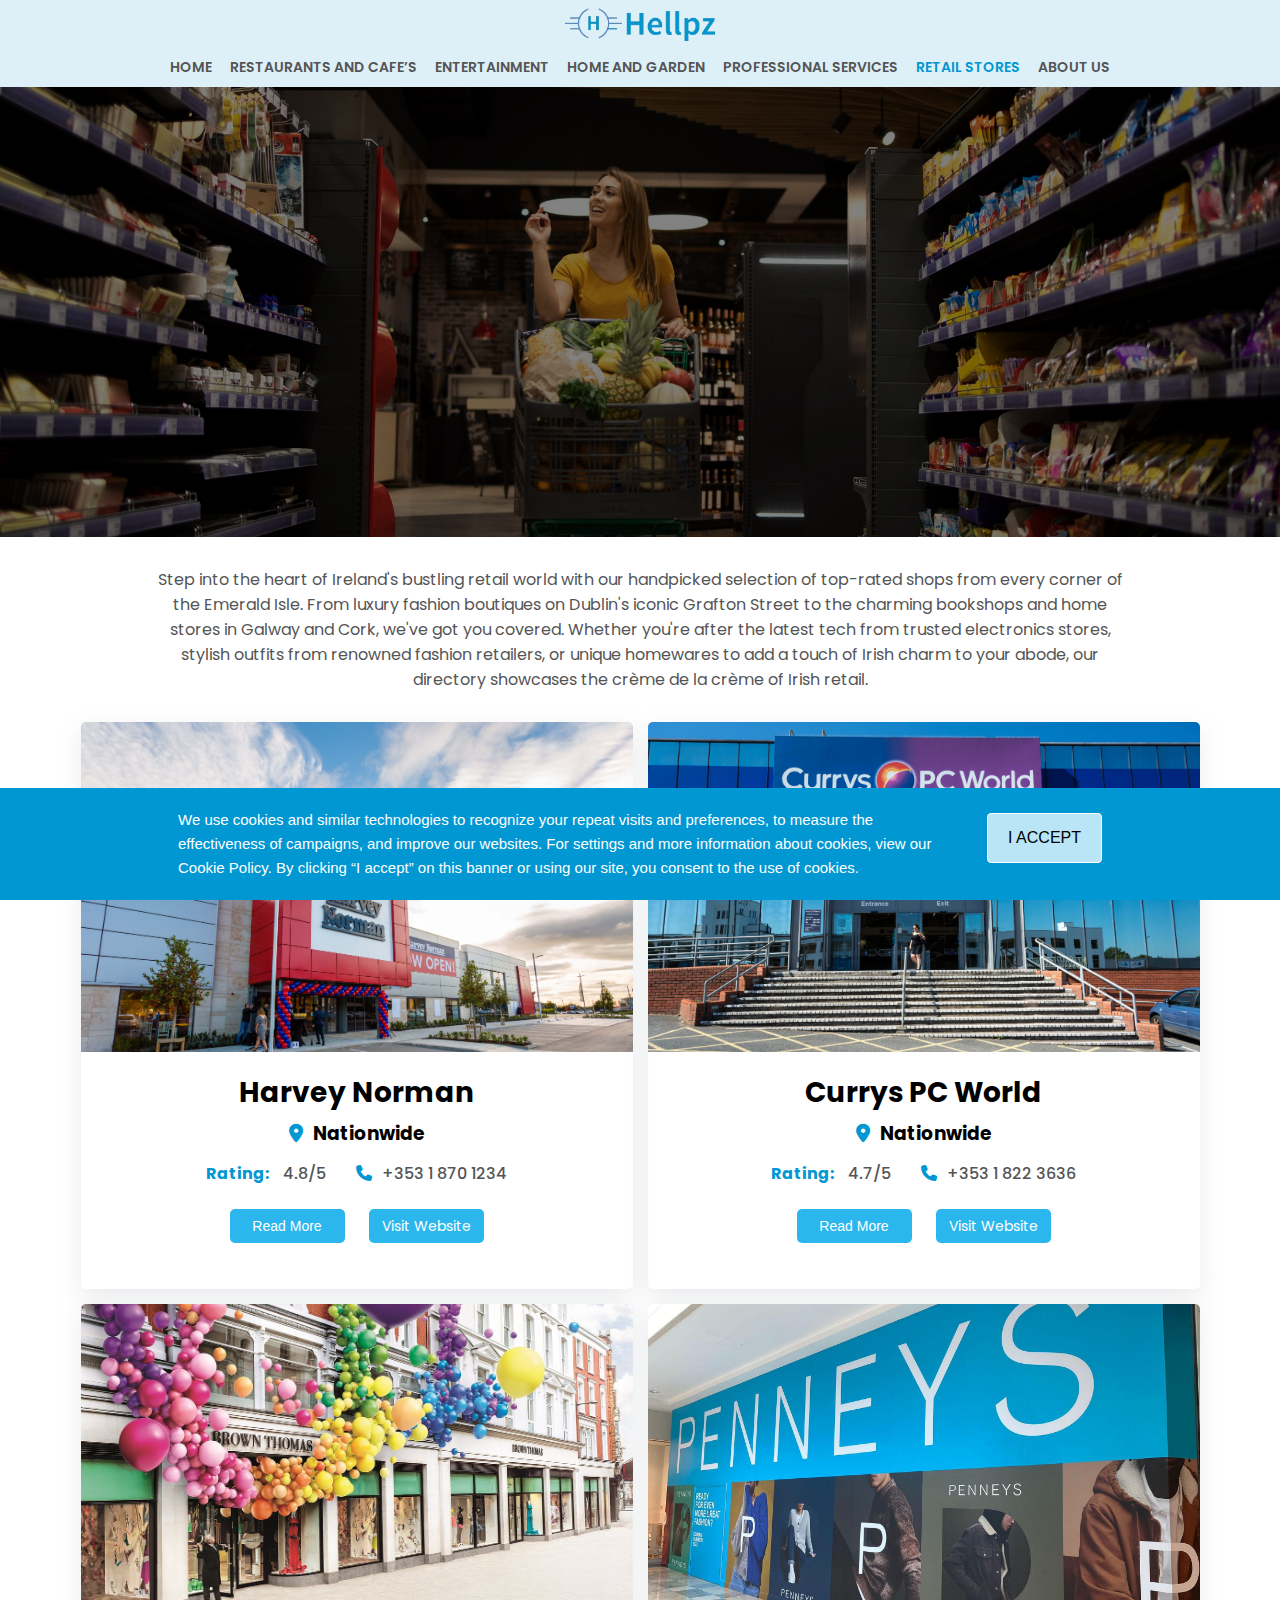
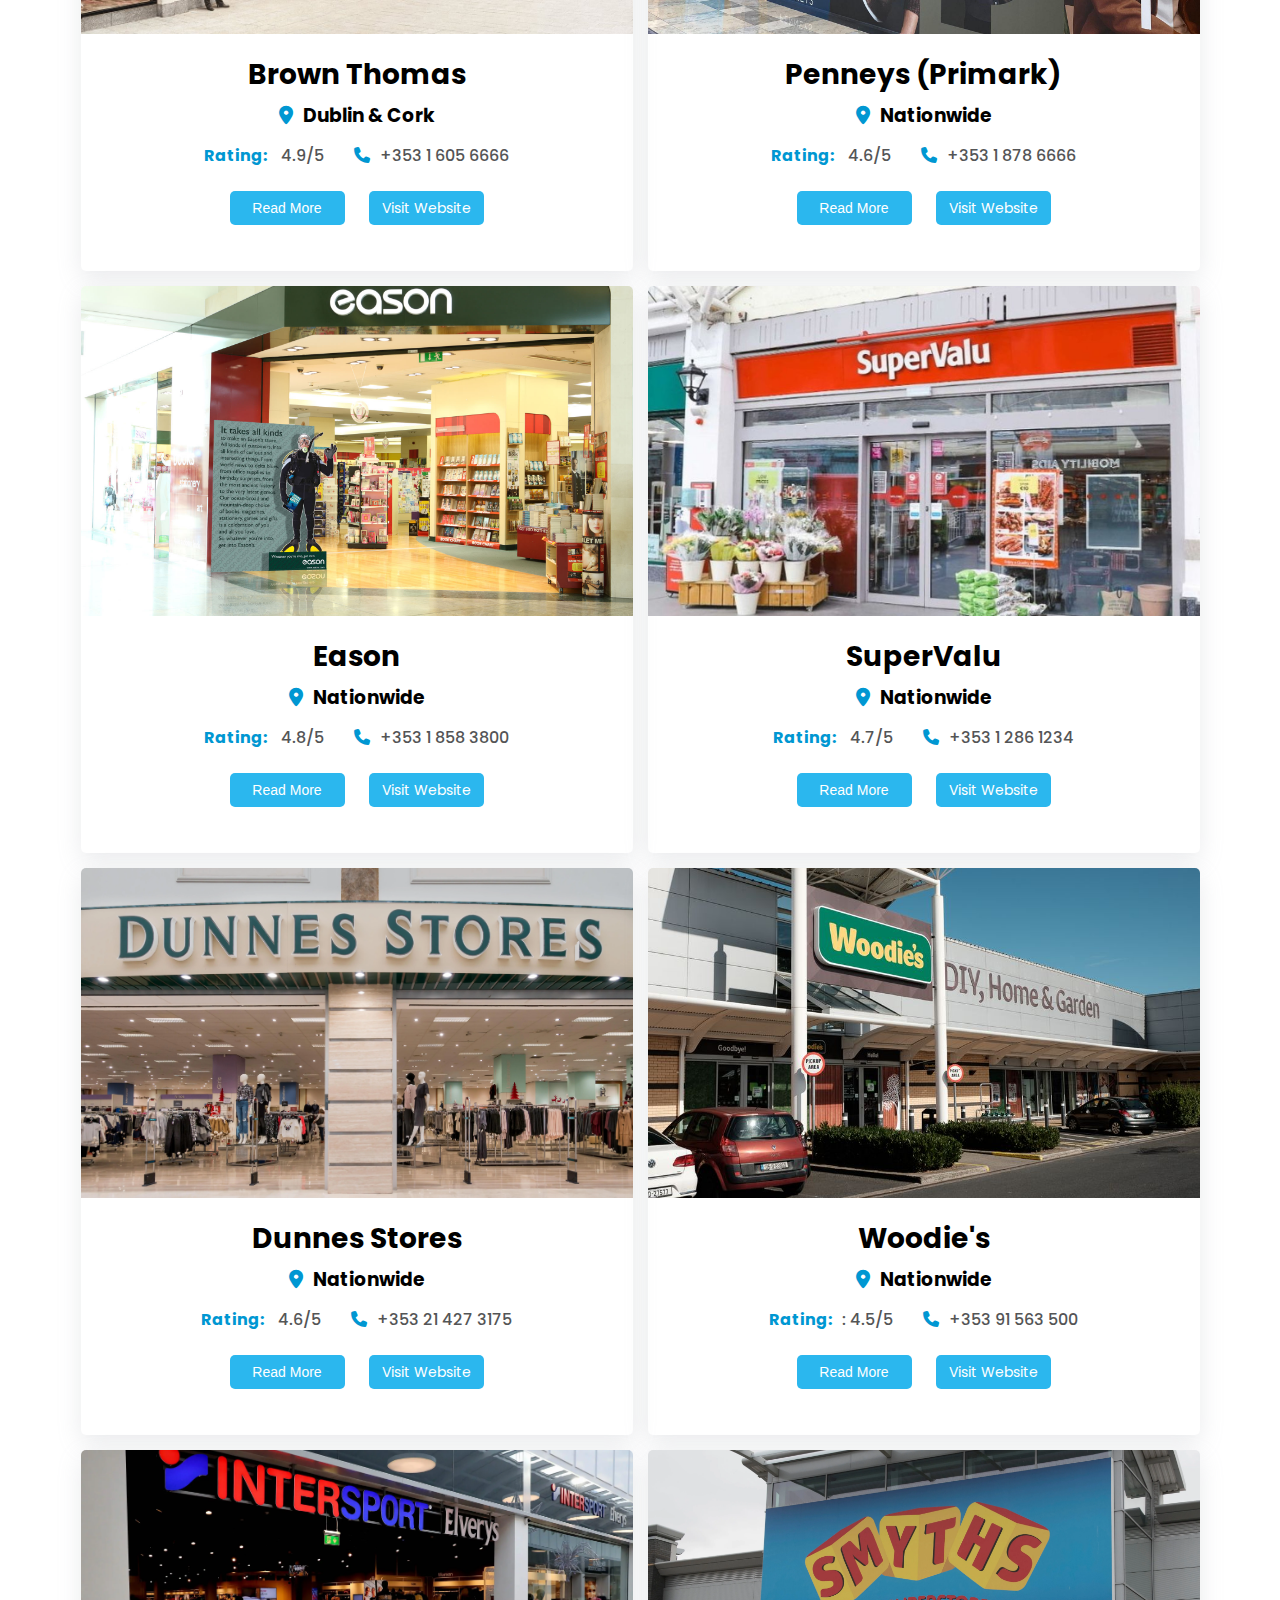
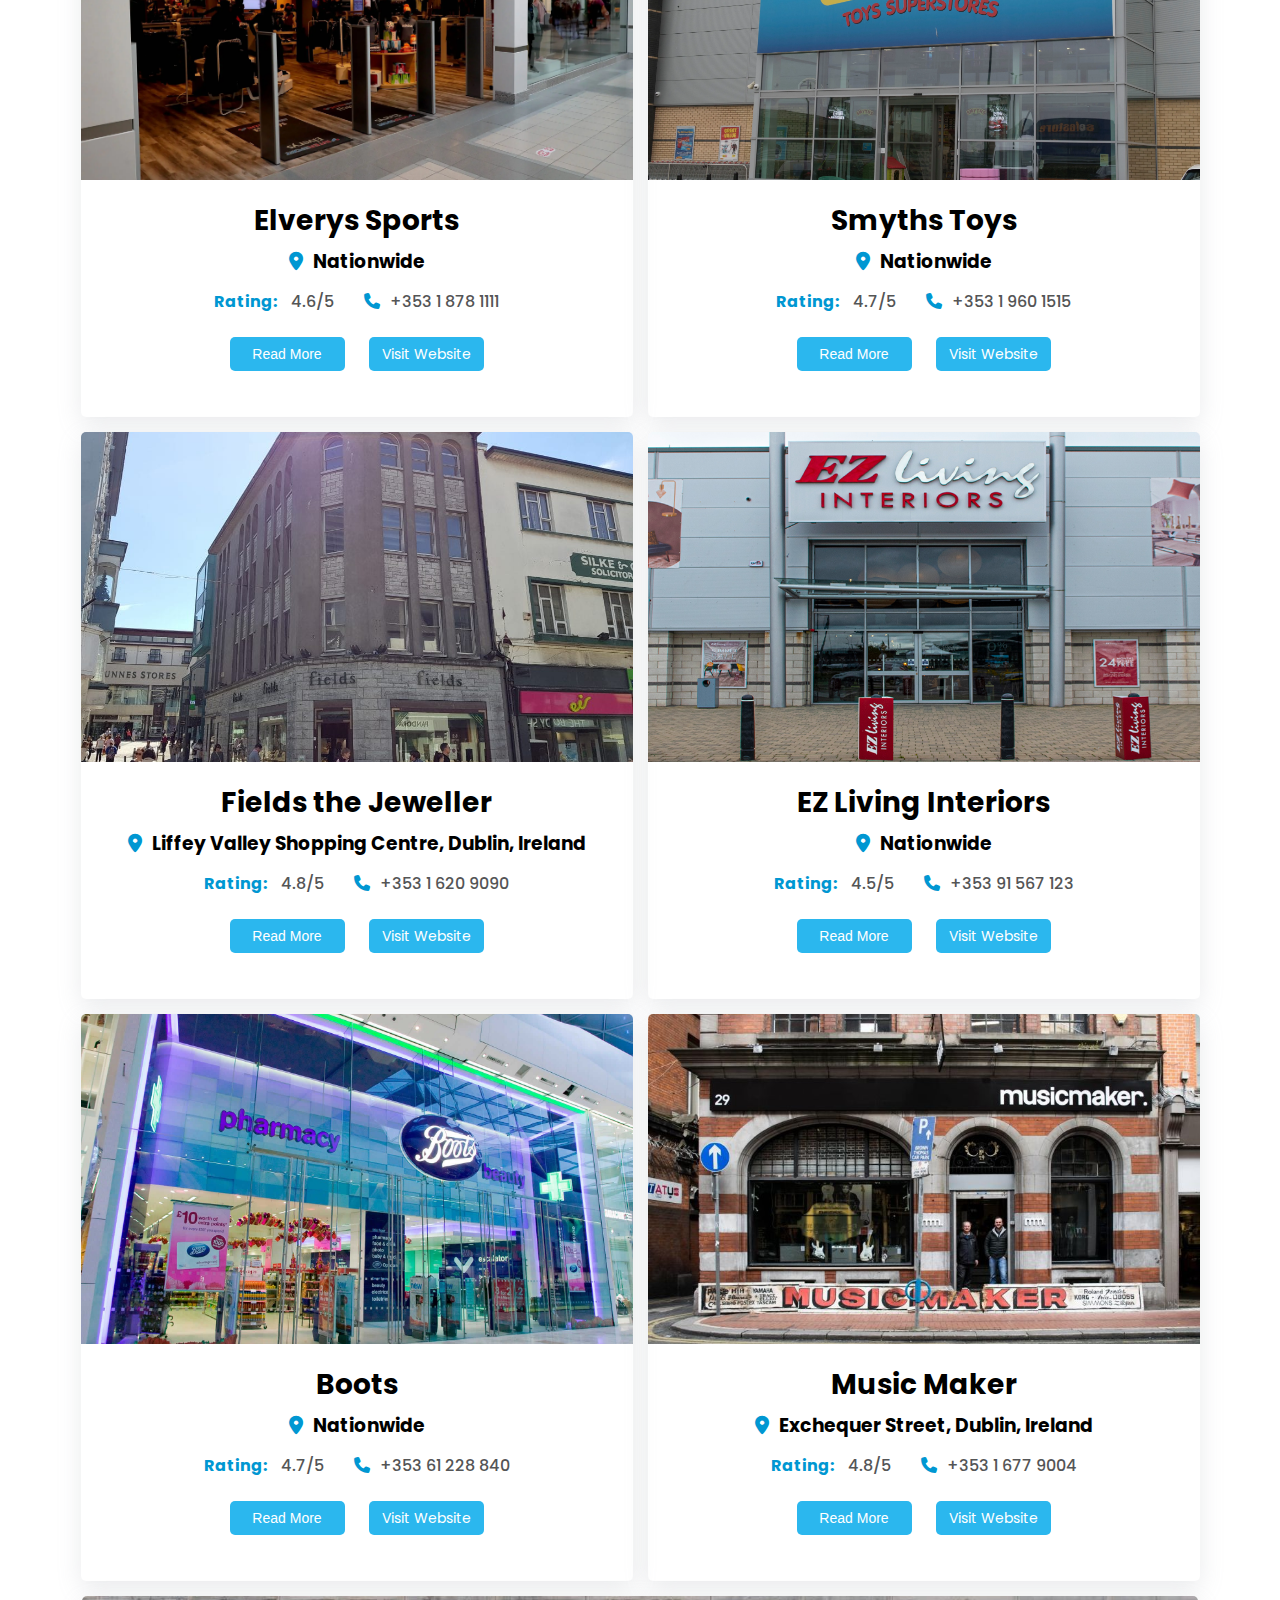
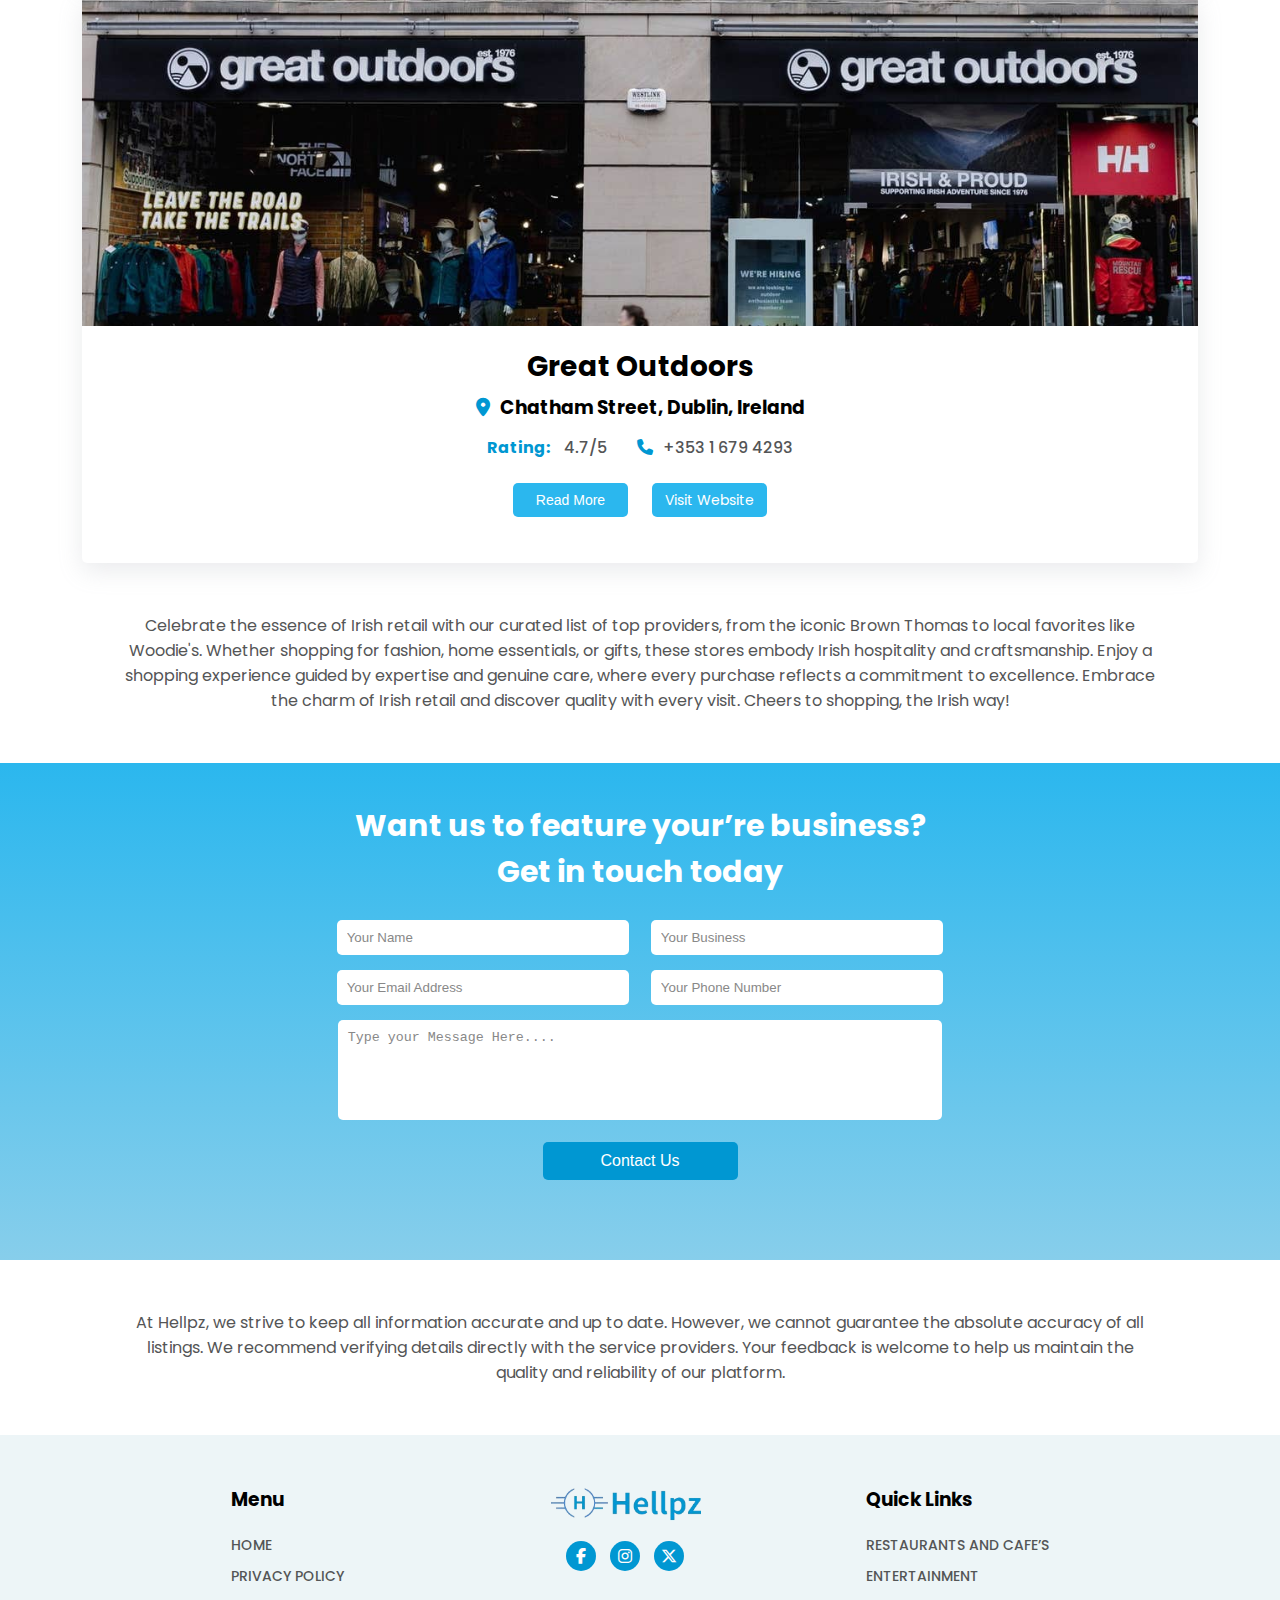
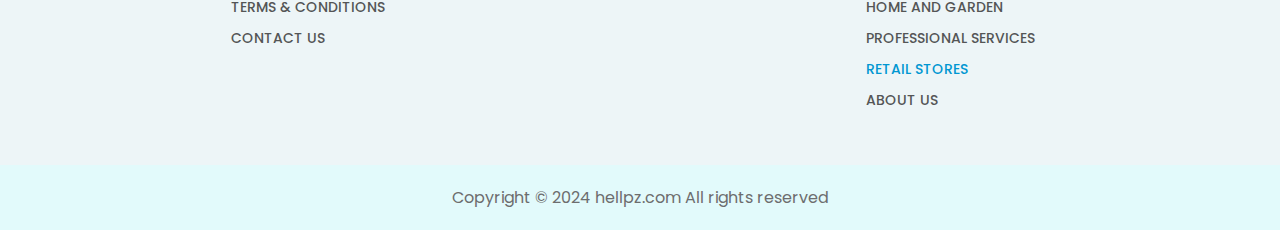
<file: retail.html>
<!DOCTYPE html>
<html lang="en">

<head>
  <meta charset="UTF-8">
  <meta name="viewport" content="width=device-width, initial-scale=1.0">
  <link rel="stylesheet" href="./assets/css/style.css">
  <link rel="stylesheet" href="./assets/css/responsive.css">
  <link rel="stylesheet" href="https://cdnjs.cloudflare.com/ajax/libs/font-awesome/6.5.2/css/all.min.css">
  <link rel="icon" type="image/png" href="./assets/images/favicon.ico">
  <title>Retail Stores</title>
</head>

<body>
  <!-- Header Start -->
  <header class="website-header">
    <div class="container">
      <div class="wedsite-header-wrapper">
        <div class="header-r1">
          <div class="logo-top">
            <a href="./index.html"><img src="./assets/images/logo.png" alt="logo"></a>
          </div>
        </div>
        <div class="header-r2">
          <nav class="desktop-menu-bar">
            <!-- Navbar-->
            <div class="menu-bar">
              <ul>
                <li><a href="./index.html">HOME</a></li>
                <li>
                  <a href="./restaurant.html">Restaurants and Cafe’s</a>
                </li>
                <li><a href="./entertainment.html">Entertainment</a></li>
                <li><a href="./homegarden.html">Home And Garden</a></li>
                <li>
                  <a href="./professional.html">Professional Services</a>
                </li>
                <li>
                  <a class="active" href="./retail.html">Retail Stores</a>
                </li>
                <li><a href="./about-us.html">ABOUT US</a></li>
              </ul>
              <!-- Close Button -->
              <div class="close-icon"><i class="fa-solid fa-x"></i></div>
            </div>
            <!-- Menu Button -->
            <div class="menu-icon"><i class="fa-solid fa-bars"></i></div>
          </nav>
        </div>
      </div>
    </div>
  </header>
  <!-- Header End -->
  <!--Pages Banner Section  Start -->
  <section class="banner">
    <div class="banner-image pages-banner-image">
      <img src="./assets/images/retail-store-banner-image.jpg" alt="image">
    </div>
    <div class="banner-text pages-banner-text">
      <div class="pages-banner-text-group">
        <h1>Retail Stores</h1>
      </div>
    </div>
  </section>
  <!-- Pages Banner Section  End-->

  <!-- Pages Intro Section Start -->
  <div class="page-intro">
    <div class="container">
      <div class="pages-intro-wrapper">
        <p>
          Step into the heart of Ireland's bustling retail world with our
          handpicked selection of top-rated shops from every corner of the
          Emerald Isle. From luxury fashion boutiques on Dublin's iconic
          Grafton Street to the charming bookshops and home stores in Galway
          and Cork, we've got you covered. Whether you're after the latest
          tech from trusted electronics stores, stylish outfits from renowned
          fashion retailers, or unique homewares to add a touch of Irish charm
          to your abode, our directory showcases the crème de la crème of
          Irish retail.
        </p>
      </div>
    </div>
  </div>
  <!-- Pages Intro Section End -->

  <!-- Pages Cards Section Start -->
  <section class="pages-cards-section">
    <div class="container">
      <div class="pages-cards-wrapper">
        <div class="pages-cards">
          <div class="pages-cards-image">
            <img src="./assets/images/harvey.jpg" alt="image">
          </div>
          <div class="pages-cards-content">
            <h2>Harvey Norman</h2>
            <h3><i class="fa-solid fa-location-dot"></i>Nationwide</h3>
            <div class="card-content-group">
              <p><span class="heading-like">Rating:</span> 4.8/5</p>
              <p><i class="fa-solid fa-phone"></i>+353 1 870 1234</p>
            </div>
            <div class="subpage-exp-content">
              Harvey Norman is a major retailer across Ireland offering a wide
              selection of electronics, furniture, and home appliances. Known
              for its extensive range and competitive prices, Harvey Norman
              provides everything from TVs and laptops to sofas and kitchen
              appliances, catering to both residential and commercial needs
              with exceptional customer service.
            </div>
            <div class="text-center">
              <button class="btn-darkred-block subpage-readmore-btn">
                Read More
              </button>
              <a href="https://www.harveynorman.ie/" class="pages-link-btn" target="_blank">Visit Website</a>
            </div>
          </div>
        </div>

        <div class="pages-cards">
          <div class="pages-cards-image">
            <img src="./assets/images/curry.jpg" alt="image">
          </div>
          <div class="pages-cards-content">
            <h2>Currys PC World</h2>
            <h3><i class="fa-solid fa-location-dot"></i>Nationwide</h3>
            <div class="card-content-group">
              <p><span class="heading-like">Rating:</span> 4.7/5</p>
              <p><i class="fa-solid fa-phone"></i>+353 1 822 3636</p>
            </div>
            <div class="subpage-exp-content">
              Currys PC World is a leading electronics store known for its
              comprehensive range of products including computers, TVs, home
              appliances, and more. With a focus on the latest technology and
              customer satisfaction, Currys PC World provides expert advice,
              installation services, and competitive pricing, making it a
              go-to destination for tech enthusiasts and everyday shoppers
              alike.
            </div>
            <div class="text-center">
              <button class="btn-darkred-block subpage-readmore-btn">
                Read More
              </button>
              <a href="https://www.currys.ie/" class="pages-link-btn" target="_blank">Visit Website</a>
            </div>
          </div>
        </div>

        <div class="pages-cards">
          <div class="pages-cards-image">
            <img src="./assets/images/brownthomas.jpg" alt="image">
          </div>
          <div class="pages-cards-content">
            <h2>Brown Thomas</h2>
            <h3><i class="fa-solid fa-location-dot"></i>Dublin & Cork</h3>
            <div class="card-content-group">
              <p><span class="heading-like">Rating:</span> 4.9/5</p>
              <p><i class="fa-solid fa-phone"></i>+353 1 605 6666</p>
            </div>
            <div class="subpage-exp-content">
              Brown Thomas is a luxury department store renowned for its
              upscale fashion, beauty products, and home accessories. With
              flagship stores in Dublin and Cork, Brown Thomas offers
              exclusive designer collections, personalized shopping
              experiences, and impeccable customer service, catering to those
              seeking high-end brands and luxurious shopping environments.
            </div>
            <div class="text-center">
              <button class="btn-darkred-block subpage-readmore-btn">
                Read More
              </button>
              <a href="https://www.brownthomas.com/" class="pages-link-btn" target="_blank">Visit Website</a>
            </div>
          </div>
        </div>

        <div class="pages-cards">
          <div class="pages-cards-image">
            <img src="./assets/images/pennys.jpg" alt="image">
          </div>
          <div class="pages-cards-content">
            <h2>Penneys (Primark)</h2>
            <h3><i class="fa-solid fa-location-dot"></i>Nationwide</h3>
            <div class="card-content-group">
              <p><span class="heading-like">Rating:</span> 4.6/5</p>
              <p><i class="fa-solid fa-phone"></i>+353 1 878 6666</p>
            </div>
            <div class="subpage-exp-content">
              Penneys, known internationally as Primark, is a popular fashion
              retailer offering affordable clothing and accessories for all
              ages. With numerous locations across Ireland, Penneys is
              celebrated for its trendy fashion items, seasonal collections,
              and budget-friendly prices, making it a favorite among
              fashion-conscious shoppers looking for value and style.
            </div>
            <div class="text-center">
              <button class="btn-darkred-block subpage-readmore-btn">
                Read More
              </button>
              <a href="https://www.primark.com/en-ie" class="pages-link-btn" target="_blank">Visit Website</a>
            </div>
          </div>
        </div>

        <div class="pages-cards">
          <div class="pages-cards-image">
            <img src="./assets/images/eason.jpg" alt="image">
          </div>
          <div class="pages-cards-content">
            <h2>Eason</h2>
            <h3><i class="fa-solid fa-location-dot"></i>Nationwide</h3>
            <div class="card-content-group">
              <p><span class="heading-like">Rating:</span> 4.8/5</p>
              <p><i class="fa-solid fa-phone"></i>+353 1 858 3800</p>
            </div>
            <div class="subpage-exp-content">
              Eason is Ireland’s largest bookstore chain, offering a wide
              range of books, stationery, and gifts. With a rich heritage
              dating back over a century, Eason provides a diverse selection
              of titles, educational resources, and literary events, fostering
              a love for reading and learning across communities nationwide
              with friendly service and a commitment to quality.
            </div>
            <div class="text-center">
              <button class="btn-darkred-block subpage-readmore-btn">
                Read More
              </button>
              <a href="https://www.easons.com/?gad_source=1&gclid=CjwKCAjwkJm0BhBxEiwAwT1AXLqGP8A1aufH5UofqqRI2iq_1IuBeTouSY1i-F2Y4VV6GSAirS-J2hoCG90QAvD_BwE"
                class="pages-link-btn" target="_blank">Visit Website</a>
            </div>
          </div>
        </div>

        <div class="pages-cards">
          <div class="pages-cards-image">
            <img src="./assets/images/supervalu.jpg" alt="image">
          </div>
          <div class="pages-cards-content">
            <h2>SuperValu</h2>
            <h3><i class="fa-solid fa-location-dot"></i>Nationwide</h3>
            <div class="card-content-group">
              <p><span class="heading-like">Rating:</span> 4.7/5</p>
              <p><i class="fa-solid fa-phone"></i>+353 1 286 1234</p>
            </div>
            <div class="subpage-exp-content">
              SuperValu is a well-known grocery chain in Ireland, offering
              fresh produce, bakery items, and household essentials. With a
              focus on quality, value, and local sourcing, SuperValu provides
              a wide selection of groceries catering to diverse dietary needs
              and preferences, along with convenient online shopping options
              and community-focused initiatives.
            </div>
            <div class="text-center">
              <button class="btn-darkred-block subpage-readmore-btn">
                Read More
              </button>
              <a href="https://shop.supervalu.ie/sm/delivery/rsid/5550/first-time-shopper?gad_source=1&gclid=CjwKCAjwkJm0BhBxEiwAwT1AXIkXUb0cdcLw3C2Hl8rNTtSgVqHwhmaUwD51Hsr4P9fyMIV8mAeNnBoCUPAQAvD_BwE&gclsrc=aw.ds"
                class="pages-link-btn" target="_blank">Visit Website</a>
            </div>
          </div>
        </div>

        <div class="pages-cards">
          <div class="pages-cards-image">
            <img src="./assets/images/dunnes.jpg" alt="image">
          </div>
          <div class="pages-cards-content">
            <h2>Dunnes Stores</h2>
            <h3><i class="fa-solid fa-location-dot"></i>Nationwide</h3>
            <div class="card-content-group">
              <p><span class="heading-like">Rating:</span> 4.6/5</p>
              <p><i class="fa-solid fa-phone"></i>+353 21 427 3175</p>
            </div>
            <div class="subpage-exp-content">
              Dunnes Stores is a leading department store chain in Ireland,
              offering clothing, homeware, groceries, and more. Known for its
              affordable fashion lines, stylish homeware collections, and
              quality food offerings, Dunnes Stores combines convenience with
              variety, serving as a one-stop shop for everyday essentials and
              special treats.
            </div>
            <div class="text-center">
              <button class="btn-darkred-block subpage-readmore-btn">
                Read More
              </button>
              <a href="https://www.dunnesstores.com/c/women/clothing/dresses?gad_source=1&gclid=CjwKCAjwkJm0BhBxEiwAwT1AXCe8hn-cpRZXdarCyAMY2NEkk64rYmXPx_O9-vuyJaMgtaYPL6-kKBoCTkwQAvD_BwE"
                class="pages-link-btn" target="_blank">Visit Website</a>
            </div>
          </div>
        </div>

        <div class="pages-cards">
          <div class="pages-cards-image">
            <img src="./assets/images/woodies.jpeg" alt="image">
          </div>
          <div class="pages-cards-content">
            <h2>Woodie's</h2>
            <h3><i class="fa-solid fa-location-dot"></i>Nationwide</h3>
            <div class="card-content-group">
              <p><span class="heading-like">Rating:</span>: 4.5/5</p>
              <p><i class="fa-solid fa-phone"></i>+353 91 563 500</p>
            </div>
            <div class="subpage-exp-content">
              Woodie's is a prominent home improvement and garden center in
              Ireland, providing a wide range of products for DIY projects and
              outdoor living. From tools and building materials to garden
              furniture and seasonal plants, Woodie's emphasizes quality,
              expertise, and customer satisfaction, supporting homeowners and
              garden enthusiasts with innovative solutions and expert advice.
            </div>
            <div class="text-center">
              <button class="btn-darkred-block subpage-readmore-btn">
                Read More
              </button>
              <a href="https://www.woodies.ie/" class="pages-link-btn" target="_blank">Visit Website</a>
            </div>
          </div>
        </div>

        <div class="pages-cards">
          <div class="pages-cards-image">
            <img src="./assets/images/elverys.jpg" alt="image">
          </div>
          <div class="pages-cards-content">
            <h2>Elverys Sports</h2>
            <h3><i class="fa-solid fa-location-dot"></i>Nationwide</h3>
            <div class="card-content-group">
              <p><span class="heading-like">Rating:</span> 4.6/5</p>
              <p><i class="fa-solid fa-phone"></i>+353 1 878 1111</p>
            </div>
            <div class="subpage-exp-content">
              Elverys Sports is a leading sports retailer offering equipment,
              apparel, and footwear for various sports. With a strong presence
              in Dublin and beyond, Elverys Sports caters to athletes of all
              levels with top brands, specialized gear, and knowledgeable
              staff who provide expert advice and personalized service,
              ensuring customers find the right products to enhance their
              sporting pursuits.
            </div>
            <div class="text-center">
              <button class="btn-darkred-block subpage-readmore-btn">
                Read More
              </button>
              <a href="https://www.elverys.ie/?cpc_brand_p&gad_source=1&gclid=CjwKCAjwkJm0BhBxEiwAwT1AXPjnVtMAsojDBVL38YI4tm6Etyt1tJ5gTGniC-_tPRxgeUkEnUqIRBoCFSUQAvD_BwE"
                class="pages-link-btn" target="_blank">Visit Website</a>
            </div>
          </div>
        </div>

        <div class="pages-cards">
          <div class="pages-cards-image">
            <img src="./assets/images/smyths.jpg" alt="image">
          </div>
          <div class="pages-cards-content">
            <h2>Smyths Toys</h2>
            <h3><i class="fa-solid fa-location-dot"></i>Nationwide</h3>
            <div class="card-content-group">
              <p><span class="heading-like">Rating:</span> 4.7/5</p>
              <p><i class="fa-solid fa-phone"></i>+353 1 960 1515</p>
            </div>
            <div class="subpage-exp-content">
              Smyths Toys is a major toy store chain in Ireland, offering a
              vast selection of toys, games, and outdoor equipment. With a
              focus on fun, creativity, and child development, Smyths Toys
              provides a diverse range of products from leading toy
              manufacturers, along with interactive displays and helpful staff
              to create an enjoyable shopping experience for families and toy
              enthusiasts alike.
            </div>
            <div class="text-center">
              <button class="btn-darkred-block subpage-readmore-btn">
                Read More
              </button>
              <a href="https://www.smythstoys.com/ie/en-ie" class="pages-link-btn" target="_blank">Visit Website</a>
            </div>
          </div>
        </div>

        <div class="pages-cards">
          <div class="pages-cards-image">
            <img src="./assets/images/fields-jeweller.jpg" alt="image">
          </div>
          <div class="pages-cards-content">
            <h2>Fields the Jeweller</h2>
            <h3>
              <i class="fa-solid fa-location-dot"></i>Liffey Valley Shopping
              Centre, Dublin, Ireland
            </h3>
            <div class="card-content-group">
              <p><span class="heading-like">Rating:</span> 4.8/5</p>
              <p><i class="fa-solid fa-phone"></i>+353 1 620 9090</p>
            </div>
            <div class="subpage-exp-content">
              Fields the Jeweller is a renowned jewelry retailer in Dublin,
              offering fine jewelry, watches, and engagement rings. With a
              legacy of craftsmanship and quality, Fields the Jeweller
              provides a luxurious shopping experience with expert advice,
              bespoke services, and a stunning selection of precious gems and
              timepieces, making it a destination for those seeking special
              gifts and enduring symbols of love and celebration.
            </div>
            <div class="text-center">
              <button class="btn-darkred-block subpage-readmore-btn">
                Read More
              </button>
              <a href="https://www.fields.ie/home" class="pages-link-btn" target="_blank">Visit Website</a>
            </div>
          </div>
        </div>

        <div class="pages-cards">
          <div class="pages-cards-image">
            <img src="./assets/images/ez.jpg" alt="image">
          </div>
          <div class="pages-cards-content">
            <h2>EZ Living Interiors</h2>
            <h3><i class="fa-solid fa-location-dot"></i>Nationwide</h3>
            <div class="card-content-group">
              <p><span class="heading-like">Rating:</span> 4.5/5</p>
              <p><i class="fa-solid fa-phone"></i>+353 91 567 123</p>
            </div>
            <div class="subpage-exp-content">
              EZ Living Interiors is a furniture retailer specializing in
              stylish and comfortable furniture for homes. With a commitment
              to quality craftsmanship and contemporary design, EZ Living
              Interiors offers a curated collection of furniture pieces, home
              decor, and accessories to enhance living spaces with
              functionality and aesthetic appeal, supported by attentive
              customer service and interior design expertise.
            </div>
            <div class="text-center">
              <button class="btn-darkred-block subpage-readmore-btn">
                Read More
              </button>
              <a href="https://www.ezliving-interiors.ie/?gad_source=1&gclid=CjwKCAjwkJm0BhBxEiwAwT1AXDR1lwZaDHQKtfRPvKHkYdjb9zJ1EQ8NLSh7J7r-D1kHGXQ24MRZ7RoCarUQAvD_BwE"
                class="pages-link-btn" target="_blank">Visit Website</a>
            </div>
          </div>
        </div>

        <div class="pages-cards">
          <div class="pages-cards-image">
            <img src="./assets/images/boots.jpg" alt="image">
          </div>
          <div class="pages-cards-content">
            <h2>Boots</h2>
            <h3><i class="fa-solid fa-location-dot"></i>Nationwide</h3>
            <div class="card-content-group">
              <p><span class="heading-like">Rating:</span> 4.7/5</p>
              <p><i class="fa-solid fa-phone"></i>+353 61 228 840</p>
            </div>
            <div class="subpage-exp-content">
              Boots is a popular pharmacy and beauty retailer in Ireland,
              providing health products, cosmetics, and prescription services.
              With a reputation for reliability and healthcare expertise,
              Boots offers a wide range of beauty brands, wellness products,
              and pharmaceutical services, ensuring customers receive
              personalized care and trusted advice for their health and beauty
              needs.
            </div>
            <div class="text-center">
              <button class="btn-darkred-block subpage-readmore-btn">
                Read More
              </button>
              <a href="https://www.boots.ie/information/shop-online?gad_source=1&gclid=CjwKCAjwkJm0BhBxEiwAwT1AXItiQNAx_I8bHlbjql541P5EpPqxq2HH4TuWTRdCrkHxglywA3HbwhoCJd4QAvD_BwE&gclsrc=aw.ds"
                class="pages-link-btn" target="_blank">Visit Website</a>
            </div>
          </div>
        </div>

        <div class="pages-cards">
          <div class="pages-cards-image">
            <img src="./assets/images/musicmaker.jpg" alt="image">
          </div>
          <div class="pages-cards-content">
            <h2>Music Maker</h2>
            <h3>
              <i class="fa-solid fa-location-dot"></i>Exchequer Street,
              Dublin, Ireland
            </h3>
            <div class="card-content-group">
              <p><span class="heading-like">Rating:</span> 4.8/5</p>
              <p><i class="fa-solid fa-phone"></i>+353 1 677 9004</p>
            </div>
            <div class="subpage-exp-content">
              Music Maker is an independent music store in Dublin, offering
              musical instruments, accessories, and sheet music. With a
              passion for music education and performance, Music Maker
              supports musicians of all levels with quality instruments,
              knowledgeable staff, and a welcoming atmosphere that fosters
              creativity and musical discovery.
            </div>
            <div class="text-center">
              <button class="btn-darkred-block subpage-readmore-btn">
                Read More
              </button>
              <a href="https://www.musicmaker.ie/" class="pages-link-btn" target="_blank">Visit Website</a>
            </div>
          </div>
        </div>

        <div class="pages-cards">
          <div class="pages-cards-image">
            <img src="./assets/images/greatoutdoors.jpeg" alt="image">
          </div>
          <div class="pages-cards-content">
            <h2>Great Outdoors</h2>
            <h3>
              <i class="fa-solid fa-location-dot"></i>Chatham Street, Dublin,
              Ireland
            </h3>
            <div class="card-content-group">
              <p><span class="heading-like">Rating:</span> 4.7/5</p>
              <p><i class="fa-solid fa-phone"></i>+353 1 679 4293</p>
            </div>
            <div class="subpage-exp-content">
              Great Outdoors is a specialty retailer in Dublin, specializing
              in outdoor and adventure gear including clothing, tents, and
              backpacks. With a focus on quality brands and outdoor expertise,
              Great Outdoors equips adventurers with gear suited for hiking,
              camping, and exploring Ireland’s rugged landscapes, complemented
              by expert advice and a passion for outdoor pursuits.
            </div>
            <div class="text-center">
              <button class="btn-darkred-block subpage-readmore-btn">
                Read More
              </button>
              <a href="https://www.greatoutdoors.ie/" class="pages-link-btn" target="_blank">Visit Website</a>
            </div>
          </div>
        </div>
      </div>
    </div>
  </section>
  <!-- Pages Cards Section End-->

  <!-- After Cards Text Section Start -->
  <div class="after-cards-text">
    <div class="container">
      <div class="after-cards-text-wrapper">
        <p>
          Celebrate the essence of Irish retail with our curated list of top
          providers, from the iconic Brown Thomas to local favorites like
          Woodie's. Whether shopping for fashion, home essentials, or gifts,
          these stores embody Irish hospitality and craftsmanship. Enjoy a
          shopping experience guided by expertise and genuine care, where
          every purchase reflects a commitment to excellence. Embrace the
          charm of Irish retail and discover quality with every visit. Cheers
          to shopping, the Irish way!
        </p>
      </div>
    </div>
  </div>
  <!-- After Cards Text Section Start -->

  <!-- Pages Contact Us Section Start -->
  <section class="pages-contact-us-form">
    <div class="container">
      <div class="pages-contact-us-form-wrapper">
        <h3>Want us to feature your’re business? Get in touch today</h3>
        <form id="contact" action="#" method="post">
          <fieldset>
            <input placeholder="Your Name" type="text" tabindex="1" required>
          </fieldset>
          <fieldset>
            <input placeholder="Your Business" type="text" tabindex="2" required>
          </fieldset>
          <fieldset>
            <input placeholder="Your Email Address" type="email" tabindex="3" required>
          </fieldset>
          <fieldset>
            <input placeholder="Your Phone Number" type="tel" tabindex="4" required>
          </fieldset>

          <fieldset>
            <textarea placeholder="Type your Message Here...." tabindex="5" required></textarea>
          </fieldset>
          <fieldset>
            <button name="submit" type="submit" id="contact-submit" data-submit="...Sending">
              Contact Us
            </button>
          </fieldset>
        </form>
      </div>
    </div>
  </section>
  <!-- Pages Contact Us Section Start -->

  <!-- Disclaimer Section Start -->
  <div class="pages-disclaimer">
    <div class="container">
      <div class="pages-disclaimer-wrapper">
        <p>
          At Hellpz, we strive to keep all information accurate and up to
          date. However, we cannot guarantee the absolute accuracy of all
          listings. We recommend verifying details directly with the service
          providers. Your feedback is welcome to help us maintain the quality
          and reliability of our platform.
        </p>
      </div>
    </div>
  </div>
  <!-- Disclaimer Section End -->

  <!-- Footer Section Start -->
  <footer class="footer">
    <div class="container">
      <div class="footer-wrapper">
        <div class="footer-links footer-items">
          <h3>Menu</h3>
          <ul>
            <li><a href="./index.html">HOME</a></li>
            <li><a href="./privacypolicy.html">PRIVACY POLICY</a></li>
            <li><a href="./terms-conditions.html">TERMS & CONDITIONS</a></li>
            <li><a href="mailto:info@hellpz.com">CONTACT US</a></li>
          </ul>
        </div>
        <div class="logo-icon footer-items">
          <div class="logo-bottom">
            <a href="./index.html">
              <img src="./assets/images/logo.png" alt="logo"></a>
          </div>
          <div class="footer-icons">
            <div>
              <a href="" target="_blank"><i class="fa-brands fa-facebook-f"></i></a>
              <a href="" target="_blank"><i class="fa-brands fa-instagram"></i></a>
              <a href="" target="_blank"><i class="fa-brands fa-x-twitter"></i></a>
            </div>
          </div>
        </div>

        <div class="footer-quick-links footer-items">
          <h3>Quick Links</h3>
          <ul>
            <li><a href="./restaurant.html">Restaurants and Cafe’s</a></li>
            <li><a href="./entertainment.html">Entertainment</a></li>
            <li><a href="./homegarden.html">Home And Garden</a></li>
            <li><a href="./professional.html">Professional Services</a></li>
            <li><a class="active" href="./retail.html">Retail Stores</a></li>
            <li><a href="./about-us.html">About Us</a></li>
          </ul>
        </div>
      </div>
    </div>
  </footer>
  <!-- Footer Section End -->

  <!-- Copyright Section Start -->
  <div class="copyright">
    <div class="container">
      <div class="copyright-wrapper">
        <p>Copyright &copy; 2024 hellpz.com All rights reserved</p>
      </div>
    </div>
  </div>
  <!-- Copyright Section End -->

  <script src="./assets/js/jquery.js"></script>
  <script src="./assets/js/index.js"></script>
</body>

</html>
</file>
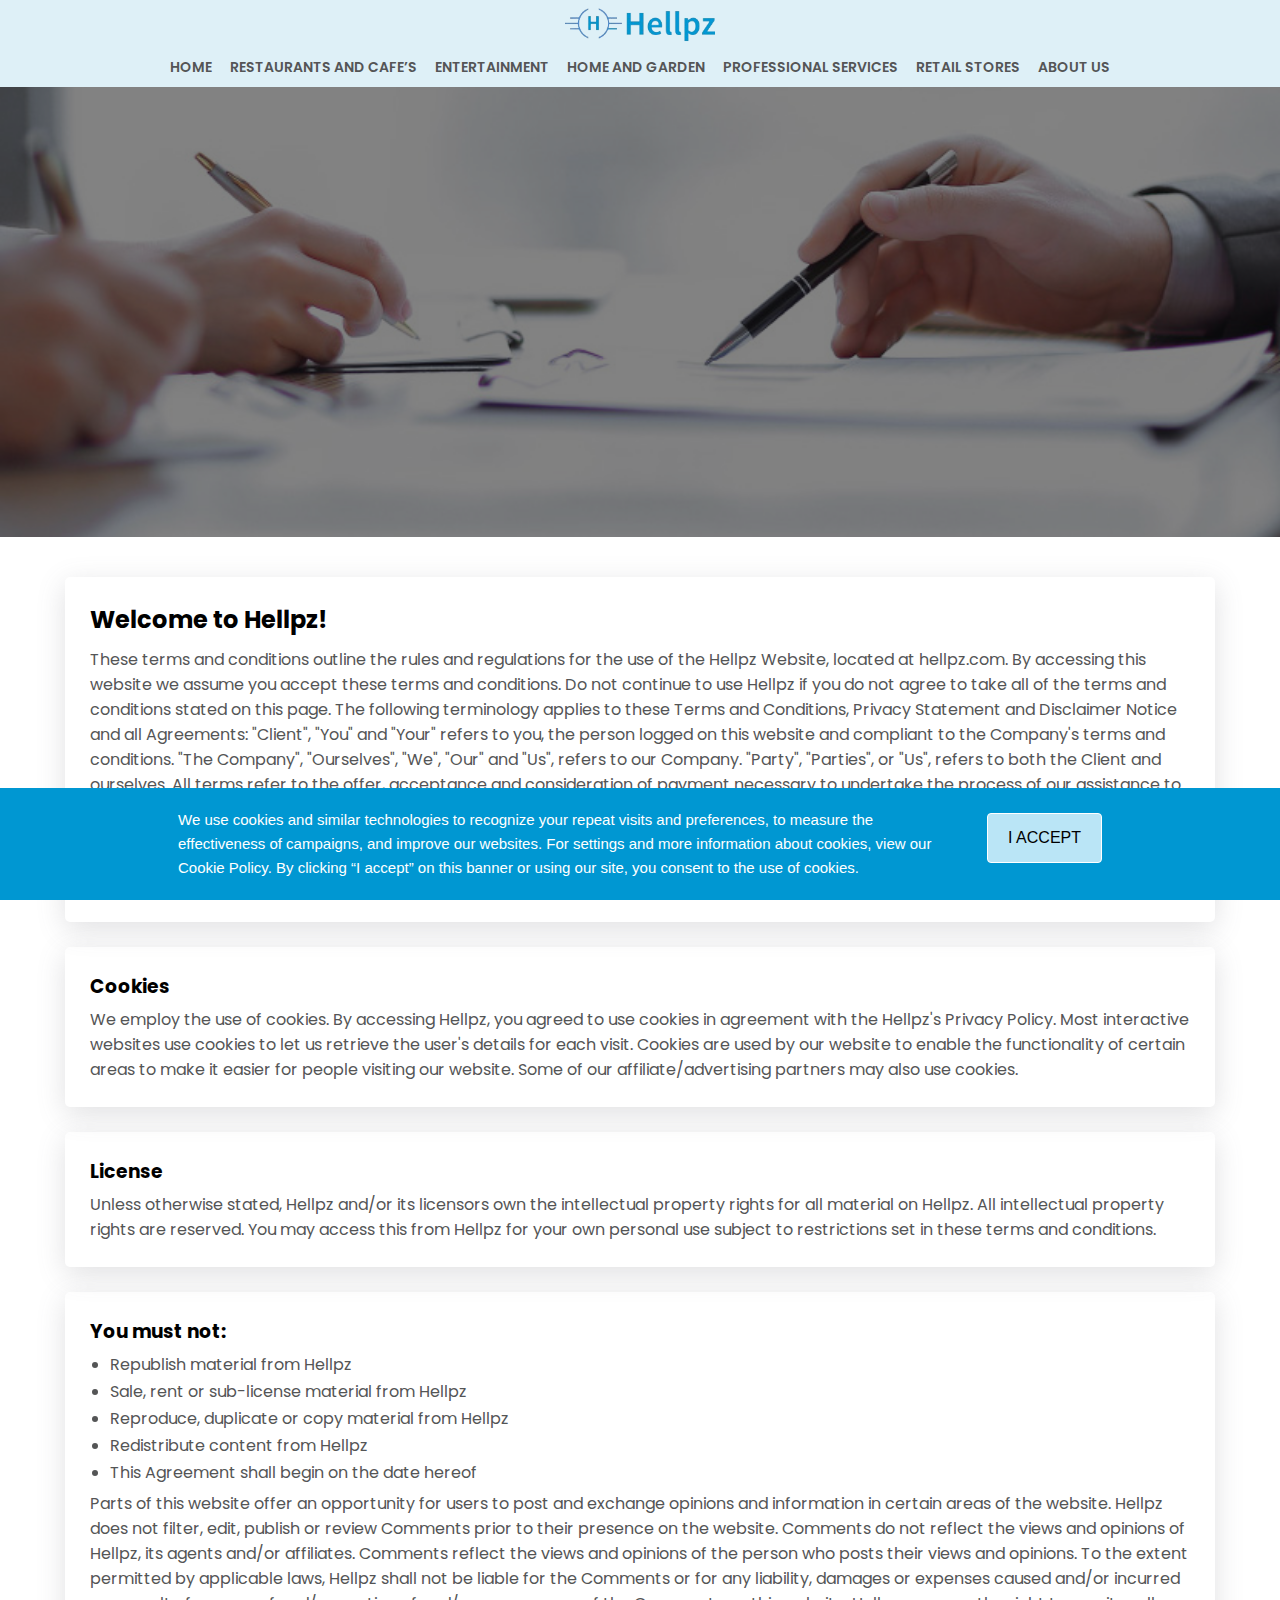
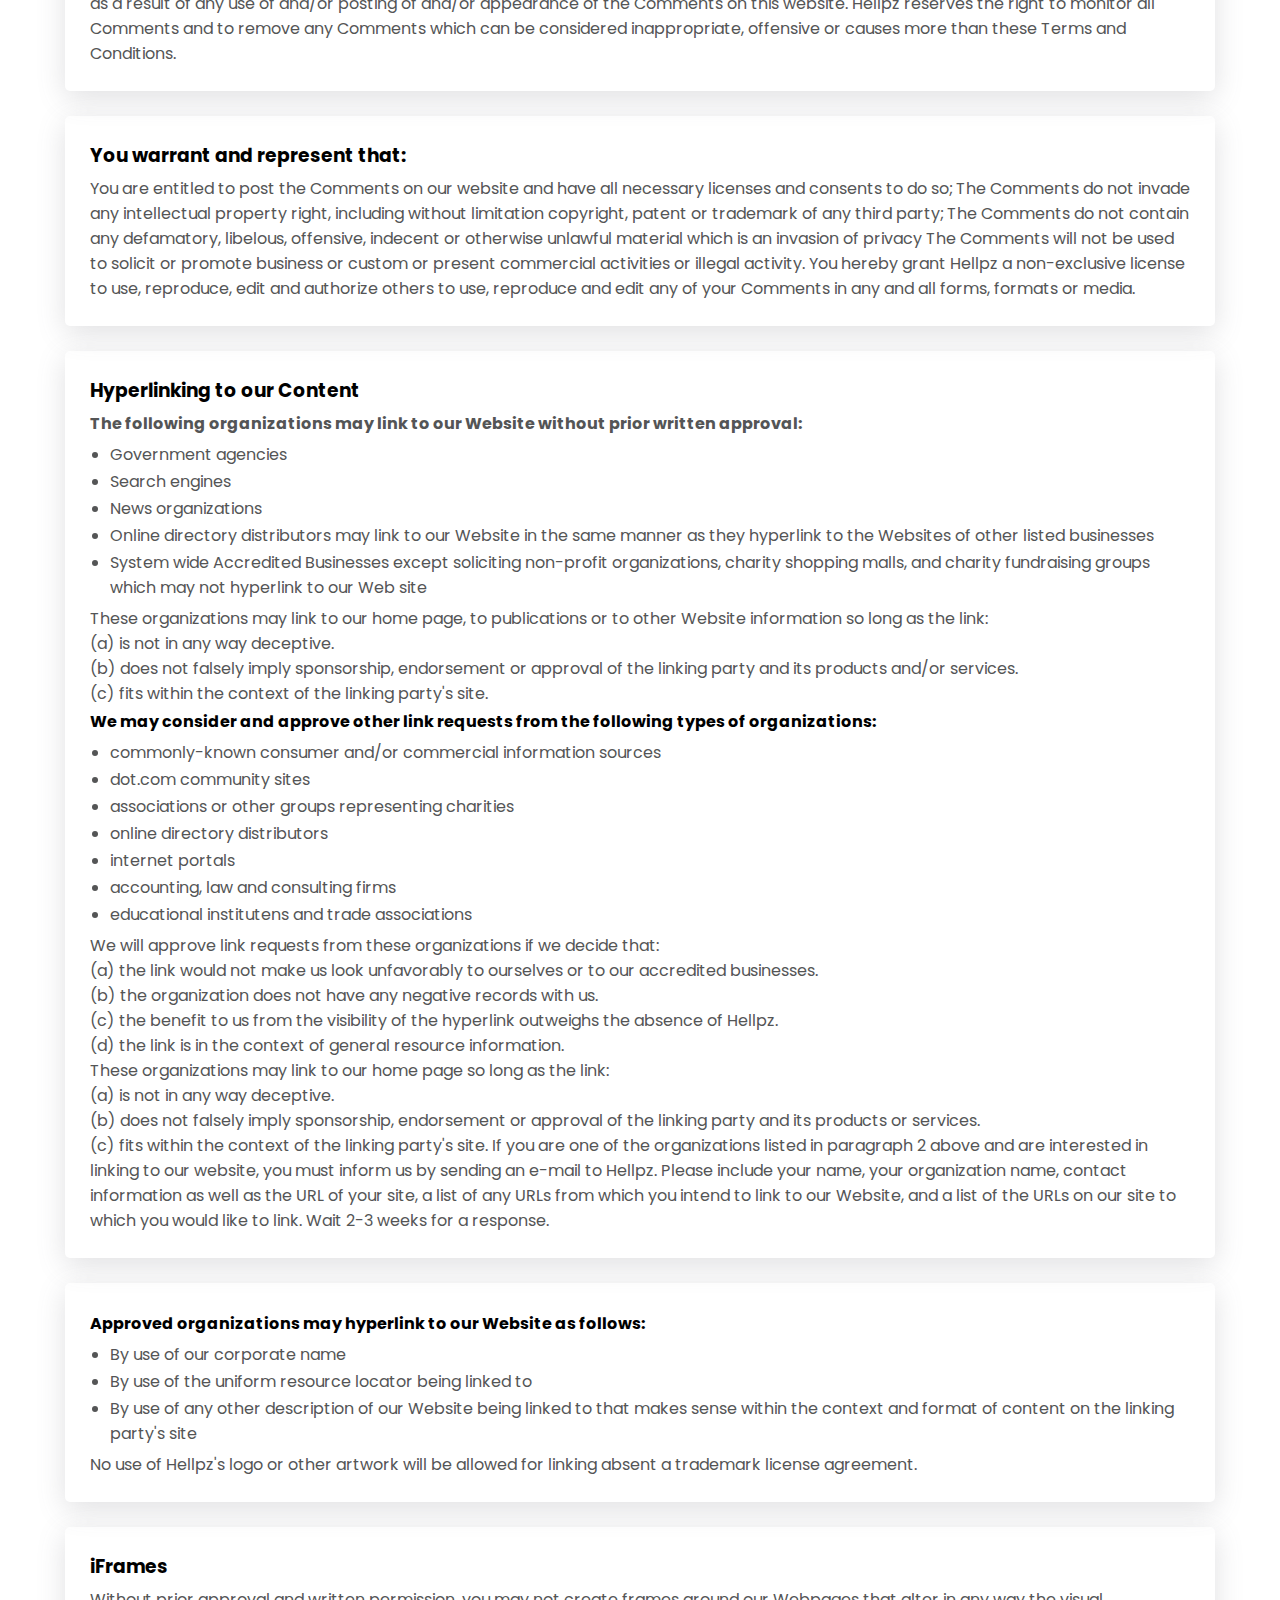
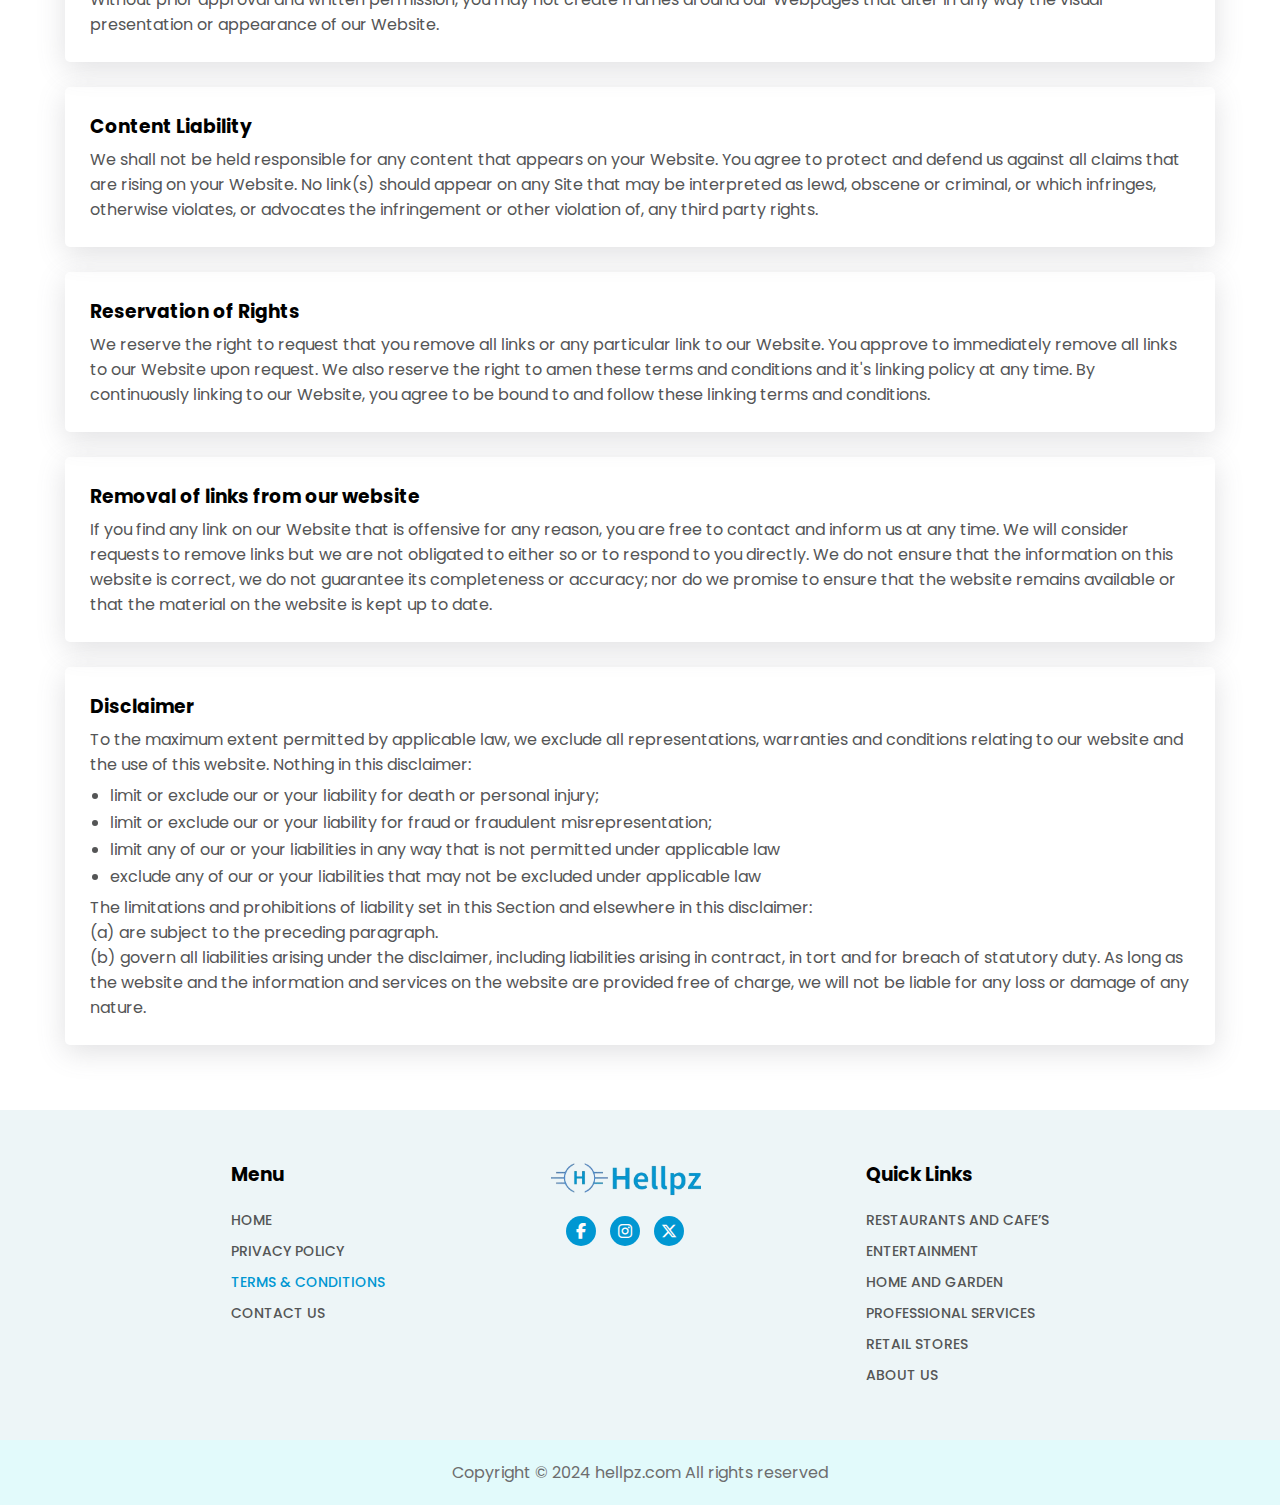
<file: terms-conditions.html>
<!DOCTYPE html>
<html lang="en">

<head>
  <meta charset="UTF-8">
  <meta name="viewport" content="width=device-width, initial-scale=1.0">
  <link rel="stylesheet" href="./assets/css/style.css">
  <link rel="stylesheet" href="./assets/css/responsive.css">
  <link rel="stylesheet" href="https://cdnjs.cloudflare.com/ajax/libs/font-awesome/6.5.2/css/all.min.css">
  <link rel="icon" type="image/png" href="./assets/images/favicon.ico">
  <title>Terms & Conditions</title>
</head>

<body>
  <!-- Header Start -->
  <header class="website-header">
    <div class="container">
      <div class="wedsite-header-wrapper">
        <div class="header-r1">
          <div class="logo-top">
            <a href="./index.html"><img src="./assets/images/logo.png" alt="logo"></a>
          </div>
        </div>
        <div class="header-r2">
          <nav class="desktop-menu-bar">
            <!-- Navbar-->
            <div class="menu-bar">
              <ul>
                <li><a href="./index.html">HOME</a></li>
                <li>
                  <a href="./restaurant.html">Restaurants and Cafe’s</a>
                </li>
                <li><a href="./entertainment.html">Entertainment</a></li>
                <li><a href="./homegarden.html">Home And Garden</a></li>
                <li>
                  <a href="./professional.html">Professional Services</a>
                </li>
                <li><a href="./retail.html">Retail Stores</a></li>
                <li><a href="./about-us.html">ABOUT US</a></li>
              </ul>
              <!-- Close Button -->
              <div class="close-icon"><i class="fa-solid fa-x"></i></div>
            </div>
            <!-- Menu Button -->
            <div class="menu-icon"><i class="fa-solid fa-bars"></i></div>
          </nav>
        </div>
      </div>
    </div>
  </header>
  <!-- Header End -->

  <!--Pages Banner Section  Start -->
  <section class="banner">
    <div class="banner-image pages-banner-image">
      <img src="./assets/images/terms-conditions-banner-image.jpg" alt="image">
    </div>
    <div class="banner-text pages-banner-text">
      <div class="pages-banner-text-group">
        <h1>Terms & Conditions</h1>
      </div>
    </div>
  </section>
  <!-- Pages Banner Section  End-->

  <!-- Terms Conditions Content Section Start -->
  <section class="terms-conditions">
    <div class="container">
      <div class="terms-conditions-wrapper">
        <div class="terms-conditions-group">
          <h2>Welcome to Hellpz!</h2>
          <p>
            These terms and conditions outline the rules and regulations for
            the use of the Hellpz Website, located at hellpz.com. By accessing
            this website we assume you accept these terms and conditions. Do
            not continue to use Hellpz if you do not agree to take all of the
            terms and conditions stated on this page. The following
            terminology applies to these Terms and Conditions, Privacy
            Statement and Disclaimer Notice and all Agreements: "Client",
            "You" and "Your" refers to you, the person logged on this website
            and compliant to the Company's terms and conditions. "The
            Company", "Ourselves", "We", "Our" and "Us", refers to our
            Company. "Party", "Parties", or "Us", refers to both the Client
            and ourselves. All terms refer to the offer, acceptance and
            consideration of payment necessary to undertake the process of our
            assistance to the Client in the most appropriate manner for the
            express purpose of meeting the Client's needs in respect of
            provision of the Company's stated services, in accordance with and
            subject to, prevailing law of Netherlands. Any use of the
            terminology ending or other words in singular, plural,
            capitalization and/or he/she or they, are taken as interchangeable
            and therefore as referring to themselves. Our Terms and Conditions
            were created with the help of the Terms & Conditions Generator.
          </p>
        </div>

        <div class="terms-conditions-group">
          <h3>Cookies</h3>
          <p>
            We employ the use of cookies. By accessing Hellpz, you agreed to
            use cookies in agreement with the Hellpz's Privacy Policy. Most
            interactive websites use cookies to let us retrieve the user's
            details for each visit. Cookies are used by our website to enable
            the functionality of certain areas to make it easier for people
            visiting our website. Some of our affiliate/advertising partners
            may also use cookies.
          </p>
        </div>

        <div class="terms-conditions-group">
          <h3>License</h3>
          <p>
            Unless otherwise stated, Hellpz and/or its licensors own the
            intellectual property rights for all material on Hellpz. All
            intellectual property rights are reserved. You may access this
            from Hellpz for your own personal use subject to restrictions set
            in these terms and conditions.
          </p>
        </div>

        <div class="terms-conditions-group">
          <h3>You must not:</h3>
          <ul>
            <li>Republish material from Hellpz</li>
            <li>Sale, rent or sub-license material from Hellpz</li>
            <li>Reproduce, duplicate or copy material from Hellpz</li>
            <li>Redistribute content from Hellpz</li>
            <li>This Agreement shall begin on the date hereof</li>
          </ul>
          <p>
            Parts of this website offer an opportunity for users to post and
            exchange opinions and information in certain areas of the website.
            Hellpz does not filter, edit, publish or review Comments prior to
            their presence on the website. Comments do not reflect the views
            and opinions of Hellpz, its agents and/or affiliates. Comments
            reflect the views and opinions of the person who posts their views
            and opinions. To the extent permitted by applicable laws, Hellpz
            shall not be liable for the Comments or for any liability, damages
            or expenses caused and/or incurred as a result of any use of
            and/or posting of and/or appearance of the Comments on this
            website. Hellpz reserves the right to monitor all Comments and to
            remove any Comments which can be considered inappropriate,
            offensive or causes more than these Terms and Conditions.
          </p>
        </div>

        <div class="terms-conditions-group">
          <h3>You warrant and represent that:</h3>
          <p>
            You are entitled to post the Comments on our website and have all
            necessary licenses and consents to do so; The Comments do not
            invade any intellectual property right, including without
            limitation copyright, patent or trademark of any third party; The
            Comments do not contain any defamatory, libelous, offensive,
            indecent or otherwise unlawful material which is an invasion of
            privacy The Comments will not be used to solicit or promote
            business or custom or present commercial activities or illegal
            activity. You hereby grant Hellpz a non-exclusive license to use,
            reproduce, edit and authorize others to use, reproduce and edit
            any of your Comments in any and all forms, formats or media.
          </p>
        </div>

        <div class="terms-conditions-group">
          <h3>Hyperlinking to our Content</h3>
          <p>
            <strong>The following organizations may link to our Website without
              prior written approval:
            </strong>
          </p>
          <ul>
            <li>Government agencies</li>
            <li>Search engines</li>
            <li>News organizations</li>
            <li>
              Online directory distributors may link to our Website in the
              same manner as they hyperlink to the Websites of other listed
              businesses
            </li>
            <li>
              System wide Accredited Businesses except soliciting non-profit
              organizations, charity shopping malls, and charity fundraising
              groups which may not hyperlink to our Web site
            </li>
          </ul>
          <p>
            These organizations may link to our home page, to publications or
            to other Website information so long as the link: <br>(a) is not in
            any way deceptive.<br> (b) does not falsely imply sponsorship,
            endorsement or approval of the linking party and its products
            and/or services.<br> (c) fits within the context of the linking
            party's site.
          </p>
          <h4>
            We may consider and approve other link requests from the following
            types of organizations:
          </h4>
          <ul>
            <li>
              commonly-known consumer and/or commercial information sources
            </li>
            <li>dot.com community sites</li>
            <li>associations or other groups representing charities</li>
            <li>online directory distributors</li>
            <li>internet portals</li>
            <li>accounting, law and consulting firms</li>
            <li>educational institutens and trade associations</li>
          </ul>
          <p>
            We will approve link requests from these organizations if we
            decide that:<br> (a) the link would not make us look unfavorably to
            ourselves or to our accredited businesses.<br> (b) the organization
            does not have any negative records with us.<br> (c) the benefit to us
            from the visibility of the hyperlink outweighs the absence of
            Hellpz.<br> (d) the link is in the context of general resource
            information.
          </p>
          <p>
            These organizations may link to our home page so long as the link:<br>
            (a) is not in any way deceptive. <br>(b) does not falsely imply
            sponsorship, endorsement or approval of the linking party and its
            products or services.<br> (c) fits within the context of the
            linking party's site. If you are one of the organizations listed
            in paragraph 2 above and are interested in linking to our website,
            you must inform us by sending an e-mail to Hellpz. Please include
            your name, your organization name, contact information as well as
            the URL of your site, a list of any URLs from which you intend to
            link to our Website, and a list of the URLs on our site to which
            you would like to link. Wait 2-3 weeks for a response.
          </p>
        </div>

        <div class="terms-conditions-group">
          <h4>
            Approved organizations may hyperlink to our Website as follows:
          </h4>
          <ul>
            <li>By use of our corporate name</li>
            <li>By use of the uniform resource locator being linked to</li>
            <li>
              By use of any other description of our Website being linked to
              that makes sense within the context and format of content on the
              linking party's site
            </li>
          </ul>
          <p>
            No use of Hellpz's logo or other artwork will be allowed for
            linking absent a trademark license agreement.
          </p>
        </div>

        <div class="terms-conditions-group">
          <h3>iFrames</h3>
          <p>
            Without prior approval and written permission, you may not create
            frames around our Webpages that alter in any way the visual
            presentation or appearance of our Website.
          </p>
        </div>

        <div class="terms-conditions-group">
          <h3>Content Liability</h3>
          <p>
            We shall not be held responsible for any content that appears on
            your Website. You agree to protect and defend us against all
            claims that are rising on your Website. No link(s) should appear
            on any Site that may be interpreted as lewd, obscene or criminal,
            or which infringes, otherwise violates, or advocates the
            infringement or other violation of, any third party rights.
          </p>
        </div>

        <div class="terms-conditions-group">
          <h3>Reservation of Rights</h3>
          <p>
            We reserve the right to request that you remove all links or any
            particular link to our Website. You approve to immediately remove
            all links to our Website upon request. We also reserve the right
            to amen these terms and conditions and it's linking policy at any
            time. By continuously linking to our Website, you agree to be
            bound to and follow these linking terms and conditions.
          </p>
        </div>

        <div class="terms-conditions-group">
          <h3>Removal of links from our website</h3>
          <p>
            If you find any link on our Website that is offensive for any
            reason, you are free to contact and inform us at any time. We will
            consider requests to remove links but we are not obligated to
            either so or to respond to you directly. We do not ensure that the
            information on this website is correct, we do not guarantee its
            completeness or accuracy; nor do we promise to ensure that the
            website remains available or that the material on the website is
            kept up to date.
          </p>
        </div>

        <div class="terms-conditions-group">
          <h3>Disclaimer</h3>
          <p>
            To the maximum extent permitted by applicable law, we exclude all
            representations, warranties and conditions relating to our website
            and the use of this website. Nothing in this disclaimer:
          </p>
          <ul>
            <li>
              limit or exclude our or your liability for death or personal
              injury;
            </li>
            <li>
              limit or exclude our or your liability for fraud or fraudulent
              misrepresentation;
            </li>
            <li>
              limit any of our or your liabilities in any way that is not
              permitted under applicable law
            </li>
            <li>
              exclude any of our or your liabilities that may not be excluded
              under applicable law
            </li>
          </ul>
          <p>
            The limitations and prohibitions of liability set in this Section
            and elsewhere in this disclaimer:<br> (a) are subject to the preceding
            paragraph.<br>   (b) govern all liabilities arising under the
            disclaimer, including liabilities arising in contract, in tort and
            for breach of statutory duty. As long as the website and the
            information and services on the website are provided free of
            charge, we will not be liable for any loss or damage of any
            nature.
          </p>
        </div>
      </div>
    </div>
  </section>
  <!-- Privacy Policy Content Section Start -->

  <!-- Footer Section Start -->
  <footer class="footer">
    <div class="container">
      <div class="footer-wrapper">
        <div class="footer-links footer-items">
          <h3>Menu</h3>
          <ul>
            <li><a href="./index.html">HOME</a></li>
            <li><a href="./privacypolicy.html">PRIVACY POLICY</a></li>
            <li>
              <a class="active" href="./terms-conditions.html">TERMS & CONDITIONS</a>
            </li>
            <li><a href="mailto:info@hellpz.com">CONTACT US</a></li>
          </ul>
        </div>
        <div class="logo-icon footer-items">
          <div class="logo-bottom">
            <a href="./index.html">
              <img src="./assets/images/logo.png" alt="logo"></a>
          </div>
          <div class="footer-icons">
            <div>
              <a href="" target="_blank"><i class="fa-brands fa-facebook-f"></i></a>
              <a href="" target="_blank"><i class="fa-brands fa-instagram"></i></a>
              <a href="" target="_blank"><i class="fa-brands fa-x-twitter"></i></a>
            </div>
          </div>
        </div>

        <div class="footer-quick-links footer-items">
          <h3>Quick Links</h3>
          <ul>
            <li><a href="./restaurant.html">Restaurants and Cafe’s</a></li>
            <li><a href="./entertainment.html">Entertainment</a></li>
            <li><a href="./homegarden.html">Home And Garden</a></li>
            <li><a href="./professional.html">Professional Services</a></li>
            <li><a href="./retail.html">Retail Stores</a></li>
            <li><a href="./about-us.html">About Us</a></li>
          </ul>
        </div>
      </div>
    </div>
  </footer>
  <!-- Footer Section End -->

  <!-- Copyright Section Start -->
  <div class="copyright">
    <div class="container">
      <div class="copyright-wrapper">
        <p>Copyright &copy; 2024 hellpz.com All rights reserved</p>
      </div>
    </div>
  </div>
  <!-- Copyright Section End -->
  <script src="./assets/js/jquery.js"></script>
  <script src="./assets/js/index.js"></script>
</body>

</html>
</file>
<file: assets/css/style.css>
@import url("https://fonts.googleapis.com/css2?family=Poppins:ital,wght@0,100;0,200;0,300;0,400;0,500;0,600;0,700;0,800;0,900;1,100;1,200;1,300;1,400;1,500;1,600;1,700;1,800;1,900&display=swap");
/* Global CSS Start */

* {
  padding: 0;
  margin: 0;
  box-sizing: border-box;
}

body {
  margin: 0;
  padding: 0;
  /* font-family: "Open Sans", sans-serif; */
  font-family: "Poppins", sans-serif;
}

h1,
h2,
h3,
h4,
h5,
h6 {
  /* font-family: "Open Sans", sans-serif; */
  font-family: "Poppins", sans-serif;
}

ul {
  padding: 0;
  margin: 0;
  list-style-type: none;
}

a {
  text-decoration: none;
  color: inherit;
}
img {
  max-width: 100%;
  object-fit: cover;
  width: 100%;
}
button{
  padding: 0;
  margin: 0;
}

.container {
  width: 100%;
  max-width: 1170px;
  margin: 0 auto;
  padding: 0 10px;
}

/* Global CSS End */

/* Header CSS Start */
.website-header {
  position: sticky;
  top: 0;
  left: 0;
  right: 0;
  width: 100%;
  margin: 0 auto;
  z-index: 999;
  background: #def0f7;
}

.wedsite-header-wrapper {
  display: flex;
  justify-content: center;
  align-items: center;
  flex-direction: column;
  padding: 5px 0;
}

.logo-top img {
  width: 100%;
  max-width: 150px;
}

.website-header .container {
  max-width: 1170px;
  margin: 0 auto;
}

.menu-bar ul {
  display: flex;
  justify-content: space-between;
  align-items: center;
}

.menu-bar ul li {
  padding: 0 7px;
}

.menu-bar ul li a {
  padding: 0px 2px;
  display: inline-block;
  font-weight:600;
  color: #545556;
  line-height: 30px;
  transition: 0.5sec all ease-in;
  font-size: 14px;
  text-align: center;
  text-transform: uppercase;
  cursor: pointer;
}

.menu-bar ul li a.active {
  color: #0097d2;
}

.menu-bar ul li a:hover {
  color: #0097d2;
}

.menu-icon {
  display: none;
  color: #000;
  width: 30px;
  text-align: right;
  cursor: pointer;
  margin: auto 0;
}

.close-icon {
  display: none;
}

.desktop-menu-bar {
  display: flex;
  justify-content: space-between;
  align-items: center;
}

.fixed-header {
  background-color: #fffcfc;
}

/* Header CSS End */

/* Banner Section CSS Start */
.banner {
  position: relative;
}

.banner-image {
  height: 600px;
}

.banner-image img {
  height: 100%;
  object-fit: cover;
  width: 100%;
}

.banner-text {
  position: absolute;
  top: 50%;
  left: 50%;
  transform: translate(-50%, -50%);
  height: 100%;
  width: 100%;
  display: flex;
  justify-content: center;
  align-items: center;
  background-color: #0000007d;
}

.banner-text h1 {
  font-size: 70px;
  color: #fff;
  display: block;
  font-weight: 700;
}

.banner-text h2 {
  font-size: 30px;
  max-width: 800px;
  margin: 10px auto;
  color: #fff;
  text-align: center;
  font-weight: 600;
}

.banner-text-group {
  animation: slideUp 1.5s ease-in-out forwards;
  opacity: 0;
  transform: translateY(-100px);
  text-align: center;
}
@keyframes slideUp {
  to {
    opacity: 1;
    transform: translateY(0);
  }
}
/* Banner Section  CSS End */

/* Pages Banner CSS Start */
.pages-banner-image {
  height: 450px;
}
.pages-banner-text h1 {
  font-size: 45px;
  font-weight: 600;
}
.pages-banner-text-group {
  animation: slideside 1.5s ease-in-out forwards;
  opacity: 0;
  transform: translateX(-200px);
  text-align: center;
}
@keyframes slideside {
  to {
    opacity: 1;
    transform: translateX(0);
  }
}
/* Pages Banner CSS End */

/* Home Page Cards CSS Start */
.home-page-cards-section {
  padding: 50px 0;
}
.home-page-info-wrapper p {
  max-width: 1094px;
  margin: 0 auto;
  text-align: center;
  color: #545556;
}

.home-page-cards-wrapper {
  display: flex;
  justify-content: space-between;
  align-items: center;
  flex-wrap: wrap;
  gap: 10px;
  padding-top: 50px;
}

.home-page-cards {
  width: 18%;
  position: relative;
  border-radius: 7px;
  overflow: hidden;

}

.home-page-cards-image {
  height: 250px;
  width: 100%;
  border: 5px solid #0097d2;
  overflow: hidden;
}
 

.home-page-cards-image img {
  width: 100%;
  height: 100%;
  transition: 0.5s all ease-in-out;
}

.home-page-cards:hover .home-page-cards-image img{
  transform: scale(1.3);
}
.home-page-cards-text {
  text-align: center;
  position: absolute;
  top: 50%;
  left: 50%;
  transform: translate(-50%, -50%);
  color: #fff;
  background: rgba(0 0 0/40%);
  background-blend-mode: multiply;
  height: 100%;
  width: 100%;
  display: flex;
  align-items: center;
  justify-content: center;
}


.home-page-cards-text a {
  display: flex;
  justify-content: center;
  align-items: center;
  width: 100%;
  height: 100%;
  cursor: pointer;
}


.home-page-cards-text h3 {
  max-width: 155px;
  margin: 0 auto;
  text-align: center;
}

/* Home Page Cards CSS End*/

/* Home Page Signup CSS Start */
.home-signup-section {
  padding: 40px 0;
  background: linear-gradient(to left, skyblue, #2bb7ee);
}

.home-signup-wrapper {
  text-align: center;
}

.home-signup-input-wrapper {
  padding-top: 20px;
  margin: 0 auto;
}

input.home-signup-input {
  width: 40%;
  display: inline-block;
  font-size: 16px;
  padding: 10px 15px;
  outline: none;
  border: none;
}

.home-signup-submit-button {
  display: inline-block;
  background: #0097d2;
  color: #fff;
  padding: 10px 25px;
  font-size: 16px;
  outline: none;
  border: none;
  margin-left:5px;
  cursor: pointer;
}
.home-signup-submit-button:hover{
  background-color: #0097d275;
}

/* Home Page Signup CSS End */

/* Featured Listings CSS Start */
section.featured-listings-section {
  padding-top: 40px;
}
.featured-listings-cards-wrapper {
  display: flex;
  justify-content: space-between;
  align-items: center;
  flex-wrap: wrap;
  gap: 10px;
  padding-top: 50px;
}

.featured-listings-wrapper h2 {
  text-align: center;
}

/* Featured Listings CSS End */

/* What To Expect CSS Start */
.heading-like {
  font-weight: 700;
  color: #000;
}

section.what-to-expect {
  padding: 40px 0;
  box-shadow: rgba(100, 100, 111, 0.2) 0px 7px 29px 0px;
}

.what-to-expect-wrapper h3 {
  margin-bottom: 15px;
}

.what-to-expect-wrapper h4 {
  margin-bottom: 10px;
}

.what-to-expect-wrapper ul li {
  list-style: disc;
  margin-left: 17px;
  margin-bottom: 5px;
  color: #545556;
}

/* What To Expect CSS End */

/* disclaimer section CSS Start */
.disclaimer {
  padding: 35px 0;
}

.disclaimer-wrapper p {
  color: #545556;
  margin: 0 auto;
  /* max-width: 1000px; */
  text-align: center;
}

/* disclaimer section CSS End*/
/* Footer CSS Start */
.footer {
  background-color: #edf5f7;
  padding: 50px 5px;
}

.footer-wrapper {
  display: flex;
  justify-content: space-evenly;
  flex-wrap: wrap;
}

.footer-icons {
  text-align: center;
  display: inline-block;
  margin: 10px;
}



.footer-items h3 {
  color: #000;
}

.footer-icons i {
  width: 30px;
  height: 30px;
  border-radius: 50%;
  font-size: 16px;
  color: #fffcfc;
  background: #0097d2;
  line-height: 30px;
  margin: 0 5px;
  transition: 0.6s all ease-out;
}
.footer-icons i:hover {
  transform: scale(1.3);
}
.footer-links ul,
.footer-quick-links ul {
  margin-top: 15px;
}

.footer-links ul li,
.footer-quick-links ul li {
  padding: 3px 0px;
}

.footer-links ul li a,
.footer-quick-links ul li a {
  color: #545556;
  cursor: pointer;
  font-weight: 500;
  text-transform: uppercase;
  font-size: 14px;
}

.footer-links ul li a:hover,
.footer-quick-links ul li a:hover {
  color: #0097d2;
  cursor: pointer;
}

.footer-links ul li a.active,
.footer-quick-links ul li a.active {
  color: #0097d2;
}

.logo-bottom img {
  width: 100%;
  max-width: 150px;
  text-align: center;
}

/* Footer CSS End */

/* Copyright Section CSS Start */
.copyright {
  padding: 20px 0;
  text-align: center;
  background: #cbf6f88c;
  color: #6d6d6e;
}

/* Copyright Section CSS End */

/* Cookies CSS Start */

#cookie-bar {
  font-family: "Montserrat", sans-serif;
  background: #0097d2;
  display: block;
  position: fixed;
  bottom: 0px;
  width: 100%;
  left: 0px;
  color: #fff;
  width: 100%;
}

#cookie-bar p {
  width: 85%;
  float: left;
  display: inline-block;
  font-size: 15px;
  line-height: 24px;
  color: #fff;
}

#cookie-bar button {
  float: right;
  background: #bae5f6;
  border: 1px solid #fff;
  padding: 15px 20px;
  text-transform: uppercase;
  font-size: 16px;
  margin-top: 5px;
  border-radius: 4px;
  cursor: pointer;
}
#cookie-bar button:hover {
  color: #0097d2;
  background: #fff;
}

#cookie-bar a {
  color: #fff;
}

#contentcookie {
  padding: 20px 50px;
  width: 80%;
  margin: auto;
}

.clear {
  clear: both;
}

.main-navbar > ul > li > a::before {
  content: "";
  position: absolute;
  width: 100%;
  height: 2px;
  bottom: 0;
  background: #0097d2;
  left: 0;
  opacity: 0;
}
.main-navbar > ul > li > a.active::before {
  opacity: 1;
}
.main-navbar ul li {
  position: relative;
  height: 100%;
}
.main-navbar ul li a {
  display: inline-flex;
  align-items: center;
  height: 100%;
}
/* Cookies CSS End */

/* Pages CSS Start */
.page-intro {
  padding-top: 30px;
}
/* Read More Functionality CSS Start */

/* Read More Functionality CSS End */
.pages-intro-wrapper h1 {
  text-align: center;
  padding: 20px 0 30px 0;
}
.pages-intro-wrapper h3 {
  text-align: center;
  margin-top: 15px;
}
.pages-intro-wrapper p {
  max-width: 970px;
  margin: 0 auto;
  text-align: center;
  color: #545556;
}
.pages-cards-section {
  padding: 30px 0 50px 0;
}

.pages-cards-wrapper {
  justify-content: center;
  display: flex;
  flex-wrap: wrap;
  gap: 15px;
  align-items: flex-start;
}

.pages-cards {
  width: 48%;
  display: flex;
  flex-wrap: wrap;
  box-shadow: rgba(149, 157, 165, 0.2) 0px 8px 24px;
  border-radius: 5px;
  overflow: hidden;
}

.pages-cards:last-child {
  width: 97%;
}

.pages-cards-image {
  overflow: hidden;
  height: 330px;
  width: 100%;
}

.pages-cards-image img {
  height: 100%;
  width: 100%;
  object-fit: cover;
  transition: 0.6s all ease-in-out;
   
}
.pages-cards-image img:hover {
  transform: scale(1.3);
}

.pages-cards-content {
  padding: 20px;
  width: 100%;
  text-align: center;
   min-height:237px  /*To make cards height equal */
}

.pages-cards-content h2 {
  font-size: 28px;
}

.card-content-group {
  margin: 10px 0;
  width: 100%;
  display: inline-flex;
  justify-content: center;
  align-items: center;
  gap: 30px;
}

.text-center {
  text-align: center;
}

.pages-cards-content h2 {
  margin-bottom: 5px;
}

.pages-cards-content h3 {
  margin-bottom: 3px;
}

.card-content-group p {
  font-weight: 500;
  margin-bottom: 3px;
  color: #545556;
}

.pages-cards-content i,
.pages-cards-content .heading-like {
  color: #0097d2;
  margin-right: 10px;
}

.btn-darkred-block {
  margin-top: 10px;
  color: #fff;
  background: #2bb7ee;
  border: none;
  outline: none;
  padding: 10px 5px;
  border-radius: 5px;
  font-size: 14px;
  transition: 0.3s all ease-in-out;
  cursor: pointer;
  min-width: 115px;
  line-height: 14px;
  display: inline-block;
}
.btn-darkred-block:hover {
  background-color: #0097d2;
}

.subpage-exp-content {
  margin-top: 10px;
  display: none;
  font-weight: 400;
  font-size: 15px;
}

.pages-link-btn {
  display: inline-block;
  margin-top: 10px;
  color: #fff;
  background: #2bb7ee;
  border: none;
  outline: none;
  padding: 10px 5px;
  border-radius: 5px;
  font-size: 14px;
  margin-left: 20px;
  font-weight: 400;
  transition: 0.3s all ease-in-out;
  min-width: 115px;
  line-height: 14px;
}
.pages-link-btn:hover {
  background: #0097d2;
}
/* After Card Text CSS Start */
.after-cards-text {
  padding-bottom: 50px;
}
.after-cards-text-wrapper p {
  text-align: center;
  max-width: 1060px;
  margin: 0 auto;
  color: #545556;
}
/* After Card Text CSS Start */

/* Pages Contact Form CSS Start */
.pages-contact-us-form {
  background: linear-gradient(to bottom, #2bb7ee, skyblue);
  padding: 40px 0;
}
.pages-contact-us-form-wrapper h3 {
  color: #fff;
  text-align: center;
  font-size: 30px;
  max-width: 600px;
  margin: 0 auto;
}
#contact {
  background: transparent;
  padding: 25px;
  margin: 50px 0 0 0;
  display: flex;
  justify-content: space-evenly;
  align-items: center;
  width: 100%;
  flex-wrap: wrap;
  max-width: 700px;
  margin: 0 auto;
  text-align: center;
}

#contact h3 {
  color: #f96;
  display: block;
  font-size: 30px;
  font-weight: 400;
}

#contact h4 {
  margin: 5px 0 15px;
  display: block;
  font-size: 13px;
}

fieldset {
  border: none;
  margin: 0 0 10px;
  /* min-width: 45%; */
  padding: 0;
  width: 45%;
  outline: none;
}
fieldset:nth-child(5) {
  width: 93%;
}
fieldset:last-child {
  width: 30%;
}

#contact input[type="text"],
#contact input[type="email"],
#contact input[type="tel"],
#contact input[type="url"],
#contact textarea {
  width: 100%;
  border: 1px solid #ccc;
  background: #fff;
  margin: 0 0 5px;
  padding: 10px;
  outline: none;
  border: none;
  overflow: hidden;
  border-radius: 5px;
}

#contact input[type="text"]:hover,
#contact input[type="email"]:hover,
#contact input[type="tel"]:hover,
#contact input[type="url"]:hover,
#contact textarea:hover {
  -webkit-transition: border-color 0.3s ease-in-out;
  -moz-transition: border-color 0.3s ease-in-out;
  transition: border-color 0.3s ease-in-out;
}

#contact textarea {
  height: 100px;
  max-width: 100%;
  resize: none;
}

#contact button[type="submit"] {
  cursor: pointer;
  width: 100%;
  border: none;
  background: #0097d2;
  color: #fff;
  margin: 0 0 5px;
  padding: 10px;
  font-size: 16px;
  border-radius: 5px;
  transition: 0.5s all ease-in-out;
}

#contact button[type="submit"]:hover {
  background: #fff;
  -webkit-transition: background 0.3s ease-in-out;
  -moz-transition: background 0.3s ease-in-out;
  transition: background-color 0.3s ease-in-out;
  color: #0097d2;
  }

#contact button[type="submit"]:active {
  box-shadow: inset 0 1px 3px rgba(0, 0, 0, 0.5);
}
 #contact input:focus,
#contact textarea:focus {
  outline: 0;
 } 

::-webkit-input-placeholder {
  color: #888;
}

:-moz-placeholder {
  color: #888;
}

::-moz-placeholder {
  color: #888;
}

:-ms-input-placeholder {
  color: #888;
}

/* Pages Contact Form CSS End*/

/* Pages Disclaimer CSS Start */
.pages-disclaimer {
  padding: 50px 0;
}
.pages-disclaimer-wrapper p {
  color: #545556;
  max-width: 1020px;
  text-align: center;
  margin: 0 auto;
}
/* Pages Disclaimer CSS Start */

/* About US PAge CSS Start */
.about-us-card {
  display: flex;
  align-items: flex-start;
  justify-content: center;
  flex-wrap: wrap;
  box-shadow: rgba(100, 100, 111, 0.2) 0px 7px 29px 0px;
  margin-bottom: 20px;
  border-radius: 5px;
  overflow: hidden;
}
.about-us-wrapper > p {
  max-width: 1000px;
  margin: 0 auto;
  text-align: center;
  padding: 40px 0;
  color: #545556;
}
.about-us-wrapper {
  padding-bottom: 50px;
}
.about-us-card-image {
  width: 40%;
  height: 180px;
}
.about-us-card-image img {
  width: 100%;
  height: 100%;
  object-fit: cover;
  display: block;
}
.about-us-card-content {
  width: 60%;
  height: 100%;
  padding: 15px;
  color: #545556;
}

.about-us-card:nth-child(even) {
  flex-direction: row-reverse;
}
/* About US PAge CSS End*/

/* Privacy Policy Page CSS Start */
.privacy-policy {
  padding: 40px 0;
}
.privacy-policy-group {
  margin-bottom: 15px;
  box-shadow: rgba(100, 100, 111, 0.2) 0px 7px 29px 0px;
  padding: 20px 25px;
  border-radius: 5px;
}
.privacy-policy-group p {
  margin-top: 7px;
  color: #545556;
}
/* Privacy Policy Page CSS Start */

/* Terms Conditions Page CSS Start */
.terms-conditions {
  padding: 40px 0;
}
.terms-conditions-group {
  padding: 25px 25px;
  box-shadow: rgba(100, 100, 111, 0.2) 0px 7px 29px 0px;
  margin-bottom: 25px;
  border-radius: 5px;
}
.terms-conditions-group h2 {
  margin-bottom: 10px;
}
.terms-conditions-group p {
  color: #545556;
}
.terms-conditions-group h3 {
  margin-bottom: 6px;
}
.terms-conditions-group ul {
  margin: 6px 0px;
}
.terms-conditions-group ul li {
  list-style: disc;
  margin-left: 20px;
  margin-bottom: 2px;
   color: #545556;
}
.terms-conditions-group h4 {
  margin: 3px 0;
}

/* Terms Conditions Page CSS Start */

/* Pages CSS End */
</file>
<file: assets/css/responsive.css>
@media screen and (max-width: 991px) {
  .menu-bar {
    position: fixed;
    top: 0;
    left: 0;
    height: 100vh;
    width: 100%;
    padding: 50px;
    background-color: #000;
    transform: translateY(-100%);
    transition: all 0.3s linear;
    z-index: 100;
    color: #fff;
    flex-direction: column;
    justify-content: center;
  }

  .menuToggle .menu-bar {
    transform: translateX(0);
    z-index: 100;
    justify-content: flex-start;
  }

  .menu-bar ul {
    flex-direction: column;
    z-index: 50;
  }

  .menu-bar ul li a {
    color: #fff;
    text-align: left;
    font-size: 12px;
    line-height: 10px;
    font-weight: 400;
  }

  .menu-bar ul li a.active {
    color: #0097d2;
  }

  .wedsite-header-wrapper {
    justify-content: space-between;
    flex-direction: row;
  }

  .menu-icon {
    display: block;
  }

  .close-icon {
    position: absolute;
    top: 20px;
    right: 20px;
    display: block;
    color: #fff;
    text-align: end;
  }

  .banner-image {
    height: 450px;
  }

  .banner-text h1 {
    font-size: 60px;
  }

  .banner-text h2 {
    font-size: 26px;
    max-width: 700px;
    margin: 0px auto;
  }

  .logo-top img {
    width: 80%;
    vertical-align: middle;
  }

  .home-page-cards-section {
    padding: 40px 0;
  }

  .home-page-info-wrapper p {
    max-width: 780px;
    font-size: 15px;
  }

  .home-page-cards-wrapper {
    padding-top: 35px;
  }

  .home-page-cards {
    width: 32%;
    margin-bottom: 8px;
  }

  .home-page-cards:nth-child(4) {
    width: 49%;
  }

  .home-page-cards:nth-child(5) {
    width: 49%;
  }

  input.home-signup-input {
    width: 80%;
  }

  .featured-listings-cards-wrapper {
    padding-top: 40px;
  }

  .footer-links {
    order: 1;
  }

  .footer-quick-links {
    order: 1;
  }

  /* .footer-wrapper {
          max-width: 570px;     for aligning logo of top and bottom
  
          margin-right: auto;
      } */

  .copyright p {
    font-size: 15px;
  }

  /* Pages CSS Start */
  .pages-banner-image {
    height: 370px;
  }

  .pages-banner-text h1 {
    font-size: 42px;
    max-width: 380px;
  }

  .after-cards-text-wrapper p {
    max-width: 990px;
    font-size: 15px;
    font-weight: 500;
    padding: 0 10px;
  }

  .pages-disclaimer-wrapper p {
    font-size: 15px;
    font-weight: 500;
  }

  .about-card-items p {
    font-size: 15px;
  }

  .about-us-wrapper>p {
    font-size: 15px;
  }

  .terms-conditions-group p {
    font-size: 15px;
  }

  .terms-conditions-group ul li {
    margin-bottom: 3px;
    font-size: 15px;
  }

  .terms-conditions-group {
    padding: 18px;
  }

  /* Pages CSS End */
}

@media screen and (max-width: 767px) {
  .banner-image {
    height: 380px;
  }

  .banner-text h1 {
    font-size: 55px;
  }

  .banner-text h2 {
    font-size: 25px;
    max-width: 490px;
    margin: 5px auto;
  }

  .home-page-info-wrapper p {
    max-width: 600px;
    font-size: 14px;
    font-weight: 500;
  }

  .home-page-cards-text h3 {
    max-width: 170px;
    font-size: 19px;
  }

  .logo-top img {
    width: 75%;
    vertical-align: middle;
  }

  .menu-icon i {
    font-size: 18px;
  }

  input.home-signup-submit-button {
    border-radius: 0px;
  }

  .featured-listings-cards-wrapper {
    padding-top: 35px;
  }

  .what-to-expect-wrapper ul li {
    font-size: 15px;
    font-weight: 500;
  }

  .disclaimer-wrapper p {
    font-size: 15px;
    font-weight: 500;
    padding: 0 10px;
  }

  .footer-links ul li a,
  .footer-quick-links ul li a {
    font-size: 14px;
    font-weight: 500;
  }

  .copyright p {
    font-size: 14px;
  }

  /* Cookies CSS Start */
  #cookie-bar p {
    width: 100%;
    font-size: 14px;
  }

  #cookie-bar button {
    width: 100%;
    cursor: pointer;
  }

  #cookie-bar a {
    color: #fff;
  }

  #contentcookie {
    padding: 20px 0px;
    width: 90%;
    margin: auto;
  }

  #Cookie {
    cursor: pointer;
  }

  /* Cookies CSS End */

  /* Pages CSS Start */
  .pages-banner-image {
    height: 330px;
  }

  .pages-banner-text h1 {
    font-size: 35px;
    max-width: 350px;
  }

  .pages-intro-wrapper p {
    max-width: 560px;
    font-size: 14px;
  }

  .pages-cards {
    width: 48%;
  }

  .pages-cards-image {
    height: 220px;
  }

  .pages-cards-content h2 {
    font-size: 21px;
  }

  .card-content-group {
    gap: 15px;
  }

  .pages-cards-content h3 {
    font-size: 15px;
  }

  .card-content-group p {
    font-size: 13px;
  }

  .pages-cards-image {
    height: 190px;
  }

  .pages-link-btn {
    margin-top: 7px;
    margin-left: 10px;
  }

  .pages-cards-content {
    padding: 20px 0;
  }

  .after-cards-text-wrapper p {
    /* max-width: 750px; */
    font-size: 14px;
    padding: 0 10px;
  }

  .pages-contact-us-form-wrapper h3 {
    font-size: 27px;
    max-width: 500px;
    margin: 0 auto;
  }

  .pages-disclaimer-wrapper p {
    font-size: 14px;
  }

  .about-us-wrapper {
    padding-bottom: 35px;
  }

  .about-card-items p {
    font-size: 14px;
  }

  .about-us-wrapper>p {
    font-size: 14px;
  }

  .terms-conditions-group p {
    font-size: 14px;
  }

  .terms-conditions-group ul li {
    margin-bottom: 0px;
    font-size: 14px;
  }

  /* Pages CSS End */
}

@media screen and (max-width: 576px) {
  .wedsite-header-wrapper {
    padding: 7px 0;
  }

  .banner-image {
    height: 300px;
  }

  .banner-text h1 {
    font-size: 40px;
  }

  .banner-text h2 {
    font-size: 20px;
    max-width: 390px;
    margin: 5px auto;
  }

  .home-page-cards-section {
    padding: 30px 0;
  }

  .home-page-info-wrapper p {
    max-width: 450px;
    font-size: 12px;
    padding: 0px;
  }

  .home-page-cards {
    width: 48%;
  }

  .home-page-cards:last-child {
    width: 100%;
  }

  .home-page-cards-text h3 {
    max-width: 280px;
    font-size: 23px;
  }

  .home-signup-section {
    background: linear-gradient(to top, skyblue, #2bb7ee);
  }

  input.home-signup-input {
    width: 90%;
    font-size: 15px;
    padding: 7px;
  }

  input.home-signup-submit-button {
    padding: 10px;
    font-size: 15px;
    margin-left: 0;
    width: 40%;
    margin-top: 7px;
    border: 1px solid #0097d2;
  }

  .what-to-expect-wrapper h3 {
    margin-bottom: 10px;
  }

  .heading-like {
    font-size: 15px;
  }

  section.what-to-expect {
    padding: 30px 0;
  }

  .what-to-expect-wrapper ul li {
    font-size: 13px;
  }

  .disclaimer-wrapper p {
    font-size: 13px;
    padding: 0px 16px;
  }

  .footer-items {
    width: 50%;
  }

  .footer-wrapper {
    justify-content: flex-start;
  }

  .footer-links ul li a,
  .footer-quick-links ul li a {
    font-size: 13px;
    font-weight: 600;
  }

  .home-signup-section {
    padding-bottom: 25px;
  }

  .featured-listings-wrapper h2 {
    font-size: 23px;
  }

  .featured-listings-cards-wrapper {
    padding-top: 25px;
  }

  .copyright p {
    font-size: 13px;
  }

  /* Pages CSS Start */
  .pages-banner-text h1 {
    max-width: 350px;
    font-size: 33px;
  }

  .pages-intro-wrapper p {
    max-width: 480px;
    font-size: 13px;
    font-weight: 500;
  }

  .pages-cards {
    width: 100%;
  }

  .pages-cards-content h2 {
    font-size: 17px;
  }

  .pages-cards-content h3 {
    font-size: 14px;
  }

  .pages-cards-image {
    height: 200px;
  }


  .after-cards-text-wrapper p {
    /* max-width: 470px; */
    font-size: 13px;
    font-weight: 500;
  }

  .pages-contact-us-form-wrapper h3 {
    font-size: 20px;
    max-width: 475px;
    margin: 0 auto;
  }

  .pages-disclaimer-wrapper p {
    font-size: 13px;
  }

  .pages-cards-section {
    padding: 35px 0;
  }

  .after-cards-text {
    padding-bottom: 40px;
  }

  .about-card-items p {
    font-size: 13px;
  }

  .about-us-wrapper>p {
    font-size: 13px;
    padding: 30px 0;
  }

  .terms-conditions-group {
    padding: 15px;
  }

  .terms-conditions-group p {
    font-size: 13px;
  }

  .terms-conditions-group ul li {
    margin-bottom: 1px;
    font-size: 13px;
  }

  /* Pages CSS End */
}

@media screen and (max-width: 480px) {
  .banner-text h1 {
    font-size: 35px;
  }

  .banner-image {
    height: 240px;
  }

  .banner-text h2 {
    font-size: 16px;
    max-width: 300px;
  }

  .home-page-info-wrapper p {
    max-width: 400px;
    padding: 10px;
  }

  .home-page-cards-wrapper {
    padding-top: 30px;
  }

  .home-page-cards {
    width: 100%;
  }

  .home-page-cards:nth-child(4) {
    width: 100%;
  }

  .home-signup-section {
    padding-bottom: 35px;
  }

  .home-signup-wrapper h3 {
    font-size: 16px;
  }

  input.home-signup-input {
    width: 90%;
    font-size: 13px;
    padding: 7px 8px;
  }

  .home-signup-input-wrapper {
    padding-top: 10px;
  }

  input.home-signup-submit-button {
    padding: 10px;
    font-size: 16px;
    margin-left: 0;
    margin-top: 13px;
    width: 44%;
  }

  .featured-listings-cards-wrapper {
    padding-top: 35px;
  }

  .what-to-expect-wrapper h3 {
    margin-bottom: 10px;
    font-size: 17px;
  }

  .what-to-expect-wrapper h4 {
    margin-bottom: 5px;
    font-size: 14px;
  }

  .disclaimer-wrapper p {
    font-size: 12px;
  }

  .footer {
    padding: 35px 0px;
  }

  .footer-wrapper {
    justify-content: center;
    align-items: center;
    text-align: center;
  }

  .footer-items {
    width: 70%;
    margin-bottom: 25px;
  }

  .footer-links ul,
  .footer-quick-links ul {
    margin-top: 5px;
  }

  .footer-links ul li a,
  .footer-quick-links ul li a {
    font-size: 12px;
  }

  .featured-listings-wrapper h2 {
    font-size: 21px;
  }

  /* Pages CSS Start */
  .pages-banner-image {
    height: 220px;
  }

  .pages-banner-text h1 {
    font-size: 25px;
    max-width: 280px;
  }

  .pages-intro-wrapper p {
    font-size: 12px;
    padding: 0 10px;
    max-width: 370px;
  }

  .pages-cards {
    margin-bottom: 20px;
  }




  .after-cards-text-wrapper p {
    /* max-width: 360px; */
    font-size: 12px;
  }

  .pages-contact-us-form-wrapper h3 {
    font-size: 17px;
    max-width: 320px;
  }

  #contact input[type="text"],
  #contact input[type="email"],
  #contact input[type="tel"],
  #contact input[type="url"],
  #contact textarea {
    padding: 7px;
  }

  #contact textarea {
    height: 80px;
  }

  #contact button[type="submit"] {
    padding: 8px;
    font-size: 14px;
    width: 100px;
  }

  fieldset {
    width: 100%;
  }

  fieldset:last-child {
    width: 100%;
  }

  fieldset:nth-child(5) {
    width: 100%;
  }

  .pages-disclaimer-wrapper p {
    font-size: 12px;
  }

  .about-card-items {
    width: 100%;
  }

  .about-card-items p {
    font-size: 12px;
  }

  .about-us-wrapper>p {
    font-size: 12px;
  }

  .terms-conditions-group h3 {
    font-size: 16px;
  }

  /* Pages CSS End */
}
</file>
